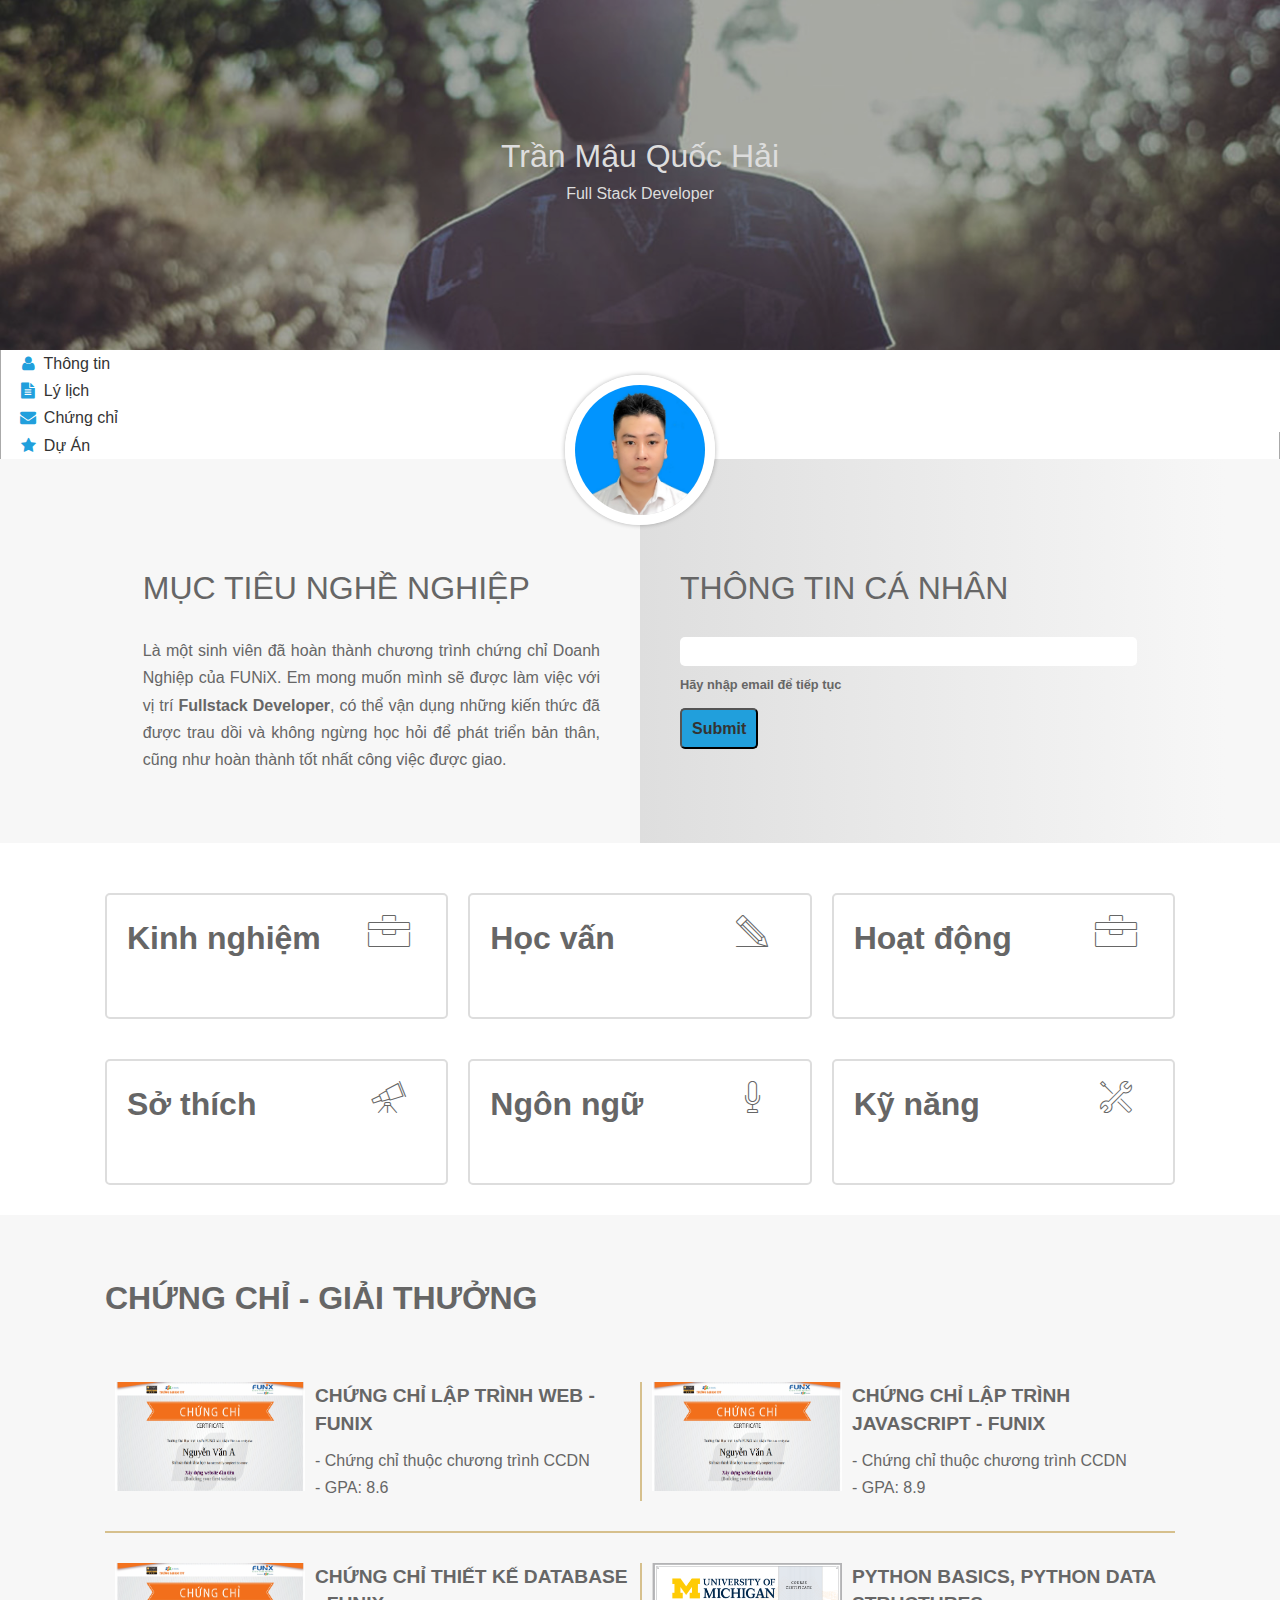
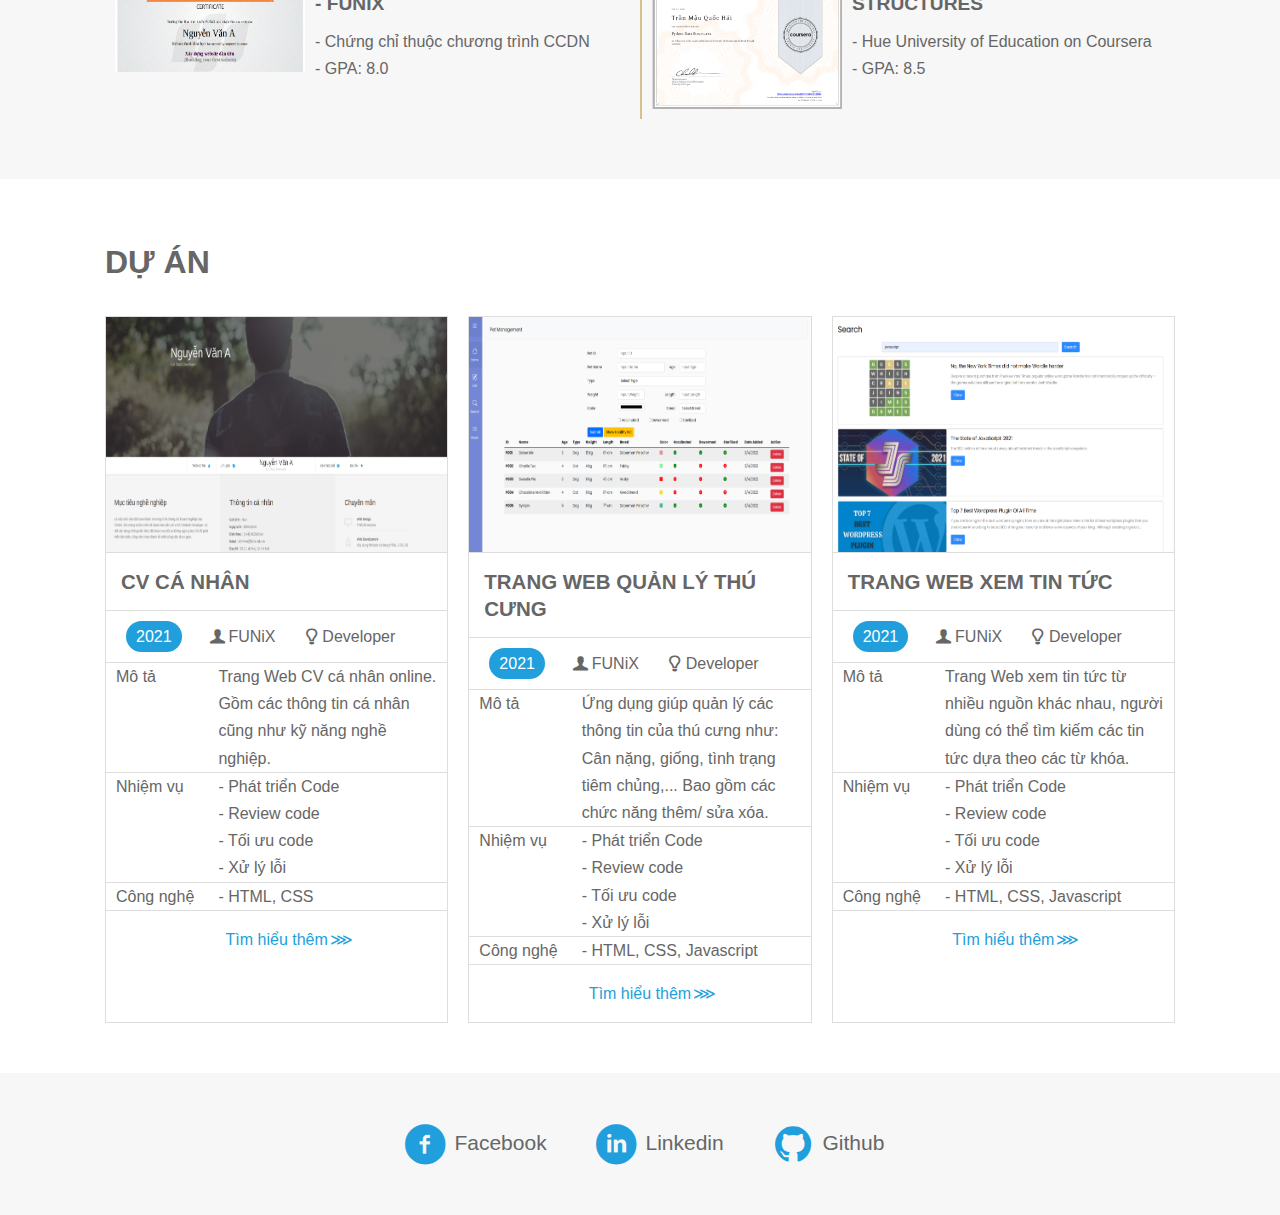
<file: index.html>
<!DOCTYPE html>
<html lang="en">
  <head>
    <meta charset="UTF-8" />
    <meta http-equiv="X-UA-Compatible" content="IE=edge" />
    <meta name="viewport" content="width=device-width, initial-scale=1.0" />
    <link
      href="https://cdn.jsdelivr.net/npm/bootstrap@5.0.2/dist/css/bootstrap.min.css"
      rel="stylesheet"
      integrity="sha384-EVSTQN3/azprG1Anm3QDgpJLIm9Nao0Yz1ztcQTwFspd3yD65VohhpuuCOmLASjC"
      crossorigin="anonymous"
    />
    <link rel="stylesheet" href="./css/laptop.css" />
    <link rel="stylesheet" href="./css/tablet.css" />
    <link rel="stylesheet" href="./css/mobile.css" />
    <link rel="stylesheet" href="./css/font.css" />
    <link rel="stylesheet" href="css/font.css" />
    <title>Assignment 03</title>
  </head>
  <body>
    <div class="intro">
      <div class="overlay"></div>
      <div id="banner">
        <h1>Trần Mậu Quốc Hải</h1>
        <span>Full Stack Developer</span>
      </div>
    </div>

    <section id="nav-bar">
      <nav class="navbar navbar-expand-md">
        <nav
          class="container d-flex justify-content-start justify-content-md-center position-relative"
        >
          <ul class="navbar-nav fix-width">
            <li class="nav-item">
              <a class="nav-link" href="#about"
                ><i class="icon-user icon-color-edit"></i> Thông tin</a
              >
            </li>
            <li class="nav-item">
              <a class="nav-link" href="#job-info"
                ><i class="icon-doc-text-inv icon-color-edit"></i> Lý lịch</a
              >
            </li>
            <li class="nav-item d-none d-lg-block avatar-block">
              <img
                class="avatar"
                src="./images/anh3x4.jpg"
                alt="personal avatar"
              />
            </li>
            <li class="nav-item">
              <a class="nav-link" href="#certificate"
                ><i class="icon-mail-alt icon-color-edit"></i> Chứng chỉ</a
              >
            </li>
            <li class="nav-item">
              <a class="nav-link" href="#project"
                ><i class="icon-star-1 icon-color-edit"></i> Dự Án</a
              >
            </li>
          </ul>
        </nav>
      </nav>
    </section>

    <section id="about" class="bg-grey">
      <div class="container width-fix">
        <div id="target">
          <h1 class="section-title">Mục tiêu nghề nghiệp</h1>
          <p>
            Là một sinh viên đã hoàn thành chương trình chứng chỉ Doanh Nghiệp
            của FUNiX. Em mong muốn mình sẽ được làm việc với vị trí
            <b>Fullstack Developer</b>, có thể vận dụng những kiến thức đã được
            trau dồi và không ngừng học hỏi để phát triển bản thân, cũng như
            hoàn thành tốt nhất công việc được giao.
          </p>
        </div>
        <div id="personal-info">
          <h1 class="section-title">Thông tin cá nhân</h1>
          <div class="info-container hidden">
            <ul class="mt-40 info">
              <!-- dùng thẻ strong hoặc thẻ span để chỉnh font-weight -->
              <li><span>Giới tính</span> : Nam</li>
              <li><span>Ngày sinh</span> : 05/08/1997</li>
              <li><span>Điện thoại</span> : (+84) 329420606</li>
              <li><span>Email</span> : haitmqfx22585@funix.edu.vn</li>
              <li><span>Địa chỉ</span> : Tây Lộc, T.P. Huế, Thừa Thiên Huế</li>
              <li><span>Website</span> : https://abc.tech</li>
            </ul>
            <!-- tạo list hiển thị contract icon -->
            <ul class="contact-icon">
              <li>
                <a href="#"><i class="icon-twitter icon-color-edit"></i></a>
              </li>
              <li>
                <a href="https://www.facebook.com/htmq13/"
                  ><i class="icon-facebook icon-color-edit"></i
                ></a>
              </li>
              <li>
                <a href="#"><i class="icon-gplus icon-color-edit"></i></a>
              </li>
              <li>
                <a href="www.linkedin.com/in/haitmq97"
                  ><i class="icon-linkedin icon-color-edit"></i
                ></a>
              </li>
            </ul>
          </div>
          <div class="info-form">
            <form class="form-model1" action="" autocomplete="off">
              <input id="email-user" type="text" name="email" />
              <span class="message">Hãy nhập email để tiếp tục</span>
              <button id="btn-email-check" class="submit-btn" type="button">
                Submit
              </button>
            </form>
            <div class="emailExample hidden">Ex: joeblack9@proton.me</div>
          </div>
        </div>
      </div>
    </section>

    <section id="job-info">
      <div class="container">
        <div style="margin-top: 20px" class="grid-item experience">
          <div class="grid-item-title">
            <h1 class="wrap-fix">Kinh nghiệm</h1>
            <div class="viewMore hidden"><p>View more</p></div>
          </div>
          <i class="ic-toolbox job-info-icon"></i>
          <!-- tạo lớp để css phần tử giả (index trước list) -->
          <div class="show-item hidden">
            <ul class="whitespace-li desc-index">
              <li>
                <h3>Full Stack Developer - Công ty Y</h3>
                <p>
                  <em>05/2022 - <span class="blue-bg">Hiện tại</span></em>
                </p>
                <p>
                  - Xây dựng, phát triển Website dựa trên thiết kế và yêu cầu đã
                  có.
                </p>
                <p>
                  - Phân tích và thiết kế Database, sử dụng các hệ quản trị
                  CSDL.
                </p>
              </li>
              <li>
                <h3>Web Designer - Công ty X</h3>
                <p><em>06/2021 - 04/2022</em></p>
                <p>
                  - Thiết Website dựa trên thiết kế và yêu cầu của khách hàng.
                </p>
                <p>- Sử dụng các công cụ: Figma, Carva, PTS.</p>
              </li>
            </ul>
            <div class="viewLess"><p>View less</p></div>
          </div>
        </div>
        <div style="margin-top: 20px" class="grid-item education">
          <div class="grid-item-title">
            <h1>Học vấn</h1>
            <div class="viewMore hidden"><p>View more</p></div>
          </div>
          <i class="ic-pencil job-info-icon"></i>
          <div class="show-item hidden">
            <ul class="whitespace-li desc-index">
              <li>
                <h3>FUNiX</h3>
                <p>
                  <em>03/2023 - <span class="blue-bg">Hiện tại</span></em>
                </p>
                <p>- Tốt nghiệp chứng chỉ doanh nghiệp nhánh Fullstack.</p>
                <p>- GPA: ?/10</p>
              </li>
              <li>
                <h3>Hue University of Education on Coursera</h3>
                <p><em>05/2020 - 05/2019</em></p>
                <p>- Đạt chứng chỉ cấu trúc dữ liệu Python.</p>
                <p>- GPA: 3.5/4</p>
              </li>
              <li>
                <h3>Đại học Sư phạm Huế</h3>
                <p><em>08/2016 - 02/2020</em></p>
                <p>- Chuyên nghành: Sư phạm Toán.</p>
                <p>- GPA: 2.88/4</p>
              </li>
            </ul>
            <div class="viewLess"><p>View less</p></div>
          </div>
        </div>
        <div style="margin-top: 20px" class="grid-item activity">
          <div class="grid-item-title">
            <h1>Hoạt động</h1>
            <div class="viewMore hidden"><p>View more</p></div>
          </div>
          <i class="ic-toolbox job-info-icon"></i>
          <div class="show-item hidden">
            <ul class="whitespace-li desc-index">
              <li>
                <h3>FPT Edu Hackathon 2019</h3>
                <p><em>03/2019 - 05/2019</em></p>
                <p>- Giải 3 bảng A.</p>
                <p>- Đề tài: Trang Web về phân loại rác thải.</p>
              </li>
              <li>
                <h3>Câu lạc bộ Hạt nhân</h3>
                <p><em>08/2017 - 06/2018</em></p>
                <p>- Phó ban giải trí.</p>
              </li>

              <li>
                <h3>Câu lạc bộ Toán học &sum; Sư phạm Huế</h3>
                <p><em>10/2017 - 05/2020</em></p>
                <p>
                  - Tham gia tổ chức nội dung các sự kiện, hoạt động câu lạc bộ.
                </p>
              </li>
            </ul>
            <div class="viewLess"><p>View less</p></div>
          </div>
        </div>
        <div style="margin-top: 20px" class="grid-item hobby">
          <div class="grid-item-title">
            <h1>Sở thích</h1>

            <div class="viewMore hidden"><p>View more</p></div>
          </div>

          <i class="ic-telescope job-info-icon"></i>
          <div class="show-item hidden">
            <ul class="hobby-items">
              <li><i class="ic-megaphone"></i> Âm nhạc</li>
              <li><i class="ic-hotairballoon"></i> Du lịch</li>
              <li><i class="ic-strategy"></i> Chơi game</li>
              <li><i class="ic-basket"></i> Nấu ăn</li>
            </ul>
            <div class="viewLess"><p>View less</p></div>
          </div>
        </div>
        <div style="margin-top: 20px" class="grid-item languages">
          <div class="grid-item-title">
            <h1>Ngôn ngữ</h1>
            <div class="viewMore hidden"><p>View more</p></div>
          </div>
          <i class="ic-mic job-info-icon"></i>
          <div class="show-item hidden">
            <ul class="whitespace-li skill-bars">
              <!-- tạo các level bars -->
              <li class="language-1">
                <p>English - IELTS 7.0</p>
                <span class="level-bar"></span>
                <span class="level-bar"></span>
                <span class="level-bar unreached-level"></span>
              </li>
              <li class="language-2">
                <p>Japanese - N3</p>
                <span class="level-bar"></span>
                <span class="level-bar unreached-level"></span>
                <span class="level-bar unreached-level"></span>
              </li>
            </ul>
            <div class="viewLess"><p>View less</p></div>
          </div>
        </div>
        <div style="margin-top: 20px" class="grid-item skills">
          <div class="grid-item-title">
            <h1>Kỹ năng</h1>
            <div class="viewMore hidden"><p>View more</p></div>
          </div>
          <i class="ic-tools-2 job-info-icon"></i>
          <div class="show-item hidden">
            <ul class="whitespace-li skill-bars">
              <li class="skill-1">
                <p>HTML/CSS: Fundamental</p>
                <span class="level-bar"></span>
                <span class="level-bar unreached-level"></span>
                <span class="level-bar unreached-level"></span>
              </li>
              <li class="skill-2">
                <p>Javascript: Intermediate</p>
                <span class="level-bar"></span>
                <span class="level-bar"></span>
                <span class="level-bar unreached-level"></span>
              </li>
              <li class="skill-3">
                <p>NodeJS: Intermediate</p>
                <span class="level-bar"></span>
                <span class="level-bar"></span>
                <span class="level-bar unreached-level"></span>
              </li>
              <li class="skill-4">
                <p>Bootstrap 5: Fundamental</p>
                <span class="level-bar"></span>
                <span class="level-bar unreached-level"></span>
                <span class="level-bar unreached-level"></span>
              </li>
              <li class="skill-4">
                <p>Python: Fundamental</p>
                <span class="level-bar"></span>
                <span class="level-bar unreached-level"></span>
                <span class="level-bar unreached-level"></span>
              </li>
            </ul>
            <div class="viewLess"><p>View less</p></div>
          </div>
        </div>
      </div>
    </section>
    <section id="certificate" class="bg-grey">
      <div class="container">
        <h1 class="section-title mb-title-fix">Chứng chỉ - Giải thưởng</h1>
        <div class="certificate-grid">
          <div class="certi-grid-item">
            <div class="flexbox">
              <img src="./images/Cert_WEB.png" alt="certificate image 1" />
              <div>
                <h4>Chứng chỉ lập trình Web - Funix</h4>
                <p>- Chứng chỉ thuộc chương trình CCDN</p>
                <p>- GPA: 8.6</p>
              </div>
            </div>
          </div>
          <div class="certi-grid-item">
            <div class="flexbox">
              <img src="./images/Cert_WEB.png" alt="certificate image 2" />
              <div>
                <h4>Chứng chỉ lập trình Javascript - Funix</h4>
                <p>- Chứng chỉ thuộc chương trình CCDN</p>
                <p>- GPA: 8.9</p>
              </div>
            </div>
          </div>
          <div class="certi-grid-item">
            <div class="flexbox">
              <img src="./images/Cert_WEB.png" alt="certificate image 3" />
              <div>
                <h4>Chứng chỉ Thiết kế Database - Funix</h4>
                <p>- Chứng chỉ thuộc chương trình CCDN</p>
                <p>- GPA: 8.0</p>
              </div>
            </div>
          </div>
          <div class="certi-grid-item">
            <div class="flexbox">
              <img
                class="imgHeight"
                src="./images/1.PNG"
                alt="certificate image 4"
              />
              <div>
                <h4>Python basics, Python Data Structures</h4>
                <p>- Hue University of Education on Coursera</p>
                <p>- GPA: 8.5</p>
              </div>
            </div>
          </div>
        </div>
      </div>
    </section>
    <section id="project">
      <div class="container">
        <h1 class="section-title">Dự án</h1>
        <div class="project-grid">
          <div class="project-item">
            <img src="./images/project_1.png" alt="project image 1" />
            <div class="project-name">
              <a href="./project 1/prj1.html" target="_blank">CV cá nhân</a>
            </div>
            <div class="project-scope">
              <span>2021</span>
              <span><i class="icon-user-1"></i>FUNiX</span>
              <span><i class="icon-lamp"></i>Developer</span>
            </div>
            <!-- tạo table để hiển thị thông tin tương ứng từng hàng -->
            <table class="project-tb">
              <tr>
                <td>Mô tả</td>
                <td>
                  Trang Web CV cá nhân online. Gồm các thông tin cá nhân cũng
                  như kỹ năng nghề nghiệp.
                </td>
              </tr>
              <tr>
                <td>Nhiệm vụ</td>
                <td>
                  - Phát triển Code<br />- Review code<br />- Tối ưu code<br />-
                  Xử lý lỗi
                </td>
              </tr>
              <tr>
                <td>Công nghệ</td>
                <td>- HTML, CSS</td>
              </tr>
            </table>
            <div class="more-info">
              <a href="./project 1/prj1.html" target="_blank">Tìm hiểu thêm</a>
            </div>
          </div>
          <div class="project-item">
            <img src="./images/project_2.png" alt="project image 2" />
            <div class="project-name">
              <a href="./project 2/prj2.html" target="_blank"
                >Trang Web quản lý thú cưng</a
              >
            </div>
            <div class="project-scope">
              <span>2021</span>
              <span><i class="icon-user-1"></i>FUNiX</span>
              <span><i class="icon-lamp"></i>Developer</span>
            </div>
            <table class="project-tb">
              <tr>
                <td>Mô tả</td>
                <td>
                  Ứng dụng giúp quản lý các thông tin của thú cưng như: Cân
                  nặng, giống, tình trạng tiêm chủng,... Bao gồm các chức năng
                  thêm/ sửa xóa.
                </td>
              </tr>
              <tr>
                <td>Nhiệm vụ</td>
                <td>
                  - Phát triển Code<br />- Review code<br />- Tối ưu code<br />-
                  Xử lý lỗi
                </td>
              </tr>
              <tr>
                <td>Công nghệ</td>
                <td>- HTML, CSS, Javascript</td>
              </tr>
            </table>
            <div class="more-info">
              <a href="./project 2/prj2.html" target="_blank">Tìm hiểu thêm</a>
            </div>
          </div>
          <div class="project-item">
            <img src="./images/project_3.png" alt="project image 3" />
            <div class="project-name">
              <a href="./project 3/prj3.html" target="_blank"
                >Trang Web xem tin tức</a
              >
            </div>
            <div class="project-scope">
              <span>2021</span>
              <span><i class="icon-user-1"></i>FUNiX</span>
              <span><i class="icon-lamp"></i>Developer</span>
            </div>
            <table class="project-tb">
              <tr>
                <td>Mô tả</td>
                <td>
                  Trang Web xem tin tức từ nhiều nguồn khác nhau, người dùng có
                  thể tìm kiếm các tin tức dựa theo các từ khóa.
                </td>
              </tr>
              <tr>
                <td>Nhiệm vụ</td>
                <td>
                  - Phát triển Code<br />- Review code<br />- Tối ưu code<br />-
                  Xử lý lỗi
                </td>
              </tr>
              <tr>
                <td>Công nghệ</td>
                <td>- HTML, CSS, Javascript</td>
              </tr>
            </table>
            <div class="more-info">
              <a href="./project 3/prj3.html" target="_blank">Tìm hiểu thêm</a>
            </div>
          </div>
        </div>
      </div>
    </section>

    <section id="footer" class="bg-grey">
      <div class="container">
        <ul class="contact-list">
          <li>
            <a href="https://www.facebook.com/htmq13/" target="_blank"
              ><i class="icon-facebook-circled icon-color-edit"></i
              ><span class="contact-icon-name">Facebook</span></a
            >
          </li>
          <li>
            <a href="www.linkedin.com/in/haitmq97" target="_blank"
              ><i class="icon-linkedin-circled icon-color-edit"></i
              ><span class="contact-icon-name">Linkedin</span></a
            >
          </li>
          <li>
            <a href="https://github.com/haitmq97" target="_blank"
              ><i class="icon-github-circled icon-color-edit"></i
              ><span class="contact-icon-name">Github</span></a
            >
          </li>
        </ul>
      </div>
    </section>
    <script src="./script/scrip.js"></script>
    <script
      src="https://cdn.jsdelivr.net/npm/bootstrap@5.0.2/dist/js/bootstrap.bundle.min.js"
      integrity="sha384-MrcW6ZMFYlzcLA8Nl+NtUVF0sA7MsXsP1UyJoMp4YLEuNSfAP+JcXn/tWtIaxVXM"
      crossorigin="anonymous"
    ></script>
  </body>
</html>
</file>
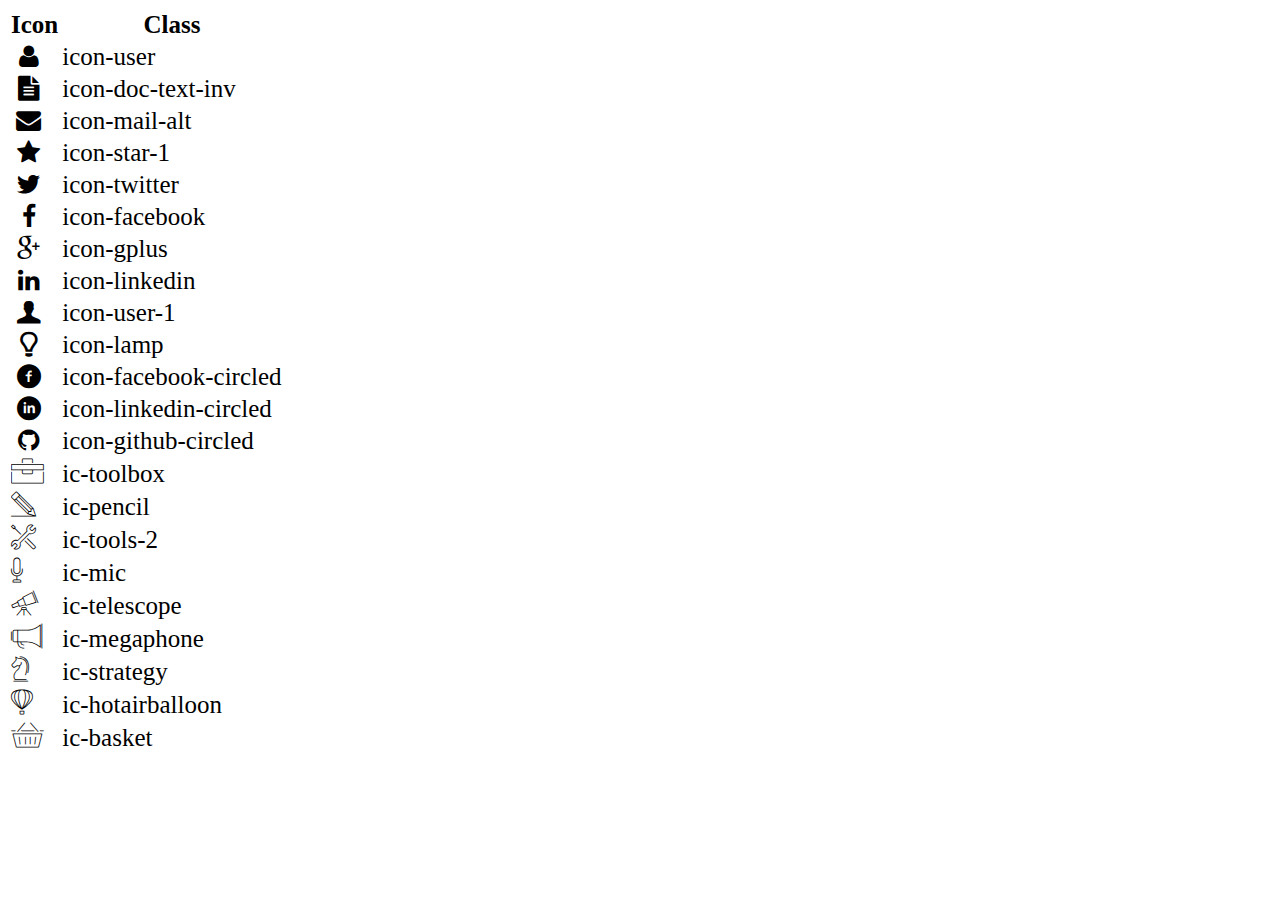
<file: icon-list.html>
<!DOCTYPE html>
<html lang="en">

<head>
    <meta charset="UTF-8">
    <meta http-equiv="X-UA-Compatible" content="IE=edge">
    <meta name="viewport" content="width=device-width, initial-scale=1.0">
    <link rel="stylesheet" href="css/font.css">
    <title>Icon List</title>
</head>

<body>
    <table style="font-size: 25px;">
        <thead>
            <tr>
                <th>Icon</th>
                <th>Class</th>
            </tr>
        </thead>
        <tbody>
            <tr>
                <td><i class="icon-user"></i></td>
                <td>icon-user</td>
            </tr>
            <tr>
                <td><i class="icon-doc-text-inv"></i></td>
                <td>icon-doc-text-inv</td>
            </tr>
            <tr>
                <td><i class="icon-mail-alt"></i></td>
                <td>icon-mail-alt</td>
            </tr>
            <tr>
                <td><i class="icon-star-1"></i></td>
                <td>icon-star-1</td>
            </tr>
            <tr>
                <td><i class="icon-twitter"></i></td>
                <td>icon-twitter</td>
            </tr>
            <tr>
                <td><i class="icon-facebook"></i></td>
                <td>icon-facebook</td>
            </tr>
            <tr>
                <td><i class="icon-gplus"></i></td>
                <td>icon-gplus</td>
            </tr>
            <tr>
                <td><i class="icon-linkedin"></i></td>
                <td>icon-linkedin</td>
            </tr>
            <tr>
                <td><i class="icon-user-1"></i></td>
                <td>icon-user-1</td>
            </tr>
            <tr>
                <td><i class="icon-lamp"></i></td>
                <td>icon-lamp</td>
            </tr>
            <tr>
                <td><i class="icon-facebook-circled"></i></td>
                <td>icon-facebook-circled</td>
            </tr>
            <tr>
                <td><i class="icon-linkedin-circled"></i></td>
                <td>icon-linkedin-circled</td>
            </tr>
            <tr>
                <td><i class="icon-github-circled"></i></td>
                <td>icon-github-circled</td>
            </tr>
            <tr>
                <td><i class="ic-toolbox"></i></td>
                <td>ic-toolbox</td>
            </tr>
            <tr>
                <td><i class="ic-pencil"></i></td>
                <td>ic-pencil</td>
            </tr>
            <tr>
                <td><i class="ic-tools-2"></i></td>
                <td>ic-tools-2</td>
            </tr>

            <tr>
                <td><i class="ic-mic"></i></td>
                <td>ic-mic</td>
            </tr>
            <tr>
                <td><i class="ic-telescope"></i></td>
                <td>ic-telescope</td>
            </tr>
            <tr>
                <td><i class="ic-megaphone"></i></td>
                <td>ic-megaphone</td>
            </tr>
            <tr>
                <td><i class="ic-strategy"></i></td>
                <td>ic-strategy</td>
            </tr>
            <tr>
                <td><i class="ic-hotairballoon"></i></td>
                <td>ic-hotairballoon</td>
            </tr>
            <tr>
                <td><i class="ic-basket"></i></td>
                <td>ic-basket</td>
            </tr>
        </tbody>
    </table>
</body>

</html>
</file>
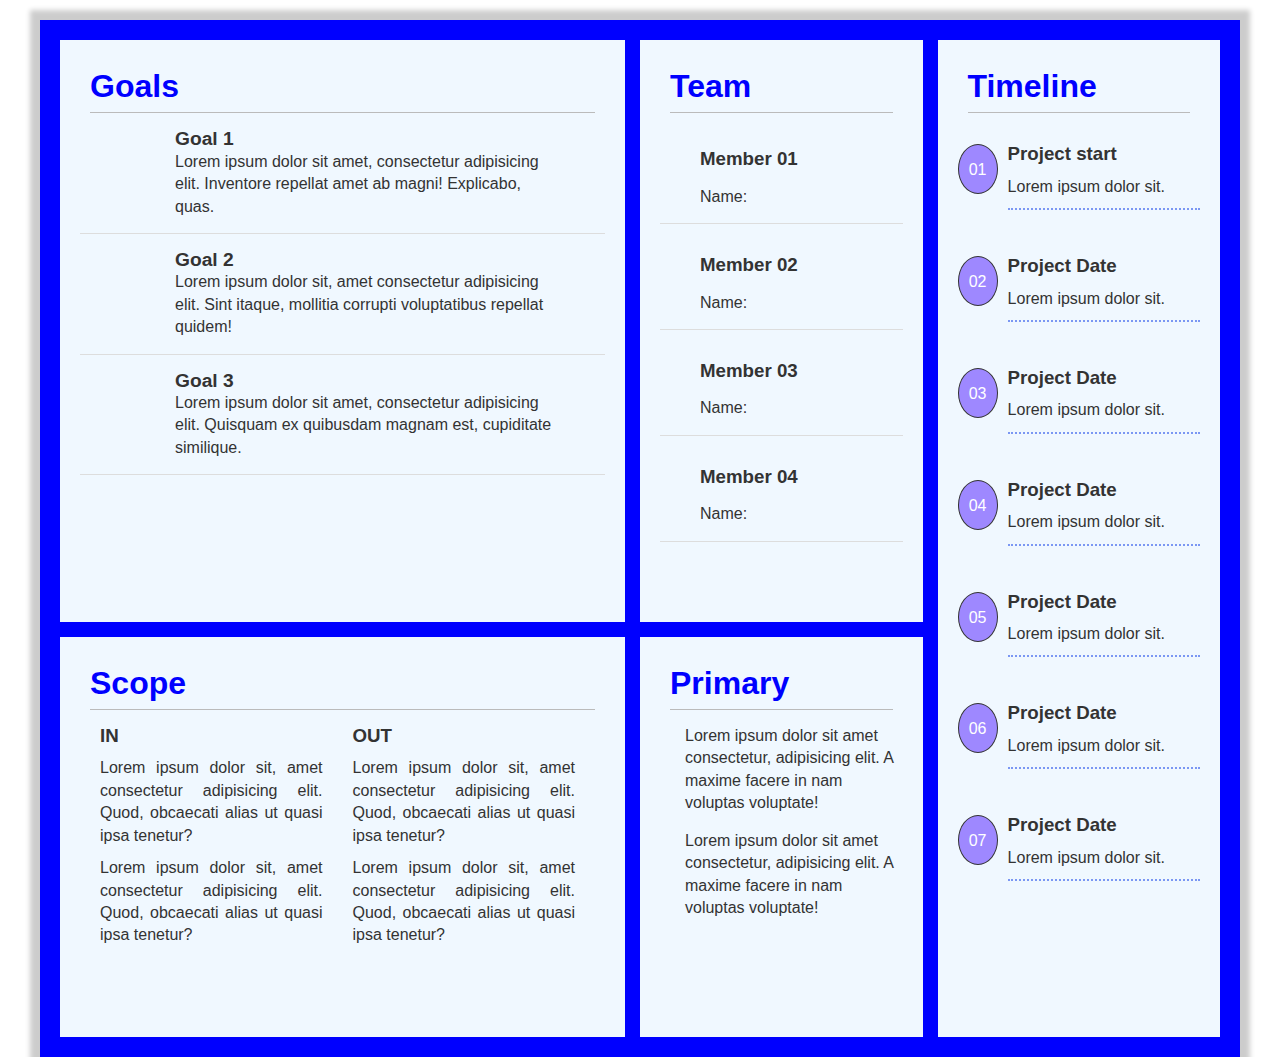
<file: project 1/advancedpart.html>
<!DOCTYPE html>
<html lang="en">
  <head>
    <meta charset="UTF-8" />
    <meta http-equiv="X-UA-Compatible" content="IE=edge" />
    <meta name="viewport" content="width=device-width, initial-scale=1.0" />
    <link
      rel="stylesheet"
      href="https://cdnjs.cloudflare.com/ajax/libs/font-awesome/6.4.0/css/all.min.css"
      integrity="sha512-iecdLmaskl7CVkqkXNQ/ZH/XLlvWZOJyj7Yy7tcenmpD1ypASozpmT/E0iPtmFIB46ZmdtAc9eNBvH0H/ZpiBw=="
      crossorigin="anonymous"
      referrerpolicy="no-referrer"
    />
    <link rel="stylesheet" href="./css/advancedstyles.css" />
    <title>Document</title>
  </head>
  <body>
    <div class="container">
      <div class="goals">
        <h1>Goals</h1>
        <div class="goal-container">
          <i class="fa-solid fa-flag-checkered"></i>
          <div class="info-goal">
            <h2>Goal 1</h2>
            <p>
              Lorem ipsum dolor sit amet, consectetur adipisicing elit.
              Inventore repellat amet ab magni! Explicabo, quas.
            </p>
          </div>
        </div>
        <div class="goal-container">
          <i class="fa-solid fa-flag-checkered"></i>
          <div class="info-goal">
            <h2>Goal 2</h2>
            <p>
              Lorem ipsum dolor sit, amet consectetur adipisicing elit. Sint
              itaque, mollitia corrupti voluptatibus repellat quidem!
            </p>
          </div>
        </div>
        <div class="goal-container">
          <i class="fa-solid fa-flag-checkered"></i>
          <div class="info-goal">
            <h2>Goal 3</h2>
            <p>
              Lorem ipsum dolor sit amet, consectetur adipisicing elit. Quisquam
              ex quibusdam magnam est, cupiditate similique.
            </p>
          </div>
        </div>
      </div>
      <div class="scope">
        <h1>Scope</h1>
        <div class="scope-list">
          <div class="scope-info">
            <h3>IN</h3>
            <p>
              Lorem ipsum dolor sit, amet consectetur adipisicing elit. Quod,
              obcaecati alias ut quasi ipsa tenetur?
            </p>
            <p>
              Lorem ipsum dolor sit, amet consectetur adipisicing elit. Quod,
              obcaecati alias ut quasi ipsa tenetur?
            </p>
          </div>
          <div class="scope-info">
            <h3>OUT</h3>
            <p>
              Lorem ipsum dolor sit, amet consectetur adipisicing elit. Quod,
              obcaecati alias ut quasi ipsa tenetur?
            </p>
            <p>
              Lorem ipsum dolor sit, amet consectetur adipisicing elit. Quod,
              obcaecati alias ut quasi ipsa tenetur?
            </p>
          </div>
        </div>
      </div>
      <div class="team">
        <h1>Team</h1>
        <div class="member-list">
          <div class="member">
            <i class="fa-solid fa-user"></i>
            <div class="info-member">
              <h3>Member 01</h3>
              <p>Name:</p>
            </div>
          </div>
          <div class="member">
            <i class="fa-solid fa-user"></i>
            <div class="info-member">
              <h3>Member 02</h3>
              <p>Name:</p>
            </div>
          </div>
          <div class="member">
            <i class="fa-solid fa-user"></i>
            <div class="info-member">
              <h3>Member 03</h3>
              <p>Name:</p>
            </div>
          </div>
          <div class="member">
            <i class="fa-solid fa-user"></i>
            <div class="info-member">
              <h3>Member 04</h3>
              <p>Name:</p>
            </div>
          </div>
        </div>
      </div>

      <div class="primary">
        <h1>Primary</h1>
        <div class="primary-list">
          <div class="primary-item">
            <i class="fa-solid fa-circle-question"></i>
            <div class="primary-content">
              <p>
                Lorem ipsum dolor sit amet consectetur, adipisicing elit. A
                maxime facere in nam voluptas voluptate!
              </p>
            </div>
          </div>
          <div class="primary-item">
            <i class="fa-solid fa-circle-question"></i>
            <div class="primary-content">
              <p>
                Lorem ipsum dolor sit amet consectetur, adipisicing elit. A
                maxime facere in nam voluptas voluptate!
              </p>
            </div>
          </div>
        </div>
      </div>
      <div class="timeline">
        <h1>Timeline</h1>
        <ul class="timeline-list">
          <li class="timeline-item">
            <div class="order">01</div>
            <div class="timeline-point">
              <h3>Project start</h3>
              <p>Lorem ipsum dolor sit.</p>
            </div>
          </li>
          <li class="timeline-item">
            <div class="order">02</div>
            <div class="timeline-point">
              <h3>Project Date</h3>
              <p>Lorem ipsum dolor sit.</p>
            </div>
          </li>
          <li class="timeline-item">
            <div class="order">03</div>
            <div class="timeline-point">
              <h3>Project Date</h3>
              <p>Lorem ipsum dolor sit.</p>
            </div>
          </li>
          <li class="timeline-item">
            <div class="order">04</div>
            <div class="timeline-point">
              <h3>Project Date</h3>
              <p>Lorem ipsum dolor sit.</p>
            </div>
          </li>
          <li class="timeline-item">
            <div class="order">05</div>
            <div class="timeline-point">
              <h3>Project Date</h3>
              <p>Lorem ipsum dolor sit.</p>
            </div>
          </li>
          <li class="timeline-item">
            <div class="order">06</div>
            <div class="timeline-point">
              <h3>Project Date</h3>
              <p>Lorem ipsum dolor sit.</p>
            </div>
          </li>
          <li class="timeline-item">
            <div class="order">07</div>
            <div class="timeline-point">
              <h3>Project Date</h3>
              <p>Lorem ipsum dolor sit.</p>
            </div>
          </li>
        </ul>
      </div>
    </div>
  </body>
</html>
</file>
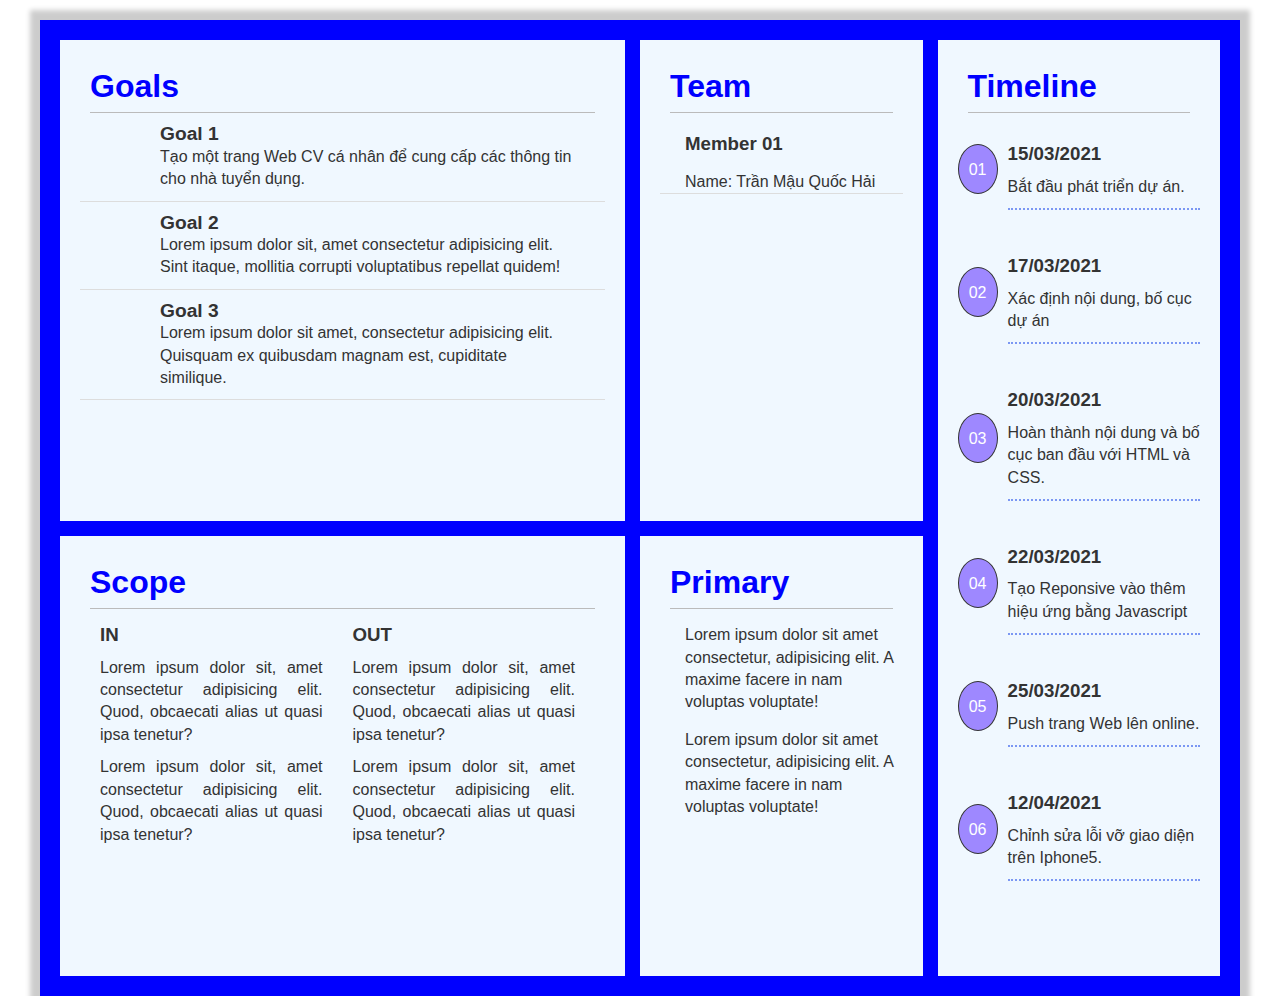
<file: project 1/prj1.html>
<!DOCTYPE html>
<html lang="en">
  <head>
    <meta charset="UTF-8" />
    <meta http-equiv="X-UA-Compatible" content="IE=edge" />
    <meta name="viewport" content="width=device-width, initial-scale=1.0" />
    <link
      rel="stylesheet"
      href="https://cdnjs.cloudflare.com/ajax/libs/font-awesome/6.4.0/css/all.min.css"
      integrity="sha512-iecdLmaskl7CVkqkXNQ/ZH/XLlvWZOJyj7Yy7tcenmpD1ypASozpmT/E0iPtmFIB46ZmdtAc9eNBvH0H/ZpiBw=="
      crossorigin="anonymous"
      referrerpolicy="no-referrer"
    />
    <link rel="stylesheet" href="../css/projectstyles.css" />
    <title>CV cá nhân</title>
  </head>
  <body>
    <div class="container">
      <div class="goals">
        <h1>Goals</h1>
        <div class="goal-container">
          <i class="fa-solid fa-flag-checkered"></i>
          <div class="info-goal">
            <h2>Goal 1</h2>
            <p>
              Tạo một trang Web CV cá nhân để cung cấp các thông tin cho nhà
              tuyển dụng.
            </p>
          </div>
        </div>
        <div class="goal-container">
          <i class="fa-solid fa-flag-checkered"></i>
          <div class="info-goal">
            <h2>Goal 2</h2>
            <p>
              Lorem ipsum dolor sit, amet consectetur adipisicing elit. Sint
              itaque, mollitia corrupti voluptatibus repellat quidem!
            </p>
          </div>
        </div>
        <div class="goal-container">
          <i class="fa-solid fa-flag-checkered"></i>
          <div class="info-goal">
            <h2>Goal 3</h2>
            <p>
              Lorem ipsum dolor sit amet, consectetur adipisicing elit. Quisquam
              ex quibusdam magnam est, cupiditate similique.
            </p>
          </div>
        </div>
      </div>
      <div class="scope">
        <h1>Scope</h1>
        <div class="scope-list">
          <div class="scope-info">
            <h3>IN</h3>
            <p>
              Lorem ipsum dolor sit, amet consectetur adipisicing elit. Quod,
              obcaecati alias ut quasi ipsa tenetur?
            </p>
            <p>
              Lorem ipsum dolor sit, amet consectetur adipisicing elit. Quod,
              obcaecati alias ut quasi ipsa tenetur?
            </p>
          </div>
          <div class="scope-info">
            <h3>OUT</h3>
            <p>
              Lorem ipsum dolor sit, amet consectetur adipisicing elit. Quod,
              obcaecati alias ut quasi ipsa tenetur?
            </p>
            <p>
              Lorem ipsum dolor sit, amet consectetur adipisicing elit. Quod,
              obcaecati alias ut quasi ipsa tenetur?
            </p>
          </div>
        </div>
      </div>
      <div class="team">
        <h1>Team</h1>
        <div class="member-list">
          <div class="member">
            <i class="fa-solid fa-user"></i>
            <div class="info-member">
              <h3>Member 01</h3>
              <p>Name: Trần Mậu Quốc Hải</p>
            </div>
          </div>
        </div>
      </div>

      <div class="primary">
        <h1>Primary</h1>
        <div class="primary-list">
          <div class="primary-item">
            <i class="fa-solid fa-circle-question"></i>
            <div class="primary-content">
              <p>
                Lorem ipsum dolor sit amet consectetur, adipisicing elit. A
                maxime facere in nam voluptas voluptate!
              </p>
            </div>
          </div>
          <div class="primary-item">
            <i class="fa-solid fa-circle-question"></i>
            <div class="primary-content">
              <p>
                Lorem ipsum dolor sit amet consectetur, adipisicing elit. A
                maxime facere in nam voluptas voluptate!
              </p>
            </div>
          </div>
        </div>
      </div>
      <div class="timeline">
        <h1>Timeline</h1>
        <ul class="timeline-list">
          <li class="timeline-item">
            <div class="order">01</div>
            <div class="timeline-point">
              <h3>15/03/2021</h3>
              <p>Bắt đầu phát triển dự án.</p>
            </div>
          </li>
          <li class="timeline-item">
            <div class="order">02</div>
            <div class="timeline-point">
              <h3>17/03/2021</h3>
              <p>Xác định nội dung, bố cục dự án</p>
            </div>
          </li>
          <li class="timeline-item">
            <div class="order">03</div>
            <div class="timeline-point">
              <h3>20/03/2021</h3>
              <p>Hoàn thành nội dung và bố cục ban đầu với HTML và CSS.</p>
            </div>
          </li>
          <li class="timeline-item">
            <div class="order">04</div>
            <div class="timeline-point">
              <h3>22/03/2021</h3>
              <p>Tạo Reponsive vào thêm hiệu ứng bằng Javascript</p>
            </div>
          </li>
          <li class="timeline-item">
            <div class="order">05</div>
            <div class="timeline-point">
              <h3>25/03/2021</h3>
              <p>Push trang Web lên online.</p>
            </div>
          </li>
          <li class="timeline-item">
            <div class="order">06</div>
            <div class="timeline-point">
              <h3>12/04/2021</h3>
              <p>Chỉnh sửa lỗi vỡ giao diện trên Iphone5.</p>
            </div>
          </li>
        </ul>
      </div>
    </div>
  </body>
</html>
</file>
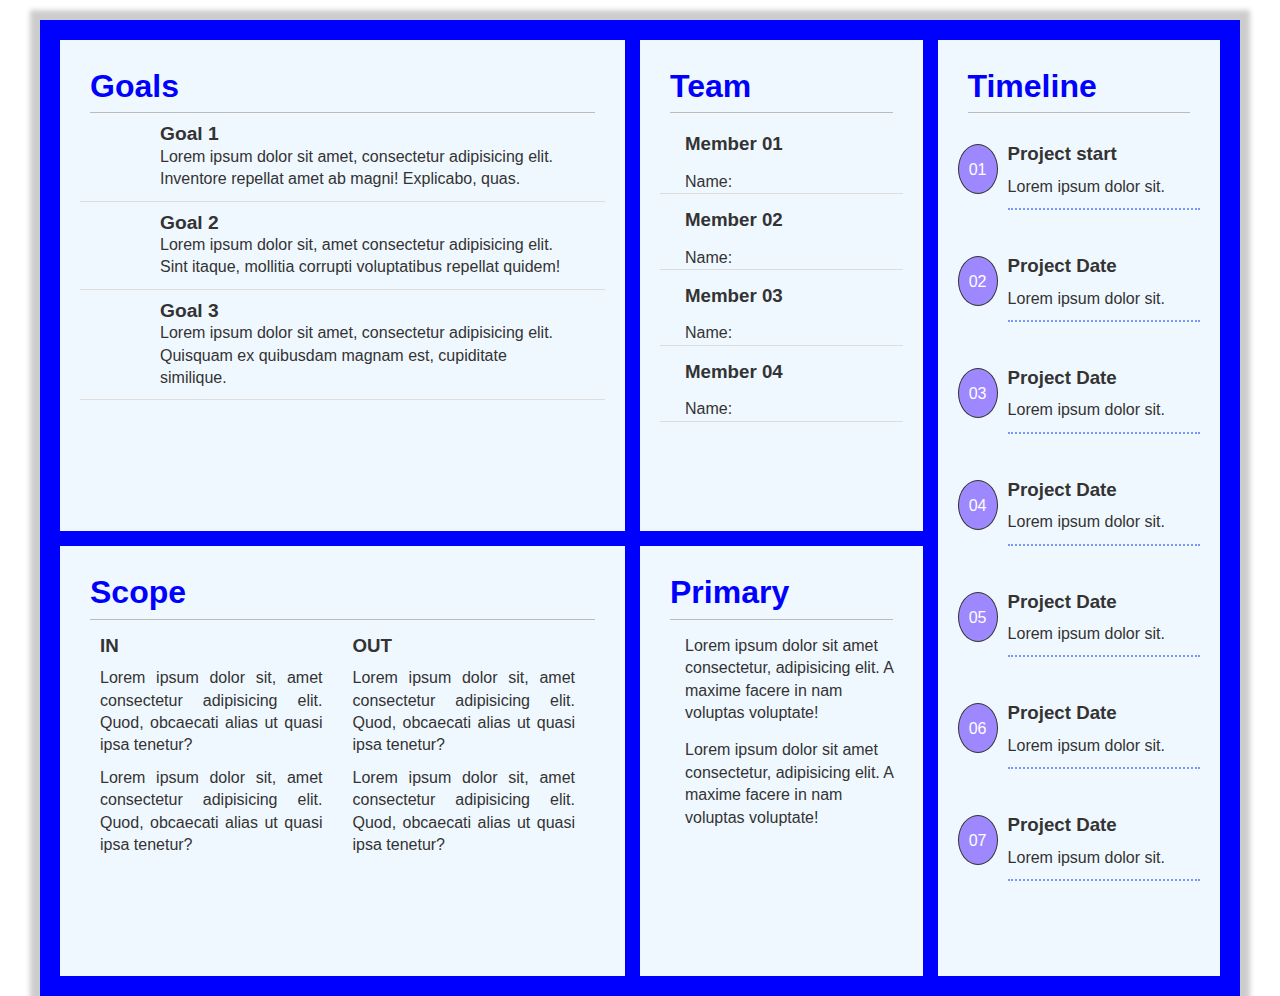
<file: project 2/prj2.html>
<!DOCTYPE html>
<html lang="en">
  <head>
    <meta charset="UTF-8" />
    <meta http-equiv="X-UA-Compatible" content="IE=edge" />
    <meta name="viewport" content="width=device-width, initial-scale=1.0" />
    <link
      rel="stylesheet"
      href="https://cdnjs.cloudflare.com/ajax/libs/font-awesome/6.4.0/css/all.min.css"
      integrity="sha512-iecdLmaskl7CVkqkXNQ/ZH/XLlvWZOJyj7Yy7tcenmpD1ypASozpmT/E0iPtmFIB46ZmdtAc9eNBvH0H/ZpiBw=="
      crossorigin="anonymous"
      referrerpolicy="no-referrer"
    />
    <link rel="stylesheet" href="../css/projectstyles.css" />
    <title>Trang Web quản lý thú cưng</title>
  </head>
  <body>
    <div class="container">
      <div class="goals">
        <h1>Goals</h1>
        <div class="goal-container">
          <i class="fa-solid fa-flag-checkered"></i>
          <div class="info-goal">
            <h2>Goal 1</h2>
            <p>
              Lorem ipsum dolor sit amet, consectetur adipisicing elit.
              Inventore repellat amet ab magni! Explicabo, quas.
            </p>
          </div>
        </div>
        <div class="goal-container">
          <i class="fa-solid fa-flag-checkered"></i>
          <div class="info-goal">
            <h2>Goal 2</h2>
            <p>
              Lorem ipsum dolor sit, amet consectetur adipisicing elit. Sint
              itaque, mollitia corrupti voluptatibus repellat quidem!
            </p>
          </div>
        </div>
        <div class="goal-container">
          <i class="fa-solid fa-flag-checkered"></i>
          <div class="info-goal">
            <h2>Goal 3</h2>
            <p>
              Lorem ipsum dolor sit amet, consectetur adipisicing elit. Quisquam
              ex quibusdam magnam est, cupiditate similique.
            </p>
          </div>
        </div>
      </div>
      <div class="scope">
        <h1>Scope</h1>
        <div class="scope-list">
          <div class="scope-info">
            <h3>IN</h3>
            <p>
              Lorem ipsum dolor sit, amet consectetur adipisicing elit. Quod,
              obcaecati alias ut quasi ipsa tenetur?
            </p>
            <p>
              Lorem ipsum dolor sit, amet consectetur adipisicing elit. Quod,
              obcaecati alias ut quasi ipsa tenetur?
            </p>
          </div>
          <div class="scope-info">
            <h3>OUT</h3>
            <p>
              Lorem ipsum dolor sit, amet consectetur adipisicing elit. Quod,
              obcaecati alias ut quasi ipsa tenetur?
            </p>
            <p>
              Lorem ipsum dolor sit, amet consectetur adipisicing elit. Quod,
              obcaecati alias ut quasi ipsa tenetur?
            </p>
          </div>
        </div>
      </div>
      <div class="team">
        <h1>Team</h1>
        <div class="member-list">
          <div class="member">
            <i class="fa-solid fa-user"></i>
            <div class="info-member">
              <h3>Member 01</h3>
              <p>Name:</p>
            </div>
          </div>
          <div class="member">
            <i class="fa-solid fa-user"></i>
            <div class="info-member">
              <h3>Member 02</h3>
              <p>Name:</p>
            </div>
          </div>
          <div class="member">
            <i class="fa-solid fa-user"></i>
            <div class="info-member">
              <h3>Member 03</h3>
              <p>Name:</p>
            </div>
          </div>
          <div class="member">
            <i class="fa-solid fa-user"></i>
            <div class="info-member">
              <h3>Member 04</h3>
              <p>Name:</p>
            </div>
          </div>
        </div>
      </div>

      <div class="primary">
        <h1>Primary</h1>
        <div class="primary-list">
          <div class="primary-item">
            <i class="fa-solid fa-circle-question"></i>
            <div class="primary-content">
              <p>
                Lorem ipsum dolor sit amet consectetur, adipisicing elit. A
                maxime facere in nam voluptas voluptate!
              </p>
            </div>
          </div>
          <div class="primary-item">
            <i class="fa-solid fa-circle-question"></i>
            <div class="primary-content">
              <p>
                Lorem ipsum dolor sit amet consectetur, adipisicing elit. A
                maxime facere in nam voluptas voluptate!
              </p>
            </div>
          </div>
        </div>
      </div>
      <div class="timeline">
        <h1>Timeline</h1>
        <ul class="timeline-list">
          <li class="timeline-item">
            <div class="order">01</div>
            <div class="timeline-point">
              <h3>Project start</h3>
              <p>Lorem ipsum dolor sit.</p>
            </div>
          </li>
          <li class="timeline-item">
            <div class="order">02</div>
            <div class="timeline-point">
              <h3>Project Date</h3>
              <p>Lorem ipsum dolor sit.</p>
            </div>
          </li>
          <li class="timeline-item">
            <div class="order">03</div>
            <div class="timeline-point">
              <h3>Project Date</h3>
              <p>Lorem ipsum dolor sit.</p>
            </div>
          </li>
          <li class="timeline-item">
            <div class="order">04</div>
            <div class="timeline-point">
              <h3>Project Date</h3>
              <p>Lorem ipsum dolor sit.</p>
            </div>
          </li>
          <li class="timeline-item">
            <div class="order">05</div>
            <div class="timeline-point">
              <h3>Project Date</h3>
              <p>Lorem ipsum dolor sit.</p>
            </div>
          </li>
          <li class="timeline-item">
            <div class="order">06</div>
            <div class="timeline-point">
              <h3>Project Date</h3>
              <p>Lorem ipsum dolor sit.</p>
            </div>
          </li>
          <li class="timeline-item">
            <div class="order">07</div>
            <div class="timeline-point">
              <h3>Project Date</h3>
              <p>Lorem ipsum dolor sit.</p>
            </div>
          </li>
        </ul>
      </div>
    </div>
  </body>
</html>
</file>
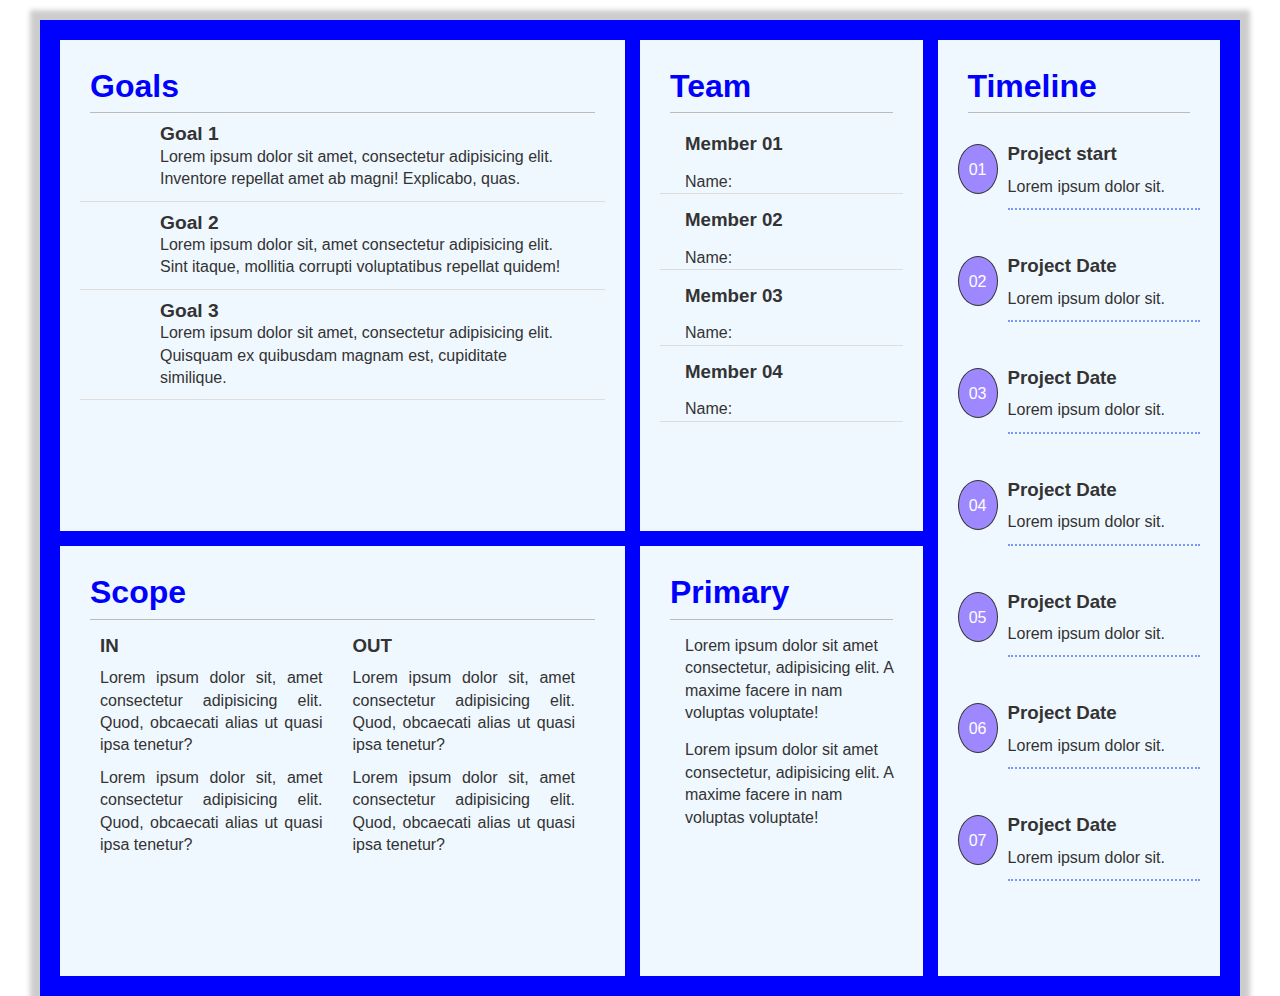
<file: project 3/prj3.html>
<!DOCTYPE html>
<html lang="en">
  <head>
    <meta charset="UTF-8" />
    <meta http-equiv="X-UA-Compatible" content="IE=edge" />
    <meta name="viewport" content="width=device-width, initial-scale=1.0" />
    <link
      rel="stylesheet"
      href="https://cdnjs.cloudflare.com/ajax/libs/font-awesome/6.4.0/css/all.min.css"
      integrity="sha512-iecdLmaskl7CVkqkXNQ/ZH/XLlvWZOJyj7Yy7tcenmpD1ypASozpmT/E0iPtmFIB46ZmdtAc9eNBvH0H/ZpiBw=="
      crossorigin="anonymous"
      referrerpolicy="no-referrer"
    />
    <link rel="stylesheet" href="../css/projectstyles.css" />
    <title>Trang Web xem tin tức</title>
  </head>
  <body>
    <div class="container">
      <div class="goals">
        <h1>Goals</h1>
        <div class="goal-container">
          <i class="fa-solid fa-flag-checkered"></i>
          <div class="info-goal">
            <h2>Goal 1</h2>
            <p>
              Lorem ipsum dolor sit amet, consectetur adipisicing elit.
              Inventore repellat amet ab magni! Explicabo, quas.
            </p>
          </div>
        </div>
        <div class="goal-container">
          <i class="fa-solid fa-flag-checkered"></i>
          <div class="info-goal">
            <h2>Goal 2</h2>
            <p>
              Lorem ipsum dolor sit, amet consectetur adipisicing elit. Sint
              itaque, mollitia corrupti voluptatibus repellat quidem!
            </p>
          </div>
        </div>
        <div class="goal-container">
          <i class="fa-solid fa-flag-checkered"></i>
          <div class="info-goal">
            <h2>Goal 3</h2>
            <p>
              Lorem ipsum dolor sit amet, consectetur adipisicing elit. Quisquam
              ex quibusdam magnam est, cupiditate similique.
            </p>
          </div>
        </div>
      </div>
      <div class="scope">
        <h1>Scope</h1>
        <div class="scope-list">
          <div class="scope-info">
            <h3>IN</h3>
            <p>
              Lorem ipsum dolor sit, amet consectetur adipisicing elit. Quod,
              obcaecati alias ut quasi ipsa tenetur?
            </p>
            <p>
              Lorem ipsum dolor sit, amet consectetur adipisicing elit. Quod,
              obcaecati alias ut quasi ipsa tenetur?
            </p>
          </div>
          <div class="scope-info">
            <h3>OUT</h3>
            <p>
              Lorem ipsum dolor sit, amet consectetur adipisicing elit. Quod,
              obcaecati alias ut quasi ipsa tenetur?
            </p>
            <p>
              Lorem ipsum dolor sit, amet consectetur adipisicing elit. Quod,
              obcaecati alias ut quasi ipsa tenetur?
            </p>
          </div>
        </div>
      </div>
      <div class="team">
        <h1>Team</h1>
        <div class="member-list">
          <div class="member">
            <i class="fa-solid fa-user"></i>
            <div class="info-member">
              <h3>Member 01</h3>
              <p>Name:</p>
            </div>
          </div>
          <div class="member">
            <i class="fa-solid fa-user"></i>
            <div class="info-member">
              <h3>Member 02</h3>
              <p>Name:</p>
            </div>
          </div>
          <div class="member">
            <i class="fa-solid fa-user"></i>
            <div class="info-member">
              <h3>Member 03</h3>
              <p>Name:</p>
            </div>
          </div>
          <div class="member">
            <i class="fa-solid fa-user"></i>
            <div class="info-member">
              <h3>Member 04</h3>
              <p>Name:</p>
            </div>
          </div>
        </div>
      </div>

      <div class="primary">
        <h1>Primary</h1>
        <div class="primary-list">
          <div class="primary-item">
            <i class="fa-solid fa-circle-question"></i>
            <div class="primary-content">
              <p>
                Lorem ipsum dolor sit amet consectetur, adipisicing elit. A
                maxime facere in nam voluptas voluptate!
              </p>
            </div>
          </div>
          <div class="primary-item">
            <i class="fa-solid fa-circle-question"></i>
            <div class="primary-content">
              <p>
                Lorem ipsum dolor sit amet consectetur, adipisicing elit. A
                maxime facere in nam voluptas voluptate!
              </p>
            </div>
          </div>
        </div>
      </div>
      <div class="timeline">
        <h1>Timeline</h1>
        <ul class="timeline-list">
          <li class="timeline-item">
            <div class="order">01</div>
            <div class="timeline-point">
              <h3>Project start</h3>
              <p>Lorem ipsum dolor sit.</p>
            </div>
          </li>
          <li class="timeline-item">
            <div class="order">02</div>
            <div class="timeline-point">
              <h3>Project Date</h3>
              <p>Lorem ipsum dolor sit.</p>
            </div>
          </li>
          <li class="timeline-item">
            <div class="order">03</div>
            <div class="timeline-point">
              <h3>Project Date</h3>
              <p>Lorem ipsum dolor sit.</p>
            </div>
          </li>
          <li class="timeline-item">
            <div class="order">04</div>
            <div class="timeline-point">
              <h3>Project Date</h3>
              <p>Lorem ipsum dolor sit.</p>
            </div>
          </li>
          <li class="timeline-item">
            <div class="order">05</div>
            <div class="timeline-point">
              <h3>Project Date</h3>
              <p>Lorem ipsum dolor sit.</p>
            </div>
          </li>
          <li class="timeline-item">
            <div class="order">06</div>
            <div class="timeline-point">
              <h3>Project Date</h3>
              <p>Lorem ipsum dolor sit.</p>
            </div>
          </li>
          <li class="timeline-item">
            <div class="order">07</div>
            <div class="timeline-point">
              <h3>Project Date</h3>
              <p>Lorem ipsum dolor sit.</p>
            </div>
          </li>
        </ul>
      </div>
    </div>
  </body>
</html>
</file>
<file: css/laptop.css>
* {
  margin: 0px;
  /* set padding và box-sizing */
  padding: 0;
  box-sizing: border-box;
}
/* set font chữ và màu */
html,
body,
p,
ul,
li,
a,
table,
tr,
td,
input,
button {
  font-family: Arial, Helvetica, sans-serif;
  color: #666;
  line-height: 1.7rem;
  font-size: 16px;
}

a:link {
  text-decoration: none;
}

ul {
  list-style-type: none;
  padding: 0;
}

.icon-color-edit {
  color: #219fdc;
}

/* initial css */

.bg-grey {
  background: #f7f7f7;
}

section > .container {
  max-width: 1170px;
  width: 100%;
  margin: auto;
  display: block;
  padding: 30px 50px;
}

/* CSS */
/* section-title */

.section-title {
  text-transform: uppercase;
  margin: 40px 0;
  font-weight: bold;
  font-size: 2rem;
}

/* banner */

.intro {
  width: 100%;
  margin: 0 auto;
  height: 350px;
  background: url('../images/banner.jpg') no-repeat center top;
  background-size: cover;
  position: relative;
}

/* tạo độ tối cho img */
.overlay {
  position: absolute;
  background-color: rgba(0, 0, 0, 0.3);
  width: 100%;
  height: 100%;
}

/* xác định vị trí cho banner */

#banner {
  color: #ddd;
  text-align: center;
  position: absolute;
  top: 50%;
  left: 50%;
  transform: translate(-50%, -50%);
}

#banner h1,
#banner span {
  white-space: nowrap;
}

#banner h1 {
  font-weight: 300;
  padding-bottom: 10px;
}

/* navbar */

nav.navbar {
  padding: 0;
}

#nav-bar .container a {
  width: 150px;
  text-align: center;
  color: #333;
  padding: 14px 16px;
  text-decoration: none;
}

#nav-bar .container li {
  border-left: 1px solid #aaa;
}

#nav-bar .container li:last-child {
  border-right: 1px solid #aaa;
}

#nav-bar .container a:hover {
  background-color: #333;
  color: #ddd;
}

/* about */

#about .container {
  display: grid;
  grid-template-columns: 1fr 1fr;
  /* set lại padding */
  padding: 0;
}

#about .container h1 {
  line-height: 2.4rem;
}

/* căn chỉnh target */
#target {
  padding: 70px 40px 70px 15%;
}

#target p {
  text-align: justify;
}

/* căn chỉnh và đặt màu nền personal-info */
#personal-info {
  background: linear-gradient(90deg, #dedede, #f7f7f7);
  padding: 70px 15% 70px 40px;
}

.contact-icon > li {
  display: inline-block;
  margin-top: 40px;
  margin-right: 10px;
}

.contact-icon > li i {
  font-size: 24px;
}

/* style nội dung của target và personal-info */

#about .container div h1 {
  margin-bottom: 30px;
  font-weight: lighter;
  font-size: 32px;
}

#about .container span {
  font-weight: bold;
}

/* Job info */

/* Tạo grid container */
#job-info > .container {
  margin: 0 auto;
  display: grid;
  grid-template-columns: repeat(3, 1fr);
  column-gap: 20px;
  row-gap: 20px;
}

/* style các grid items */

.grid-item {
  border: 2px solid #ddd;
  border-radius: 5px;
  padding: 30px 20px;
  display: grid;
  grid-template-columns: 3fr 1fr;
  grid-template-rows: auto 1fr;
  row-gap: 20px;
}

.grid-item-title > h1 {
  font-size: 2rem;
  font-weight: bold;
}

.show-item h3 {
  line-height: 2.4rem;
}

.grid-item > .show-item {
  grid-column: 1 / span 2;
}

.wrap-fix {
  white-space: nowrap;
}

/* chỉnh size của icon */
.job-info-icon {
  font-size: 32px;
  text-align: center;
  padding-bottom: 10px;
  position: relative;
  top: -10px;
}

/* style li trong khối grid */
.desc-index > li {
  padding-left: 10px;
  position: relative;
}

.desc-index > li::before {
  content: '\25CF';
  color: #219fdc;
  position: absolute;
  left: -5px;
}

.whitespace-li > li + li {
  margin-top: 20px;
}

.desc-index > li > p:nth-of-type(1) {
  margin-bottom: 15px;
}

.blue-bg {
  display: inline-block;
  background-color: #219fdc;
  color: #fff;
  padding: 0 10px;
  border-radius: 5px;
}

/* Hobby */

.hobby-items {
  display: flex;
  text-align: center;
  justify-content: space-evenly;
}

.hobby-items > div {
  font-size: 14px;
}

.hobby-items i {
  font-size: 24px;
  color: #219fdc;
  width: 50px;
  height: 50px;
  display: flex;
  justify-content: center;
  align-items: center;
  border: 2px solid #219fdc;
  border-radius: 50%;
  margin: 0 auto 10px;
}

/* languages and skills  */

.skill-bars {
  grid-column: 1 / span 2;
}

.skill-bars > li > p {
  font-size: 1.2rem;
  font-weight: bold;
}
/* Tạo level bar */

.level-bar {
  margin-top: 15px;
  display: inline-block;
  width: 60px;
  height: 8px;
  background-color: #219fdc;
  border-radius: 5px;
  margin-right: 5px;
}

.unreached-level {
  background-color: #ccc;
}

/* certificate */

.certificate-grid {
  display: grid;
  grid-template-columns: 1fr 1fr;
}

.certi-grid-item {
  border-bottom: 2px solid #d6c08d;
  padding: 30px 0;
}

.flexbox {
  display: flex;
  padding: 0 10px;
}

/* Hiển thị vertical border cho phần tử chẵn */
.certi-grid-item:nth-child(even) .flexbox {
  border-left: 2px solid #d6c08d;
}
/* tắt hiển thị border 2 phần tử cuối */
.certi-grid-item:last-child,
.certi-grid-item:nth-last-child(2) {
  border: none;
}

.certi-grid-item img {
  width: 190px;
  margin-right: 10px;
  margin-bottom: 10px;
}

.certi-grid-item h4 {
  text-transform: uppercase;
  font-weight: 600;
  margin-bottom: 10px;
  font-size: 1.2rem;
}

/* project */

.project-grid {
  /* tạo grid */
  display: grid;
  grid-template-columns: repeat(3, 1fr);
  column-gap: 20px;
  padding-bottom: 20px;
}

.project-item {
  border: 1px solid #ddd;
  display: flex;
  flex-direction: column;
}

.project-item > *:not(:last-child) {
  border-bottom: 1px solid #ddd;
}

/* style noi dung trong project item */
.project-item > img {
  width: 100%;
  height: auto;
}

.project-name > a {
  text-transform: uppercase;
  font-size: calc(1.2rem + 0.1vw);
  font-weight: bold;
  padding: 15px;
  display: block;
}

.project-name > a:hover {
  color: #219fdc;
}

.project-scope {
  padding: 10px 20px;
}

.project-scope > span {
  display: inline-block;
  margin-right: 20px;
}
/* style nội dung project table và tạo border */
.project-scope > span:first-child {
  background-color: #219fdc;
  border-radius: 20px;
  padding: 2px 10px;
  color: #fff;
}

.project-tb {
  border-collapse: collapse;
}

.project-tb tr + tr {
  border-top: 1px solid #ddd;
}

.project-tb tr > td {
  padding: 0 10px;
}

.project-tb tr > td:first-child {
  width: 30%;
  vertical-align: top;
  padding-left: 10px;
}

/* footer */
.contact-list {
  display: flex;
  justify-content: center;
}

.contact-list > li {
  display: inline-block;
  padding: 20px;
}

.contact-list a {
  font-size: 14px;
}

.contact-list i {
  font-size: 300%;
  vertical-align: middle;
}

.contact-icon-name {
  font-size: 150%;
  display: inline-block;
  transform: translateY(2px);
}

/* tao avatar */

.avatar-block {
  width: 200px;
}

#nav-bar .avatar {
  width: 150px;
  height: 150px;
  border: 10px solid #fff;
  border-radius: 50%;
  box-shadow: 0 0 5px rgba(0, 0, 0, 0.3);
  position: absolute;
  top: 50%;
  left: 50%;
  transform: translate(-50%, -50%);
}

/* tao class hidden */
.hidden {
  display: none;
}
/* style form nhap email */
.form-model1 > * {
  display: block;
  margin-bottom: 5px;
}
.form-model1 input {
  height: 1.8rem;
  width: 100%;
  outline: none;
  border-radius: 5px;
  border: none;
}

.form-model1 input:focus {
  box-shadow: 0 0 3px 2px #219fdc;
}

.form-model1 span {
  font-size: 0.8rem;
  font-weight: 300;
}

.form-model1 button {
  margin-top: 10px;
  padding: 5px 10px;
  color: #333;
  background-color: #219fdc;
  font-weight: 700;
  border-radius: 5px;
}
.form-model1 button:hover {
  cursor: pointer;
}
.form-model1 button:active {
  background-color: #083a53;
  color: #fff;
}
.invalid {
  color: #ec4c4c;
}

.info-form {
  position: relative;
}
.emailExample {
  background-color: #333;
  color: #fff;
  padding: 5px 10px;
  border-radius: 5px;
  white-space: nowrap;
  position: absolute;
  top: 40px;
  left: 170px;
}
.emailExample::before {
  content: '\25B2';
  display: block;
  color: #333;
  font-size: 1.4rem;
  position: absolute;
  top: -15px;
}

/* add view more and view less */
.grid-item {
  position: relative;
}

.show-item {
  padding-bottom: 30px;
}

.viewLess,
.viewMore {
  padding: 5px 40px;
  border-radius: 20px 20px 20px 20px;
  border: 2px solid #ccc;
  position: absolute;
  box-shadow: 2px 2px 2px rgba(0, 0, 0, 0.2);
  transition: all 0.2s linear;
}

.viewLess:hover,
.viewMore:hover {
  cursor: pointer;
  transform: translate(2px, 2px);
  box-shadow: none;
}

.viewMore {
  background: linear-gradient(0, #f5f6ba, #fff);
  top: 70px;
}

.viewLess {
  background: linear-gradient(180deg, #f5f6ba, #fff);
  bottom: 5px;
}

.viewLess p,
.viewMore p {
  text-align: center;
  position: relative;
  margin: 0;
}

.viewLess::before {
  content: '\25B2';
  color: #333;
  font-size: 1.4rem;
  position: absolute;
  left: 15px;
}

.viewMore::before {
  content: '\25BC';
  color: #333;
  font-size: 1.4rem;
  position: absolute;
  left: 15px;
}

/* them khoang trong duoi tieu de de di chuot vao */

.grid-item h1::after {
  content: '';
  display: block;
  position: absolute;
  width: 60%;
  height: 15px;
  /* background-color: rgba(255, 0, 0, 0.3); */
}

/* Phần nâng cao */
.more-info {
  text-align: center;
}
.more-info > a {
  color: #219fdc;
  position: relative;
  display: inline-block;
  padding: 15px;
}

.more-info > a::after {
  content: '\22D9';
  display: block;
  position: absolute;
  right: -10px;
  top: 15px;
}
</file>
<file: css/tablet.css>
@media only screen and (min-width: 768px) and (max-width: 1025px) {
  p,
  div,
  ul,
  li,
  a,
  table,
  tr,
  td {
    line-height: 2rem;
    font-size: 1rem;
  }

  section > .container {
    padding: 20px 40px;
  }
  /* intro */
  .intro {
    height: 250px;
  }

  /* about */

  .width-fix > div {
    padding: 10% !important;
  }

  #about .container div h1 {
    margin: 20px auto;
    text-align: center;
    font-size: 1.6rem;
  }
  #job-info > .container {
    margin: 0 auto;
    display: grid;
    grid-template-columns: repeat(2, 1fr);
    column-gap: 20px;
    row-gap: 10px;
  }
  .flexbox {
    flex-direction: column;
  }

  .flexbox h4 {
    white-space: wrap;
  }
  .certi-grid-item img {
    width: 100%;
    height: fit-content;
  }
  .project-grid {
    column-gap: 10px;
    padding-bottom: 10px;
  }
  .project-name {
    font-size: 16px;
    padding: 10px;
  }

  .certi-grid-item h4 {
    font-size: 1.4rem;
  }
}
</file>
<file: css/mobile.css>
@media only screen and (max-width: 767px) {
  p,
  div,
  ul,
  li,
  a,
  table,
  tr,
  td {
    line-height: 2rem;
    font-size: 1rem;
  }

  /* container */
  section > .container {
    padding: 30px;
  }

  /* intro background */
  .intro {
    height: 200px;
  }

  /* navbar */
  #nav-bar .container {
    max-width: 100%;
    padding: 0;
  }

  .nav-link {
    border: none;
  }

  .navbar-nav.fix-width {
    width: 100%;
  }

  .fix-width > div {
    padding: 0 20px;
  }

  #nav-bar .container a {
    /* display: block; */
    width: 100%;
    text-align: left;
    padding: 10px 20px;
  }

  #nav-bar .container li,
  #nav-bar .container li:last-child {
    border: none;
  }

  /* about */

  .width-fix {
    max-width: 100%;
  }

  #about .container {
    display: block;
  }

  #about .container div h1 {
    margin: 15px auto;
    text-align: center;
    font-size: 1.4rem;
  }
  #personal-info {
    background: linear-gradient(180deg, #dbdada, #f7f7f7);
  }
  .contact-icon {
    display: flex;
    flex-direction: row;
    justify-content: center;
  }

  .contact-icon > li i {
    font-size: 2rem;
  }
  #job-info > .container {
    margin: 0 auto;
    display: grid;
    grid-template-columns: 1fr;
    column-gap: 20px;
    row-gap: 10px;
  }

  .grid-item-title > h1 {
    font-size: 1.4rem;
  }

  .certificate-grid {
    display: grid;
    grid-template-columns: 1fr;
  }
  .flexbox {
    flex-direction: column;
  }

  .flexbox > img {
    margin: 0;
  }

  .flexbox h4 {
    white-space: wrap;
  }
  .certi-grid-item img {
    width: 100%;
    height: auto;
    margin-bottom: 20px;
  }
  .certi-grid-item:nth-child(even) .flexbox {
    border-left: none;
  }
  .certi-grid-item:not(:last-child) {
    border-bottom: 2px solid #d6c08d !important;
  }

  .project-grid {
    /* tạo grid */
    display: grid;
    grid-template-columns: 1fr;
  }
  .project-item:not(:last-child) {
    margin-bottom: 20px;
  }

  .project-item .project-name {
    order: -1;
    background: linear-gradient(180deg, #dbdada, #f7f7f7);
  }
  #footer .hidden {
    display: none;
  }
  .contact-list i {
    font-size: 3rem;
  }
  /* footer */
  .contact-icon-name {
    display: none;
  }
  .contact-list > li {
    padding: 10px;
  }
}
</file>
<file: css/font.css>
@font-face {
	font-family: 'open_sanslight';
	src: url('../fonts/OpenSans-Light-webfont.eot');
	src: url('../fonts/OpenSans-Light-webfont.eot#iefix') format('embedded-opentype'),
		url('../fonts/OpenSans-Light-webfont.woff') format('woff'),
		url('../fonts/OpenSans-Light-webfont.ttf') format('truetype'),
		url('../fonts/OpenSans-Light-webfont.svg#open_sanslight') format('svg');
	font-weight: normal;
	font-style: normal;

}

@font-face {
	font-family: 'open_sansitalic';
	src: url('../fonts/OpenSans-Italic-webfont.eot');
	src: url('../fonts/OpenSans-Italic-webfont.eot#iefix') format('embedded-opentype'),
		url('../fonts/OpenSans-Italic-webfont.woff') format('woff'),
		url('../fonts/OpenSans-Italic-webfont.ttf') format('truetype'),
		url('../fonts/OpenSans-Italic-webfont.svg#open_sansitalic') format('svg');
	font-weight: normal;
	font-style: normal;

}

@font-face {
	font-family: 'open_sanssemibold';
	src: url('../fonts/OpenSans-Semibold-webfont.eot');
	src: url('../fonts/OpenSans-Semibold-webfont.eot#iefix') format('embedded-opentype'),
		url('../fonts/OpenSans-Semibold-webfont.woff') format('woff'),
		url('../fonts/OpenSans-Semibold-webfont.ttf') format('truetype'),
		url('../fonts/OpenSans-Semibold-webfont.svg#open_sanssemibold') format('svg');
	font-weight: normal;
	font-style: normal;

}


@font-face {
	font-family: 'open_sanslight_italic';
	src: url('../fonts/OpenSans-LightItalic-webfont.eot');
	src: url('../fonts/OpenSans-LightItalic-webfont.eot#iefix') format('embedded-opentype'),
		url('../fonts/OpenSans-LightItalic-webfont.woff') format('woff'),
		url('../fonts/OpenSans-LightItalic-webfont.ttf') format('truetype'),
		url('../fonts/OpenSans-LightItalic-webfont.svg#open_sanslight_italic') format('svg');
	font-weight: normal;
	font-style: normal;

}

@font-face {
	font-family: 'open_sansregular';
	src: url('../fonts/OpenSans-Regular-webfont.eot');
	src: url('../fonts/OpenSans-Regular-webfont.eot#iefix') format('embedded-opentype'),
		url('../fonts/OpenSans-Regular-webfont.woff') format('woff'),
		url('../fonts/OpenSans-Regular-webfont.ttf') format('truetype'),
		url('../fonts/OpenSans-Regular-webfont.svg#open_sansregular') format('svg');
	font-weight: normal;
	font-style: normal;

}


@font-face {
	font-family: 'fontello';
	src: url('../fonts/fontello.eot');
	src: url('../fonts/fontello.eot#iefix') format('embedded-opentype'),
		url('../fonts/fontello.woff') format('woff'),
		url('../fonts/fontello.ttf') format('truetype'),
		url('../fonts/fontello.svg#fontello') format('svg');
	font-weight: normal;
	font-style: normal;
}

[class^="icon-"]:before,
[class*=" icon-"]:before {
	font-family: "fontello";
	font-style: normal;
	font-weight: normal;
	speak: none;

	display: inline-block;
	text-decoration: inherit;
	width: 1em;
	margin-right: .2em;
	text-align: center;
	/* opacity: .8; */

	/* For safety - reset parent styles, that can break glyph codes*/
	font-variant: normal;
	text-transform: none;

	/* fix buttons height, for twitter bootstrap */
	line-height: 1em;

	/* Animation center compensation - margins should be symmetric */
	/* remove if not needed */
	margin-left: .2em;

	/* you can be more comfortable with increased icons size */
	/* font-size: 120%; */

	/* Font smoothing. That was taken from TWBS */
	-webkit-font-smoothing: antialiased;
	-moz-osx-font-smoothing: grayscale;

	/* Uncomment for 3D effect */
	/* text-shadow: 1px 1px 1px rgba(127, 127, 127, 0.3); */
}

.icon-emo-happy:before {
	content: '\e800';
}

/* '' */
.icon-emo-wink:before {
	content: '\e801';
}

/* '' */
.icon-emo-wink2:before {
	content: '\e802';
}

/* '' */
.icon-emo-unhappy:before {
	content: '\e803';
}

/* '' */
.icon-emo-sleep:before {
	content: '\e804';
}

/* '' */
.icon-emo-thumbsup:before {
	content: '\e805';
}

/* '' */
.icon-emo-devil:before {
	content: '\e806';
}

/* '' */
.icon-emo-surprised:before {
	content: '\e807';
}

/* '' */
.icon-emo-tongue:before {
	content: '\e808';
}

/* '' */
.icon-emo-coffee:before {
	content: '\e809';
}

/* '' */
.icon-emo-sunglasses:before {
	content: '\e80a';
}

/* '' */
.icon-emo-displeased:before {
	content: '\e80b';
}

/* '' */
.icon-emo-beer:before {
	content: '\e80c';
}

/* '' */
.icon-emo-grin:before {
	content: '\e80d';
}

/* '' */
.icon-emo-angry:before {
	content: '\e80e';
}

/* '' */
.icon-emo-saint:before {
	content: '\e80f';
}

/* '' */
.icon-emo-cry:before {
	content: '\e810';
}

/* '' */
.icon-emo-shoot:before {
	content: '\e811';
}

/* '' */
.icon-emo-squint:before {
	content: '\e812';
}

/* '' */
.icon-emo-laugh:before {
	content: '\e813';
}

/* '' */
.icon-spin1:before {
	content: '\e814';
}

/* '' */
.icon-spin2:before {
	content: '\e815';
}

/* '' */
.icon-spin3:before {
	content: '\e816';
}

/* '' */
.icon-spin4:before {
	content: '\e817';
}

/* '' */
.icon-spin5:before {
	content: '\e818';
}

/* '' */
.icon-spin6:before {
	content: '\e819';
}

/* '' */
.icon-firefox:before {
	content: '\e81a';
}

/* '' */
.icon-chrome:before {
	content: '\e81b';
}

/* '' */
.icon-opera:before {
	content: '\e81c';
}

/* '' */
.icon-ie:before {
	content: '\e81d';
}

/* '' */
.icon-crown:before {
	content: '\e81e';
}

/* '' */
.icon-crown-plus:before {
	content: '\e81f';
}

/* '' */
.icon-crown-minus:before {
	content: '\e820';
}

/* '' */
.icon-marquee:before {
	content: '\e821';
}

/* '' */
.icon-glass:before {
	content: '\e822';
}

/* '' */
.icon-music:before {
	content: '\e823';
}

/* '' */
.icon-search:before {
	content: '\e824';
}

/* '' */
.icon-mail:before {
	content: '\e825';
}

/* '' */
.icon-mail-alt:before {
	content: '\e826';
}

/* '' */
.icon-mail-squared:before {
	content: '\e827';
}

/* '' */
.icon-heart:before {
	content: '\e828';
}

/* '' */
.icon-heart-empty:before {
	content: '\e829';
}

/* '' */
.icon-star-1:before {
	content: '\e82a';
}

/* '' */
.icon-star-empty-1:before {
	content: '\e82b';
}

/* '' */
.icon-star-half:before {
	content: '\e82c';
}

/* '' */
.icon-star-half-alt:before {
	content: '\e82d';
}

/* '' */
.icon-user:before {
	content: '\e82e';
}

/* '' */
.icon-user-plus:before {
	content: '\e82f';
}

/* '' */
.icon-user-times:before {
	content: '\e830';
}

/* '' */
.icon-users:before {
	content: '\e831';
}

/* '' */
.icon-male:before {
	content: '\e832';
}

/* '' */
.icon-female:before {
	content: '\e833';
}

/* '' */
.icon-child:before {
	content: '\e834';
}

/* '' */
.icon-user-secret:before {
	content: '\e835';
}

/* '' */
.icon-video:before {
	content: '\e836';
}

/* '' */
.icon-videocam:before {
	content: '\e837';
}

/* '' */
.icon-picture:before {
	content: '\e838';
}

/* '' */
.icon-camera:before {
	content: '\e839';
}

/* '' */
.icon-camera-alt:before {
	content: '\e83a';
}

/* '' */
.icon-th-large:before {
	content: '\e83b';
}

/* '' */
.icon-th:before {
	content: '\e83c';
}

/* '' */
.icon-th-list:before {
	content: '\e83d';
}

/* '' */
.icon-ok:before {
	content: '\e83e';
}

/* '' */
.icon-ok-circled:before {
	content: '\e83f';
}

/* '' */
.icon-ok-circled2:before {
	content: '\e840';
}

/* '' */
.icon-ok-squared:before {
	content: '\e841';
}

/* '' */
.icon-cancel:before {
	content: '\e842';
}

/* '' */
.icon-cancel-circled:before {
	content: '\e843';
}

/* '' */
.icon-cancel-circled2:before {
	content: '\e844';
}

/* '' */
.icon-plus:before {
	content: '\e845';
}

/* '' */
.icon-plus-circled:before {
	content: '\e846';
}

/* '' */
.icon-plus-squared:before {
	content: '\e847';
}

/* '' */
.icon-plus-squared-alt:before {
	content: '\e848';
}

/* '' */
.icon-minus:before {
	content: '\e849';
}

/* '' */
.icon-minus-circled:before {
	content: '\e84a';
}

/* '' */
.icon-minus-squared:before {
	content: '\e84b';
}

/* '' */
.icon-minus-squared-alt:before {
	content: '\e84c';
}

/* '' */
.icon-help:before {
	content: '\e84d';
}

/* '' */
.icon-help-circled:before {
	content: '\e84e';
}

/* '' */
.icon-info-circled:before {
	content: '\e84f';
}

/* '' */
.icon-info:before {
	content: '\e850';
}

/* '' */
.icon-home:before {
	content: '\e851';
}

/* '' */
.icon-link:before {
	content: '\e852';
}

/* '' */
.icon-unlink:before {
	content: '\e853';
}

/* '' */
.icon-link-ext:before {
	content: '\e854';
}

/* '' */
.icon-link-ext-alt:before {
	content: '\e855';
}

/* '' */
.icon-attach:before {
	content: '\e856';
}

/* '' */
.icon-lock:before {
	content: '\e857';
}

/* '' */
.icon-lock-open:before {
	content: '\e858';
}

/* '' */
.icon-lock-open-alt:before {
	content: '\e859';
}

/* '' */
.icon-pin:before {
	content: '\e85a';
}

/* '' */
.icon-eye:before {
	content: '\e85b';
}

/* '' */
.icon-eye-off:before {
	content: '\e85c';
}

/* '' */
.icon-tag-1:before {
	content: '\e85d';
}

/* '' */
.icon-tags:before {
	content: '\e85e';
}

/* '' */
.icon-bookmark:before {
	content: '\e85f';
}

/* '' */
.icon-bookmark-empty:before {
	content: '\e860';
}

/* '' */
.icon-flag:before {
	content: '\e861';
}

/* '' */
.icon-flag-empty:before {
	content: '\e862';
}

/* '' */
.icon-flag-checkered:before {
	content: '\e863';
}

/* '' */
.icon-thumbs-up:before {
	content: '\e864';
}

/* '' */
.icon-thumbs-down:before {
	content: '\e865';
}

/* '' */
.icon-thumbs-up-alt:before {
	content: '\e866';
}

/* '' */
.icon-thumbs-down-alt:before {
	content: '\e867';
}

/* '' */
.icon-download:before {
	content: '\e868';
}

/* '' */
.icon-upload:before {
	content: '\e869';
}

/* '' */
.icon-download-cloud:before {
	content: '\e86a';
}

/* '' */
.icon-upload-cloud:before {
	content: '\e86b';
}

/* '' */
.icon-reply:before {
	content: '\e86c';
}

/* '' */
.icon-reply-all:before {
	content: '\e86d';
}

/* '' */
.icon-forward:before {
	content: '\e86e';
}

/* '' */
.icon-quote-left:before {
	content: '\e86f';
}

/* '' */
.icon-quote-right:before {
	content: '\e870';
}

/* '' */
.icon-code:before {
	content: '\e871';
}

/* '' */
.icon-export:before {
	content: '\e872';
}

/* '' */
.icon-export-alt:before {
	content: '\e873';
}

/* '' */
.icon-share:before {
	content: '\e874';
}

/* '' */
.icon-share-squared:before {
	content: '\e875';
}

/* '' */
.icon-pencil:before {
	content: '\e876';
}

/* '' */
.icon-pencil-squared:before {
	content: '\e877';
}

/* '' */
.icon-edit:before {
	content: '\e878';
}

/* '' */
.icon-print:before {
	content: '\e879';
}

/* '' */
.icon-retweet:before {
	content: '\e87a';
}

/* '' */
.icon-keyboard:before {
	content: '\e87b';
}

/* '' */
.icon-gamepad:before {
	content: '\e87c';
}

/* '' */
.icon-comment:before {
	content: '\e87d';
}

/* '' */
.icon-chat:before {
	content: '\e87e';
}

/* '' */
.icon-comment-empty:before {
	content: '\e87f';
}

/* '' */
.icon-chat-empty:before {
	content: '\e880';
}

/* '' */
.icon-bell:before {
	content: '\e881';
}

/* '' */
.icon-bell-alt:before {
	content: '\e882';
}

/* '' */
.icon-bell-off:before {
	content: '\e883';
}

/* '' */
.icon-bell-off-empty:before {
	content: '\e884';
}

/* '' */
.icon-attention-alt:before {
	content: '\e885';
}

/* '' */
.icon-attention:before {
	content: '\e886';
}

/* '' */
.icon-attention-circled:before {
	content: '\e887';
}

/* '' */
.icon-location:before {
	content: '\e888';
}

/* '' */
.icon-direction:before {
	content: '\e889';
}

/* '' */
.icon-compass:before {
	content: '\e88a';
}

/* '' */
.icon-trash:before {
	content: '\e88b';
}

/* '' */
.icon-trash-empty:before {
	content: '\e88c';
}

/* '' */
.icon-doc:before {
	content: '\e88d';
}

/* '' */
.icon-docs:before {
	content: '\e88e';
}

/* '' */
.icon-doc-text:before {
	content: '\e88f';
}

/* '' */
.icon-doc-inv:before {
	content: '\e890';
}

/* '' */
.icon-doc-text-inv:before {
	content: '\e891';
}

/* '' */
.icon-file-pdf:before {
	content: '\e892';
}

/* '' */
.icon-file-word:before {
	content: '\e893';
}

/* '' */
.icon-file-excel:before {
	content: '\e894';
}

/* '' */
.icon-file-powerpoint:before {
	content: '\e895';
}

/* '' */
.icon-file-image:before {
	content: '\e896';
}

/* '' */
.icon-file-archive:before {
	content: '\e897';
}

/* '' */
.icon-file-audio:before {
	content: '\e898';
}

/* '' */
.icon-file-video:before {
	content: '\e899';
}

/* '' */
.icon-file-code:before {
	content: '\e89a';
}

/* '' */
.icon-folder:before {
	content: '\e89b';
}

/* '' */
.icon-folder-open:before {
	content: '\e89c';
}

/* '' */
.icon-folder-empty:before {
	content: '\e89d';
}

/* '' */
.icon-folder-open-empty:before {
	content: '\e89e';
}

/* '' */
.icon-box:before {
	content: '\e89f';
}

/* '' */
.icon-rss:before {
	content: '\e8a0';
}

/* '' */
.icon-rss-squared:before {
	content: '\e8a1';
}

/* '' */
.icon-phone:before {
	content: '\e8a2';
}

/* '' */
.icon-phone-squared:before {
	content: '\e8a3';
}

/* '' */
.icon-fax:before {
	content: '\e8a4';
}

/* '' */
.icon-menu:before {
	content: '\e8a5';
}

/* '' */
.icon-cog:before {
	content: '\e8a6';
}

/* '' */
.icon-cog-alt:before {
	content: '\e8a7';
}

/* '' */
.icon-wrench:before {
	content: '\e8a8';
}

/* '' */
.icon-sliders:before {
	content: '\e8a9';
}

/* '' */
.icon-basket:before {
	content: '\e8aa';
}

/* '' */
.icon-cart-plus:before {
	content: '\e8ab';
}

/* '' */
.icon-cart-arrow-down:before {
	content: '\e8ac';
}

/* '' */
.icon-calendar:before {
	content: '\e8ad';
}

/* '' */
.icon-calendar-empty:before {
	content: '\e8ae';
}

/* '' */
.icon-login:before {
	content: '\e8af';
}

/* '' */
.icon-logout:before {
	content: '\e8b0';
}

/* '' */
.icon-mic:before {
	content: '\e8b1';
}

/* '' */
.icon-mute:before {
	content: '\e8b2';
}

/* '' */
.icon-volume-off:before {
	content: '\e8b3';
}

/* '' */
.icon-volume-down:before {
	content: '\e8b4';
}

/* '' */
.icon-volume-up:before {
	content: '\e8b5';
}

/* '' */
.icon-headphones:before {
	content: '\e8b6';
}

/* '' */
.icon-clock:before {
	content: '\e8b7';
}

/* '' */
.icon-lightbulb:before {
	content: '\e8b8';
}

/* '' */
.icon-block:before {
	content: '\e8b9';
}

/* '' */
.icon-resize-full:before {
	content: '\e8ba';
}

/* '' */
.icon-resize-full-alt:before {
	content: '\e8bb';
}

/* '' */
.icon-resize-small:before {
	content: '\e8bc';
}

/* '' */
.icon-resize-vertical:before {
	content: '\e8bd';
}

/* '' */
.icon-resize-horizontal:before {
	content: '\e8be';
}

/* '' */
.icon-move:before {
	content: '\e8bf';
}

/* '' */
.icon-zoom-in:before {
	content: '\e8c0';
}

/* '' */
.icon-zoom-out:before {
	content: '\e8c1';
}

/* '' */
.icon-down-circled2:before {
	content: '\e8c2';
}

/* '' */
.icon-up-circled2:before {
	content: '\e8c3';
}

/* '' */
.icon-left-circled2:before {
	content: '\e8c4';
}

/* '' */
.icon-right-circled2:before {
	content: '\e8c5';
}

/* '' */
.icon-down-dir:before {
	content: '\e8c6';
}

/* '' */
.icon-up-dir:before {
	content: '\e8c7';
}

/* '' */
.icon-left-dir:before {
	content: '\e8c8';
}

/* '' */
.icon-right-dir:before {
	content: '\e8c9';
}

/* '' */
.icon-down-open:before {
	content: '\e8ca';
}

/* '' */
.icon-left-open:before {
	content: '\e8cb';
}

/* '' */
.icon-right-open:before {
	content: '\e8cc';
}

/* '' */
.icon-up-open:before {
	content: '\e8cd';
}

/* '' */
.icon-angle-left:before {
	content: '\e8ce';
}

/* '' */
.icon-angle-right:before {
	content: '\e8cf';
}

/* '' */
.icon-angle-up:before {
	content: '\e8d0';
}

/* '' */
.icon-angle-down:before {
	content: '\e8d1';
}

/* '' */
.icon-angle-circled-left:before {
	content: '\e8d2';
}

/* '' */
.icon-angle-circled-right:before {
	content: '\e8d3';
}

/* '' */
.icon-angle-circled-up:before {
	content: '\e8d4';
}

/* '' */
.icon-angle-circled-down:before {
	content: '\e8d5';
}

/* '' */
.icon-angle-double-left:before {
	content: '\e8d6';
}

/* '' */
.icon-angle-double-right:before {
	content: '\e8d7';
}

/* '' */
.icon-angle-double-up:before {
	content: '\e8d8';
}

/* '' */
.icon-angle-double-down:before {
	content: '\e8d9';
}

/* '' */
.icon-down:before {
	content: '\e8da';
}

/* '' */
.icon-left:before {
	content: '\e8db';
}

/* '' */
.icon-right:before {
	content: '\e8dc';
}

/* '' */
.icon-up:before {
	content: '\e8dd';
}

/* '' */
.icon-down-big:before {
	content: '\e8de';
}

/* '' */
.icon-left-big:before {
	content: '\e8df';
}

/* '' */
.icon-right-big:before {
	content: '\e8e0';
}

/* '' */
.icon-up-big:before {
	content: '\e8e1';
}

/* '' */
.icon-right-hand:before {
	content: '\e8e2';
}

/* '' */
.icon-left-hand:before {
	content: '\e8e3';
}

/* '' */
.icon-up-hand:before {
	content: '\e8e4';
}

/* '' */
.icon-down-hand:before {
	content: '\e8e5';
}

/* '' */
.icon-left-circled:before {
	content: '\e8e6';
}

/* '' */
.icon-right-circled:before {
	content: '\e8e7';
}

/* '' */
.icon-up-circled:before {
	content: '\e8e8';
}

/* '' */
.icon-down-circled:before {
	content: '\e8e9';
}

/* '' */
.icon-cw:before {
	content: '\e8ea';
}

/* '' */
.icon-ccw:before {
	content: '\e8eb';
}

/* '' */
.icon-arrows-cw:before {
	content: '\e8ec';
}

/* '' */
.icon-level-up:before {
	content: '\e8ed';
}

/* '' */
.icon-level-down:before {
	content: '\e8ee';
}

/* '' */
.icon-shuffle:before {
	content: '\e8ef';
}

/* '' */
.icon-exchange:before {
	content: '\e8f0';
}

/* '' */
.icon-history:before {
	content: '\e8f1';
}

/* '' */
.icon-expand:before {
	content: '\e8f2';
}

/* '' */
.icon-collapse:before {
	content: '\e8f3';
}

/* '' */
.icon-expand-right:before {
	content: '\e8f4';
}

/* '' */
.icon-collapse-left:before {
	content: '\e8f5';
}

/* '' */
.icon-play:before {
	content: '\e8f6';
}

/* '' */
.icon-play-circled:before {
	content: '\e8f7';
}

/* '' */
.icon-play-circled2:before {
	content: '\e8f8';
}

/* '' */
.icon-stop:before {
	content: '\e8f9';
}

/* '' */
.icon-pause:before {
	content: '\e8fa';
}

/* '' */
.icon-to-end:before {
	content: '\e8fb';
}

/* '' */
.icon-to-end-alt:before {
	content: '\e8fc';
}

/* '' */
.icon-to-start:before {
	content: '\e8fd';
}

/* '' */
.icon-to-start-alt:before {
	content: '\e8fe';
}

/* '' */
.icon-fast-fw:before {
	content: '\e8ff';
}

/* '' */
.icon-fast-bw:before {
	content: '\e900';
}

/* '' */
.icon-eject:before {
	content: '\e901';
}

/* '' */
.icon-target:before {
	content: '\e902';
}

/* '' */
.icon-signal:before {
	content: '\e903';
}

/* '' */
.icon-wifi:before {
	content: '\e904';
}

/* '' */
.icon-award:before {
	content: '\e905';
}

/* '' */
.icon-desktop:before {
	content: '\e906';
}

/* '' */
.icon-laptop:before {
	content: '\e907';
}

/* '' */
.icon-tablet:before {
	content: '\e908';
}

/* '' */
.icon-mobile:before {
	content: '\e909';
}

/* '' */
.icon-inbox:before {
	content: '\e90a';
}

/* '' */
.icon-globe:before {
	content: '\e90b';
}

/* '' */
.icon-sun:before {
	content: '\e90c';
}

/* '' */
.icon-cloud:before {
	content: '\e90d';
}

/* '' */
.icon-flash:before {
	content: '\e90e';
}

/* '' */
.icon-moon:before {
	content: '\e90f';
}

/* '' */
.icon-umbrella-1:before {
	content: '\e910';
}

/* '' */
.icon-flight:before {
	content: '\e911';
}

/* '' */
.icon-fighter-jet:before {
	content: '\e912';
}

/* '' */
.icon-paper-plane:before {
	content: '\e913';
}

/* '' */
.icon-paper-plane-empty:before {
	content: '\e914';
}

/* '' */
.icon-space-shuttle:before {
	content: '\e915';
}

/* '' */
.icon-leaf:before {
	content: '\e916';
}

/* '' */
.icon-font:before {
	content: '\e917';
}

/* '' */
.icon-bold:before {
	content: '\e918';
}

/* '' */
.icon-medium:before {
	content: '\e919';
}

/* '' */
.icon-italic:before {
	content: '\e91a';
}

/* '' */
.icon-header:before {
	content: '\e91b';
}

/* '' */
.icon-paragraph:before {
	content: '\e91c';
}

/* '' */
.icon-text-height:before {
	content: '\e91d';
}

/* '' */
.icon-text-width:before {
	content: '\e91e';
}

/* '' */
.icon-align-left:before {
	content: '\e91f';
}

/* '' */
.icon-align-center:before {
	content: '\e920';
}

/* '' */
.icon-align-right:before {
	content: '\e921';
}

/* '' */
.icon-align-justify:before {
	content: '\e922';
}

/* '' */
.icon-list:before {
	content: '\e923';
}

/* '' */
.icon-indent-left:before {
	content: '\e924';
}

/* '' */
.icon-indent-right:before {
	content: '\e925';
}

/* '' */
.icon-list-bullet:before {
	content: '\e926';
}

/* '' */
.icon-list-numbered:before {
	content: '\e927';
}

/* '' */
.icon-strike:before {
	content: '\e928';
}

/* '' */
.icon-underline:before {
	content: '\e929';
}

/* '' */
.icon-superscript:before {
	content: '\e92a';
}

/* '' */
.icon-subscript:before {
	content: '\e92b';
}

/* '' */
.icon-table:before {
	content: '\e92c';
}

/* '' */
.icon-columns:before {
	content: '\e92d';
}

/* '' */
.icon-crop:before {
	content: '\e92e';
}

/* '' */
.icon-scissors:before {
	content: '\e92f';
}

/* '' */
.icon-paste:before {
	content: '\e930';
}

/* '' */
.icon-briefcase:before {
	content: '\e931';
}

/* '' */
.icon-suitcase:before {
	content: '\e932';
}

/* '' */
.icon-ellipsis:before {
	content: '\e933';
}

/* '' */
.icon-ellipsis-vert:before {
	content: '\e934';
}

/* '' */
.icon-off:before {
	content: '\e935';
}

/* '' */
.icon-road:before {
	content: '\e936';
}

/* '' */
.icon-list-alt:before {
	content: '\e937';
}

/* '' */
.icon-qrcode:before {
	content: '\e938';
}

/* '' */
.icon-barcode:before {
	content: '\e939';
}

/* '' */
.icon-book:before {
	content: '\e93a';
}

/* '' */
.icon-ajust:before {
	content: '\e93b';
}

/* '' */
.icon-tint:before {
	content: '\e93c';
}

/* '' */
.icon-toggle-off:before {
	content: '\e93d';
}

/* '' */
.icon-toggle-on:before {
	content: '\e93e';
}

/* '' */
.icon-check:before {
	content: '\e93f';
}

/* '' */
.icon-check-empty:before {
	content: '\e940';
}

/* '' */
.icon-circle:before {
	content: '\e941';
}

/* '' */
.icon-circle-empty:before {
	content: '\e942';
}

/* '' */
.icon-circle-thin:before {
	content: '\e943';
}

/* '' */
.icon-circle-notch:before {
	content: '\e944';
}

/* '' */
.icon-dot-circled:before {
	content: '\e945';
}

/* '' */
.icon-asterisk:before {
	content: '\e946';
}

/* '' */
.icon-gift:before {
	content: '\e947';
}

/* '' */
.icon-fire:before {
	content: '\e948';
}

/* '' */
.icon-magnet:before {
	content: '\e949';
}

/* '' */
.icon-chart-bar:before {
	content: '\e94a';
}

/* '' */
.icon-chart-area:before {
	content: '\e94b';
}

/* '' */
.icon-chart-pie:before {
	content: '\e94c';
}

/* '' */
.icon-chart-line:before {
	content: '\e94d';
}

/* '' */
.icon-ticket:before {
	content: '\e94e';
}

/* '' */
.icon-credit-card:before {
	content: '\e94f';
}

/* '' */
.icon-floppy:before {
	content: '\e950';
}

/* '' */
.icon-megaphone:before {
	content: '\e951';
}

/* '' */
.icon-hdd:before {
	content: '\e952';
}

/* '' */
.icon-key:before {
	content: '\e953';
}

/* '' */
.icon-fork:before {
	content: '\e954';
}

/* '' */
.icon-rocket:before {
	content: '\e955';
}

/* '' */
.icon-bug:before {
	content: '\e956';
}

/* '' */
.icon-certificate:before {
	content: '\e957';
}

/* '' */
.icon-tasks:before {
	content: '\e958';
}

/* '' */
.icon-filter:before {
	content: '\e959';
}

/* '' */
.icon-beaker:before {
	content: '\e95a';
}

/* '' */
.icon-magic:before {
	content: '\e95b';
}

/* '' */
.icon-cab:before {
	content: '\e95c';
}

/* '' */
.icon-taxi:before {
	content: '\e95d';
}

/* '' */
.icon-truck:before {
	content: '\e95e';
}

/* '' */
.icon-bus:before {
	content: '\e95f';
}

/* '' */
.icon-bicycle:before {
	content: '\e960';
}

/* '' */
.icon-motorcycle:before {
	content: '\e961';
}

/* '' */
.icon-train:before {
	content: '\e962';
}

/* '' */
.icon-subway:before {
	content: '\e963';
}

/* '' */
.icon-ship:before {
	content: '\e964';
}

/* '' */
.icon-money:before {
	content: '\e965';
}

/* '' */
.icon-euro:before {
	content: '\e966';
}

/* '' */
.icon-pound:before {
	content: '\e967';
}

/* '' */
.icon-dollar:before {
	content: '\e968';
}

/* '' */
.icon-rupee:before {
	content: '\e969';
}

/* '' */
.icon-yen:before {
	content: '\e96a';
}

/* '' */
.icon-rouble:before {
	content: '\e96b';
}

/* '' */
.icon-shekel:before {
	content: '\e96c';
}

/* '' */
.icon-try:before {
	content: '\e96d';
}

/* '' */
.icon-won:before {
	content: '\e96e';
}

/* '' */
.icon-bitcoin:before {
	content: '\e96f';
}

/* '' */
.icon-viacoin:before {
	content: '\e970';
}

/* '' */
.icon-sort:before {
	content: '\e971';
}

/* '' */
.icon-sort-down:before {
	content: '\e972';
}

/* '' */
.icon-sort-up:before {
	content: '\e973';
}

/* '' */
.icon-sort-alt-up:before {
	content: '\e974';
}

/* '' */
.icon-sort-alt-down:before {
	content: '\e975';
}

/* '' */
.icon-sort-name-up:before {
	content: '\e976';
}

/* '' */
.icon-sort-name-down:before {
	content: '\e977';
}

/* '' */
.icon-sort-number-up:before {
	content: '\e978';
}

/* '' */
.icon-sort-number-down:before {
	content: '\e979';
}

/* '' */
.icon-hammer:before {
	content: '\e97a';
}

/* '' */
.icon-gauge:before {
	content: '\e97b';
}

/* '' */
.icon-sitemap:before {
	content: '\e97c';
}

/* '' */
.icon-spinner:before {
	content: '\e97d';
}

/* '' */
.icon-coffee:before {
	content: '\e97e';
}

/* '' */
.icon-food:before {
	content: '\e97f';
}

/* '' */
.icon-beer:before {
	content: '\e980';
}

/* '' */
.icon-user-md:before {
	content: '\e981';
}

/* '' */
.icon-stethoscope:before {
	content: '\e982';
}

/* '' */
.icon-heartbeat:before {
	content: '\e983';
}

/* '' */
.icon-ambulance:before {
	content: '\e984';
}

/* '' */
.icon-medkit:before {
	content: '\e985';
}

/* '' */
.icon-h-sigh:before {
	content: '\e986';
}

/* '' */
.icon-bed:before {
	content: '\e987';
}

/* '' */
.icon-hospital:before {
	content: '\e988';
}

/* '' */
.icon-building:before {
	content: '\e989';
}

/* '' */
.icon-building-filled:before {
	content: '\e98a';
}

/* '' */
.icon-bank:before {
	content: '\e98b';
}

/* '' */
.icon-smile:before {
	content: '\e98c';
}

/* '' */
.icon-frown:before {
	content: '\e98d';
}

/* '' */
.icon-meh:before {
	content: '\e98e';
}

/* '' */
.icon-anchor:before {
	content: '\e98f';
}

/* '' */
.icon-terminal:before {
	content: '\e990';
}

/* '' */
.icon-eraser:before {
	content: '\e991';
}

/* '' */
.icon-puzzle:before {
	content: '\e992';
}

/* '' */
.icon-shield:before {
	content: '\e993';
}

/* '' */
.icon-extinguisher:before {
	content: '\e994';
}

/* '' */
.icon-bullseye:before {
	content: '\e995';
}

/* '' */
.icon-wheelchair:before {
	content: '\e996';
}

/* '' */
.icon-language:before {
	content: '\e997';
}

/* '' */
.icon-graduation-cap:before {
	content: '\e998';
}

/* '' */
.icon-paw:before {
	content: '\e999';
}

/* '' */
.icon-spoon:before {
	content: '\e99a';
}

/* '' */
.icon-cube:before {
	content: '\e99b';
}

/* '' */
.icon-cubes:before {
	content: '\e99c';
}

/* '' */
.icon-recycle:before {
	content: '\e99d';
}

/* '' */
.icon-tree:before {
	content: '\e99e';
}

/* '' */
.icon-database:before {
	content: '\e99f';
}

/* '' */
.icon-server:before {
	content: '\e9a0';
}

/* '' */
.icon-lifebuoy:before {
	content: '\e9a1';
}

/* '' */
.icon-rebel:before {
	content: '\e9a2';
}

/* '' */
.icon-empire:before {
	content: '\e9a3';
}

/* '' */
.icon-bomb:before {
	content: '\e9a4';
}

/* '' */
.icon-soccer-ball:before {
	content: '\e9a5';
}

/* '' */
.icon-tty:before {
	content: '\e9a6';
}

/* '' */
.icon-binoculars:before {
	content: '\e9a7';
}

/* '' */
.icon-plug:before {
	content: '\e9a8';
}

/* '' */
.icon-newspaper:before {
	content: '\e9a9';
}

/* '' */
.icon-calc:before {
	content: '\e9aa';
}

/* '' */
.icon-copyright:before {
	content: '\e9ab';
}

/* '' */
.icon-at:before {
	content: '\e9ac';
}

/* '' */
.icon-eyedropper:before {
	content: '\e9ad';
}

/* '' */
.icon-brush:before {
	content: '\e9ae';
}

/* '' */
.icon-birthday:before {
	content: '\e9af';
}

/* '' */
.icon-diamond:before {
	content: '\e9b0';
}

/* '' */
.icon-street-view:before {
	content: '\e9b1';
}

/* '' */
.icon-venus:before {
	content: '\e9b2';
}

/* '' */
.icon-mars:before {
	content: '\e9b3';
}

/* '' */
.icon-mercury:before {
	content: '\e9b4';
}

/* '' */
.icon-transgender:before {
	content: '\e9b5';
}

/* '' */
.icon-transgender-alt:before {
	content: '\e9b6';
}

/* '' */
.icon-venus-double:before {
	content: '\e9b7';
}

/* '' */
.icon-mars-double:before {
	content: '\e9b8';
}

/* '' */
.icon-venus-mars:before {
	content: '\e9b9';
}

/* '' */
.icon-mars-stroke:before {
	content: '\e9ba';
}

/* '' */
.icon-mars-stroke-v:before {
	content: '\e9bb';
}

/* '' */
.icon-mars-stroke-h:before {
	content: '\e9bc';
}

/* '' */
.icon-neuter:before {
	content: '\e9bd';
}

/* '' */
.icon-cc-visa:before {
	content: '\e9be';
}

/* '' */
.icon-cc-mastercard:before {
	content: '\e9bf';
}

/* '' */
.icon-cc-discover:before {
	content: '\e9c0';
}

/* '' */
.icon-cc-amex:before {
	content: '\e9c1';
}

/* '' */
.icon-cc-paypal:before {
	content: '\e9c2';
}

/* '' */
.icon-cc-stripe:before {
	content: '\e9c3';
}

/* '' */
.icon-adn:before {
	content: '\e9c4';
}

/* '' */
.icon-android:before {
	content: '\e9c5';
}

/* '' */
.icon-angellist:before {
	content: '\e9c6';
}

/* '' */
.icon-apple:before {
	content: '\e9c7';
}

/* '' */
.icon-behance:before {
	content: '\e9c8';
}

/* '' */
.icon-behance-squared:before {
	content: '\e9c9';
}

/* '' */
.icon-bitbucket:before {
	content: '\e9ca';
}

/* '' */
.icon-bitbucket-squared:before {
	content: '\e9cb';
}

/* '' */
.icon-buysellads:before {
	content: '\e9cc';
}

/* '' */
.icon-cc:before {
	content: '\e9cd';
}

/* '' */
.icon-codeopen:before {
	content: '\e9ce';
}

/* '' */
.icon-connectdevelop:before {
	content: '\e9cf';
}

/* '' */
.icon-css3:before {
	content: '\e9d0';
}

/* '' */
.icon-dashcube:before {
	content: '\e9d1';
}

/* '' */
.icon-delicious:before {
	content: '\e9d2';
}

/* '' */
.icon-deviantart:before {
	content: '\e9d3';
}

/* '' */
.icon-digg:before {
	content: '\e9d4';
}

/* '' */
.icon-dribbble:before {
	content: '\e9d5';
}

/* '' */
.icon-dropbox:before {
	content: '\e9d6';
}

/* '' */
.icon-drupal:before {
	content: '\e9d7';
}

/* '' */
.icon-facebook:before {
	content: '\e9d8';
}

/* '' */
.icon-facebook-squared:before {
	content: '\e9d9';
}

/* '' */
.icon-facebook-official:before {
	content: '\e9da';
}

/* '' */
.icon-flickr:before {
	content: '\e9db';
}

/* '' */
.icon-forumbee:before {
	content: '\e9dc';
}

/* '' */
.icon-foursquare:before {
	content: '\e9dd';
}

/* '' */
.icon-git-squared:before {
	content: '\e9de';
}

/* '' */
.icon-git:before {
	content: '\e9df';
}

/* '' */
.icon-github:before {
	content: '\e9e0';
}

/* '' */
.icon-github-squared:before {
	content: '\e9e1';
}

/* '' */
.icon-github-circled:before {
	content: '\e9e2';
}

/* '' */
.icon-gittip:before {
	content: '\e9e3';
}

/* '' */
.icon-google:before {
	content: '\e9e4';
}

/* '' */
.icon-gplus:before {
	content: '\e9e5';
}

/* '' */
.icon-gplus-squared:before {
	content: '\e9e6';
}

/* '' */
.icon-gwallet:before {
	content: '\e9e7';
}

/* '' */
.icon-hacker-news:before {
	content: '\e9e8';
}

/* '' */
.icon-html5:before {
	content: '\e9e9';
}

/* '' */
.icon-instagram:before {
	content: '\e9ea';
}

/* '' */
.icon-ioxhost:before {
	content: '\e9eb';
}

/* '' */
.icon-joomla:before {
	content: '\e9ec';
}

/* '' */
.icon-jsfiddle:before {
	content: '\e9ed';
}

/* '' */
.icon-lastfm:before {
	content: '\e9ee';
}

/* '' */
.icon-lastfm-squared:before {
	content: '\e9ef';
}

/* '' */
.icon-leanpub:before {
	content: '\e9f0';
}

/* '' */
.icon-linkedin-squared:before {
	content: '\e9f1';
}

/* '' */
.icon-linux:before {
	content: '\e9f2';
}

/* '' */
.icon-linkedin:before {
	content: '\e9f3';
}

/* '' */
.icon-maxcdn:before {
	content: '\e9f4';
}

/* '' */
.icon-meanpath:before {
	content: '\e9f5';
}

/* '' */
.icon-openid:before {
	content: '\e9f6';
}

/* '' */
.icon-pagelines:before {
	content: '\e9f7';
}

/* '' */
.icon-paypal:before {
	content: '\e9f8';
}

/* '' */
.icon-pied-piper-squared:before {
	content: '\e9f9';
}

/* '' */
.icon-pied-piper-alt:before {
	content: '\e9fa';
}

/* '' */
.icon-pinterest:before {
	content: '\e9fb';
}

/* '' */
.icon-pinterest-circled:before {
	content: '\e9fc';
}

/* '' */
.icon-pinterest-squared:before {
	content: '\e9fd';
}

/* '' */
.icon-qq:before {
	content: '\e9fe';
}

/* '' */
.icon-reddit:before {
	content: '\e9ff';
}

/* '' */
.icon-reddit-squared:before {
	content: '\ea00';
}

/* '' */
.icon-renren:before {
	content: '\ea01';
}

/* '' */
.icon-sellsy:before {
	content: '\ea02';
}

/* '' */
.icon-shirtsinbulk:before {
	content: '\ea03';
}

/* '' */
.icon-simplybuilt:before {
	content: '\ea04';
}

/* '' */
.icon-skyatlas:before {
	content: '\ea05';
}

/* '' */
.icon-skype:before {
	content: '\ea06';
}

/* '' */
.icon-slack:before {
	content: '\ea07';
}

/* '' */
.icon-slideshare:before {
	content: '\ea08';
}

/* '' */
.icon-soundcloud:before {
	content: '\ea09';
}

/* '' */
.icon-spotify:before {
	content: '\ea0a';
}

/* '' */
.icon-stackexchange:before {
	content: '\ea0b';
}

/* '' */
.icon-stackoverflow:before {
	content: '\ea0c';
}

/* '' */
.icon-steam:before {
	content: '\ea0d';
}

/* '' */
.icon-steam-squared:before {
	content: '\ea0e';
}

/* '' */
.icon-stumbleupon:before {
	content: '\ea0f';
}

/* '' */
.icon-stumbleupon-circled:before {
	content: '\ea10';
}

/* '' */
.icon-tencent-weibo:before {
	content: '\ea11';
}

/* '' */
.icon-trello:before {
	content: '\ea12';
}

/* '' */
.icon-tumblr:before {
	content: '\ea13';
}

/* '' */
.icon-tumblr-squared:before {
	content: '\ea14';
}

/* '' */
.icon-twitch:before {
	content: '\ea15';
}

/* '' */
.icon-note:before {
	content: '\ea16';
}

/* '' */
.icon-note-beamed:before {
	content: '\ea17';
}

/* '' */
.icon-music-1:before {
	content: '\ea18';
}

/* '' */
.icon-search-1:before {
	content: '\ea19';
}

/* '' */
.icon-flashlight:before {
	content: '\ea1a';
}

/* '' */
.icon-mail-1:before {
	content: '\ea1b';
}

/* '' */
.icon-heart-1:before {
	content: '\ea1c';
}

/* '' */
.icon-heart-empty-1:before {
	content: '\ea1d';
}

/* '' */
.icon-star:before {
	content: '\ea1e';
}

/* '' */
.icon-star-empty:before {
	content: '\ea1f';
}

/* '' */
.icon-user-1:before {
	content: '\ea20';
}

/* '' */
.icon-users-1:before {
	content: '\ea21';
}

/* '' */
.icon-user-add:before {
	content: '\ea22';
}

/* '' */
.icon-video-1:before {
	content: '\ea23';
}

/* '' */
.icon-picture-1:before {
	content: '\ea24';
}

/* '' */
.icon-camera-1:before {
	content: '\ea25';
}

/* '' */
.icon-layout:before {
	content: '\ea26';
}

/* '' */
.icon-menu-1:before {
	content: '\ea27';
}

/* '' */
.icon-check-1:before {
	content: '\ea28';
}

/* '' */
.icon-cancel-1:before {
	content: '\ea29';
}

/* '' */
.icon-cancel-circled-1:before {
	content: '\ea2a';
}

/* '' */
.icon-cancel-squared:before {
	content: '\ea2b';
}

/* '' */
.icon-plus-1:before {
	content: '\ea2c';
}

/* '' */
.icon-plus-circled-1:before {
	content: '\ea2d';
}

/* '' */
.icon-plus-squared-1:before {
	content: '\ea2e';
}

/* '' */
.icon-minus-1:before {
	content: '\ea2f';
}

/* '' */
.icon-minus-circled-1:before {
	content: '\ea30';
}

/* '' */
.icon-minus-squared-1:before {
	content: '\ea31';
}

/* '' */
.icon-help-1:before {
	content: '\ea32';
}

/* '' */
.icon-help-circled-1:before {
	content: '\ea33';
}

/* '' */
.icon-info-1:before {
	content: '\ea34';
}

/* '' */
.icon-info-circled-1:before {
	content: '\ea35';
}

/* '' */
.icon-back:before {
	content: '\ea36';
}

/* '' */
.icon-home-1:before {
	content: '\ea37';
}

/* '' */
.icon-link-1:before {
	content: '\ea38';
}

/* '' */
.icon-attach-1:before {
	content: '\ea39';
}

/* '' */
.icon-lock-1:before {
	content: '\ea3a';
}

/* '' */
.icon-lock-open-1:before {
	content: '\ea3b';
}

/* '' */
.icon-eye-1:before {
	content: '\ea3c';
}

/* '' */
.icon-tag:before {
	content: '\ea3d';
}

/* '' */
.icon-bookmark-1:before {
	content: '\ea3e';
}

/* '' */
.icon-bookmarks:before {
	content: '\ea3f';
}

/* '' */
.icon-flag-1:before {
	content: '\ea40';
}

/* '' */
.icon-thumbs-up-1:before {
	content: '\ea41';
}

/* '' */
.icon-thumbs-down-1:before {
	content: '\ea42';
}

/* '' */
.icon-download-1:before {
	content: '\ea43';
}

/* '' */
.icon-upload-1:before {
	content: '\ea44';
}

/* '' */
.icon-upload-cloud-1:before {
	content: '\ea45';
}

/* '' */
.icon-reply-1:before {
	content: '\ea46';
}

/* '' */
.icon-reply-all-1:before {
	content: '\ea47';
}

/* '' */
.icon-forward-1:before {
	content: '\ea48';
}

/* '' */
.icon-quote:before {
	content: '\ea49';
}

/* '' */
.icon-code-1:before {
	content: '\ea4a';
}

/* '' */
.icon-export-1:before {
	content: '\ea4b';
}

/* '' */
.icon-pencil-1:before {
	content: '\ea4c';
}

/* '' */
.icon-feather:before {
	content: '\ea4d';
}

/* '' */
.icon-print-1:before {
	content: '\ea4e';
}

/* '' */
.icon-retweet-1:before {
	content: '\ea4f';
}

/* '' */
.icon-keyboard-1:before {
	content: '\ea50';
}

/* '' */
.icon-comment-1:before {
	content: '\ea51';
}

/* '' */
.icon-chat-1:before {
	content: '\ea52';
}

/* '' */
.icon-bell-1:before {
	content: '\ea53';
}

/* '' */
.icon-attention-1:before {
	content: '\ea54';
}

/* '' */
.icon-alert:before {
	content: '\ea55';
}

/* '' */
.icon-vcard:before {
	content: '\ea56';
}

/* '' */
.icon-address:before {
	content: '\ea57';
}

/* '' */
.icon-location-1:before {
	content: '\ea58';
}

/* '' */
.icon-map:before {
	content: '\ea59';
}

/* '' */
.icon-direction-1:before {
	content: '\ea5a';
}

/* '' */
.icon-compass-1:before {
	content: '\ea5b';
}

/* '' */
.icon-cup:before {
	content: '\ea5c';
}

/* '' */
.icon-trash-1:before {
	content: '\ea5d';
}

/* '' */
.icon-doc-1:before {
	content: '\ea5e';
}

/* '' */
.icon-docs-1:before {
	content: '\ea5f';
}

/* '' */
.icon-doc-landscape:before {
	content: '\ea60';
}

/* '' */
.icon-doc-text-1:before {
	content: '\ea61';
}

/* '' */
.icon-doc-text-inv-1:before {
	content: '\ea62';
}

/* '' */
.icon-newspaper-1:before {
	content: '\ea63';
}

/* '' */
.icon-book-open:before {
	content: '\ea64';
}

/* '' */
.icon-book-1:before {
	content: '\ea65';
}

/* '' */
.icon-folder-1:before {
	content: '\ea66';
}

/* '' */
.icon-archive:before {
	content: '\ea67';
}

/* '' */
.icon-box-1:before {
	content: '\ea68';
}

/* '' */
.icon-rss-1:before {
	content: '\ea69';
}

/* '' */
.icon-phone-1:before {
	content: '\ea6a';
}

/* '' */
.icon-cog-1:before {
	content: '\ea6b';
}

/* '' */
.icon-tools:before {
	content: '\ea6c';
}

/* '' */
.icon-share-1:before {
	content: '\ea6d';
}

/* '' */
.icon-shareable:before {
	content: '\ea6e';
}

/* '' */
.icon-basket-1:before {
	content: '\ea6f';
}

/* '' */
.icon-bag:before {
	content: '\ea70';
}

/* '' */
.icon-calendar-1:before {
	content: '\ea71';
}

/* '' */
.icon-login-1:before {
	content: '\ea72';
}

/* '' */
.icon-logout-1:before {
	content: '\ea73';
}

/* '' */
.icon-mic-1:before {
	content: '\ea74';
}

/* '' */
.icon-mute-1:before {
	content: '\ea75';
}

/* '' */
.icon-sound:before {
	content: '\ea76';
}

/* '' */
.icon-volume:before {
	content: '\ea77';
}

/* '' */
.icon-clock-1:before {
	content: '\ea78';
}

/* '' */
.icon-hourglass:before {
	content: '\ea79';
}

/* '' */
.icon-lamp:before {
	content: '\ea7a';
}

/* '' */
.icon-light-down:before {
	content: '\ea7b';
}

/* '' */
.icon-light-up:before {
	content: '\ea7c';
}

/* '' */
.icon-adjust:before {
	content: '\ea7d';
}

/* '' */
.icon-block-1:before {
	content: '\ea7e';
}

/* '' */
.icon-resize-full-1:before {
	content: '\ea7f';
}

/* '' */
.icon-resize-small-1:before {
	content: '\ea80';
}

/* '' */
.icon-popup:before {
	content: '\ea81';
}

/* '' */
.icon-publish:before {
	content: '\ea82';
}

/* '' */
.icon-window:before {
	content: '\ea83';
}

/* '' */
.icon-arrow-combo:before {
	content: '\ea84';
}

/* '' */
.icon-down-circled-1:before {
	content: '\ea85';
}

/* '' */
.icon-left-circled-1:before {
	content: '\ea86';
}

/* '' */
.icon-right-circled-1:before {
	content: '\ea87';
}

/* '' */
.icon-up-circled-1:before {
	content: '\ea88';
}

/* '' */
.icon-down-open-1:before {
	content: '\ea89';
}

/* '' */
.icon-left-open-1:before {
	content: '\ea8a';
}

/* '' */
.icon-right-open-1:before {
	content: '\ea8b';
}

/* '' */
.icon-up-open-1:before {
	content: '\ea8c';
}

/* '' */
.icon-down-open-mini:before {
	content: '\ea8d';
}

/* '' */
.icon-left-open-mini:before {
	content: '\ea8e';
}

/* '' */
.icon-right-open-mini:before {
	content: '\ea8f';
}

/* '' */
.icon-up-open-mini:before {
	content: '\ea90';
}

/* '' */
.icon-down-open-big:before {
	content: '\ea91';
}

/* '' */
.icon-left-open-big:before {
	content: '\ea92';
}

/* '' */
.icon-right-open-big:before {
	content: '\ea93';
}

/* '' */
.icon-up-open-big:before {
	content: '\ea94';
}

/* '' */
.icon-down-1:before {
	content: '\ea95';
}

/* '' */
.icon-left-1:before {
	content: '\ea96';
}

/* '' */
.icon-right-1:before {
	content: '\ea97';
}

/* '' */
.icon-up-1:before {
	content: '\ea98';
}

/* '' */
.icon-down-dir-1:before {
	content: '\ea99';
}

/* '' */
.icon-left-dir-1:before {
	content: '\ea9a';
}

/* '' */
.icon-right-dir-1:before {
	content: '\ea9b';
}

/* '' */
.icon-up-dir-1:before {
	content: '\ea9c';
}

/* '' */
.icon-down-bold:before {
	content: '\ea9d';
}

/* '' */
.icon-left-bold:before {
	content: '\ea9e';
}

/* '' */
.icon-right-bold:before {
	content: '\ea9f';
}

/* '' */
.icon-up-bold:before {
	content: '\eaa0';
}

/* '' */
.icon-down-thin:before {
	content: '\eaa1';
}

/* '' */
.icon-left-thin:before {
	content: '\eaa2';
}

/* '' */
.icon-right-thin:before {
	content: '\eaa3';
}

/* '' */
.icon-up-thin:before {
	content: '\eaa4';
}

/* '' */
.icon-ccw-1:before {
	content: '\eaa5';
}

/* '' */
.icon-cw-1:before {
	content: '\eaa6';
}

/* '' */
.icon-arrows-ccw:before {
	content: '\eaa7';
}

/* '' */
.icon-level-down-1:before {
	content: '\eaa8';
}

/* '' */
.icon-level-up-1:before {
	content: '\eaa9';
}

/* '' */
.icon-shuffle-1:before {
	content: '\eaaa';
}

/* '' */
.icon-loop:before {
	content: '\eaab';
}

/* '' */
.icon-switch:before {
	content: '\eaac';
}

/* '' */
.icon-play-1:before {
	content: '\eaad';
}

/* '' */
.icon-stop-1:before {
	content: '\eaae';
}

/* '' */
.icon-pause-1:before {
	content: '\eaaf';
}

/* '' */
.icon-record:before {
	content: '\eab0';
}

/* '' */
.icon-to-end-1:before {
	content: '\eab1';
}

/* '' */
.icon-to-start-1:before {
	content: '\eab2';
}

/* '' */
.icon-fast-forward:before {
	content: '\eab3';
}

/* '' */
.icon-fast-backward:before {
	content: '\eab4';
}

/* '' */
.icon-progress-0:before {
	content: '\eab5';
}

/* '' */
.icon-progress-1:before {
	content: '\eab6';
}

/* '' */
.icon-progress-2:before {
	content: '\eab7';
}

/* '' */
.icon-progress-3:before {
	content: '\eab8';
}

/* '' */
.icon-target-1:before {
	content: '\eab9';
}

/* '' */
.icon-palette:before {
	content: '\eaba';
}

/* '' */
.icon-list-1:before {
	content: '\eabb';
}

/* '' */
.icon-list-add:before {
	content: '\eabc';
}

/* '' */
.icon-signal-1:before {
	content: '\eabd';
}

/* '' */
.icon-trophy:before {
	content: '\eabe';
}

/* '' */
.icon-battery:before {
	content: '\eabf';
}

/* '' */
.icon-back-in-time:before {
	content: '\eac0';
}

/* '' */
.icon-monitor:before {
	content: '\eac1';
}

/* '' */
.icon-mobile-1:before {
	content: '\eac2';
}

/* '' */
.icon-network:before {
	content: '\eac3';
}

/* '' */
.icon-cd:before {
	content: '\eac4';
}

/* '' */
.icon-inbox-1:before {
	content: '\eac5';
}

/* '' */
.icon-install:before {
	content: '\eac6';
}

/* '' */
.icon-globe-1:before {
	content: '\eac7';
}

/* '' */
.icon-cloud-1:before {
	content: '\eac8';
}

/* '' */
.icon-cloud-thunder:before {
	content: '\eac9';
}

/* '' */
.icon-flash-1:before {
	content: '\eaca';
}

/* '' */
.icon-moon-1:before {
	content: '\eacb';
}

/* '' */
.icon-flight-1:before {
	content: '\eacc';
}

/* '' */
.icon-paper-plane-1:before {
	content: '\eacd';
}

/* '' */
.icon-leaf-1:before {
	content: '\eace';
}

/* '' */
.icon-lifebuoy-1:before {
	content: '\eacf';
}

/* '' */
.icon-mouse:before {
	content: '\ead0';
}

/* '' */
.icon-briefcase-1:before {
	content: '\ead1';
}

/* '' */
.icon-suitcase-1:before {
	content: '\ead2';
}

/* '' */
.icon-dot:before {
	content: '\ead3';
}

/* '' */
.icon-dot-2:before {
	content: '\ead4';
}

/* '' */
.icon-dot-3:before {
	content: '\ead5';
}

/* '' */
.icon-brush-1:before {
	content: '\ead6';
}

/* '' */
.icon-magnet-1:before {
	content: '\ead7';
}

/* '' */
.icon-infinity:before {
	content: '\ead8';
}

/* '' */
.icon-erase:before {
	content: '\ead9';
}

/* '' */
.icon-chart-pie-1:before {
	content: '\eada';
}

/* '' */
.icon-chart-line-1:before {
	content: '\eadb';
}

/* '' */
.icon-chart-bar-1:before {
	content: '\eadc';
}

/* '' */
.icon-chart-area-1:before {
	content: '\eadd';
}

/* '' */
.icon-tape:before {
	content: '\eade';
}

/* '' */
.icon-graduation-cap-1:before {
	content: '\eadf';
}

/* '' */
.icon-language-1:before {
	content: '\eae0';
}

/* '' */
.icon-ticket-1:before {
	content: '\eae1';
}

/* '' */
.icon-water:before {
	content: '\eae2';
}

/* '' */
.icon-droplet:before {
	content: '\eae3';
}

/* '' */
.icon-air:before {
	content: '\eae4';
}

/* '' */
.icon-credit-card-1:before {
	content: '\eae5';
}

/* '' */
.icon-floppy-1:before {
	content: '\eae6';
}

/* '' */
.icon-clipboard:before {
	content: '\eae7';
}

/* '' */
.icon-megaphone-1:before {
	content: '\eae8';
}

/* '' */
.icon-database-1:before {
	content: '\eae9';
}

/* '' */
.icon-drive:before {
	content: '\eaea';
}

/* '' */
.icon-bucket:before {
	content: '\eaeb';
}

/* '' */
.icon-thermometer:before {
	content: '\eaec';
}

/* '' */
.icon-key-1:before {
	content: '\eaed';
}

/* '' */
.icon-flow-cascade:before {
	content: '\eaee';
}

/* '' */
.icon-flow-branch:before {
	content: '\eaef';
}

/* '' */
.icon-flow-tree:before {
	content: '\eaf0';
}

/* '' */
.icon-flow-line:before {
	content: '\eaf1';
}

/* '' */
.icon-flow-parallel:before {
	content: '\eaf2';
}

/* '' */
.icon-rocket-1:before {
	content: '\eaf3';
}

/* '' */
.icon-gauge-1:before {
	content: '\eaf4';
}

/* '' */
.icon-traffic-cone:before {
	content: '\eaf5';
}

/* '' */
.icon-cc-1:before {
	content: '\eaf6';
}

/* '' */
.icon-cc-by:before {
	content: '\eaf7';
}

/* '' */
.icon-cc-nc:before {
	content: '\eaf8';
}

/* '' */
.icon-cc-nc-eu:before {
	content: '\eaf9';
}

/* '' */
.icon-cc-nc-jp:before {
	content: '\eafa';
}

/* '' */
.icon-cc-sa:before {
	content: '\eafb';
}

/* '' */
.icon-cc-nd:before {
	content: '\eafc';
}

/* '' */
.icon-cc-pd:before {
	content: '\eafd';
}

/* '' */
.icon-cc-zero:before {
	content: '\eafe';
}

/* '' */
.icon-cc-share:before {
	content: '\eaff';
}

/* '' */
.icon-cc-remix:before {
	content: '\eb00';
}

/* '' */
.icon-github-1:before {
	content: '\eb01';
}

/* '' */
.icon-github-circled-1:before {
	content: '\eb02';
}

/* '' */
.icon-flickr-1:before {
	content: '\eb03';
}

/* '' */
.icon-flickr-circled:before {
	content: '\eb04';
}

/* '' */
.icon-vimeo:before {
	content: '\eb05';
}

/* '' */
.icon-vimeo-circled:before {
	content: '\eb06';
}

/* '' */
.icon-twitter:before {
	content: '\eb07';
}

/* '' */
.icon-twitter-circled:before {
	content: '\eb08';
}

/* '' */
.icon-facebook-1:before {
	content: '\eb09';
}

/* '' */
.icon-facebook-circled:before {
	content: '\eb0a';
}

/* '' */
.icon-facebook-squared-1:before {
	content: '\eb0b';
}

/* '' */
.icon-gplus-1:before {
	content: '\eb0c';
}

/* '' */
.icon-gplus-circled:before {
	content: '\eb0d';
}

/* '' */
.icon-pinterest-1:before {
	content: '\eb0e';
}

/* '' */
.icon-pinterest-circled-1:before {
	content: '\eb0f';
}

/* '' */
.icon-tumblr-1:before {
	content: '\eb10';
}

/* '' */
.icon-tumblr-circled:before {
	content: '\eb11';
}

/* '' */
.icon-linkedin-1:before {
	content: '\eb12';
}

/* '' */
.icon-linkedin-circled:before {
	content: '\eb13';
}

/* '' */
.icon-dribbble-1:before {
	content: '\eb14';
}

/* '' */
.icon-dribbble-circled:before {
	content: '\eb15';
}

/* '' */
.icon-stumbleupon-1:before {
	content: '\eb16';
}

/* '' */
.icon-stumbleupon-circled-1:before {
	content: '\eb17';
}

/* '' */
.icon-lastfm-1:before {
	content: '\eb18';
}

/* '' */
.icon-lastfm-circled:before {
	content: '\eb19';
}

/* '' */
.icon-rdio:before {
	content: '\eb1a';
}

/* '' */
.icon-rdio-circled:before {
	content: '\eb1b';
}

/* '' */
.icon-spotify-1:before {
	content: '\eb1c';
}

/* '' */
.icon-spotify-circled:before {
	content: '\eb1d';
}

/* '' */
.icon-qq-1:before {
	content: '\eb1e';
}

/* '' */
.icon-instagram-1:before {
	content: '\eb1f';
}

/* '' */
.icon-dropbox-1:before {
	content: '\eb20';
}

/* '' */
.icon-evernote:before {
	content: '\eb21';
}

/* '' */
.icon-flattr:before {
	content: '\eb22';
}

/* '' */
.icon-skype-1:before {
	content: '\eb23';
}

/* '' */
.icon-skype-circled:before {
	content: '\eb24';
}

/* '' */
.icon-renren-1:before {
	content: '\eb25';
}

/* '' */
.icon-sina-weibo:before {
	content: '\eb26';
}

/* '' */
.icon-paypal-1:before {
	content: '\eb27';
}

/* '' */
.icon-picasa:before {
	content: '\eb28';
}

/* '' */
.icon-soundcloud-1:before {
	content: '\eb29';
}

/* '' */
.icon-mixi:before {
	content: '\eb2a';
}

/* '' */
.icon-behance-1:before {
	content: '\eb2b';
}

/* '' */
.icon-google-circles:before {
	content: '\eb2c';
}

/* '' */
.icon-vkontakte:before {
	content: '\eb2d';
}

/* '' */
.icon-music-outline:before {
	content: '\eb2e';
}

/* '' */
.icon-music-2:before {
	content: '\eb2f';
}

/* '' */
.icon-search-outline:before {
	content: '\eb30';
}

/* '' */
.icon-search-2:before {
	content: '\eb31';
}

/* '' */
.icon-mail-2:before {
	content: '\eb32';
}

/* '' */
.icon-heart-2:before {
	content: '\eb33';
}

/* '' */
.icon-heart-filled:before {
	content: '\eb34';
}

/* '' */
.icon-star-2:before {
	content: '\eb35';
}

/* '' */
.icon-star-filled:before {
	content: '\eb36';
}

/* '' */
.icon-user-outline:before {
	content: '\eb37';
}

/* '' */
.icon-user-2:before {
	content: '\eb38';
}

/* '' */
.icon-users-outline:before {
	content: '\eb39';
}

/* '' */
.icon-users-2:before {
	content: '\eb3a';
}

/* '' */
.icon-user-add-outline:before {
	content: '\eb3b';
}

/* '' */
.icon-user-add-1:before {
	content: '\eb3c';
}

/* '' */
.icon-user-delete-outline:before {
	content: '\eb3d';
}

/* '' */
.icon-user-delete:before {
	content: '\eb3e';
}

/* '' */
.icon-video-2:before {
	content: '\eb3f';
}

/* '' */
.icon-videocam-outline:before {
	content: '\eb40';
}

/* '' */
.icon-videocam-1:before {
	content: '\eb41';
}

/* '' */
.icon-picture-outline:before {
	content: '\eb42';
}

/* '' */
.icon-picture-2:before {
	content: '\eb43';
}

/* '' */
.icon-camera-outline:before {
	content: '\eb44';
}

/* '' */
.icon-camera-2:before {
	content: '\eb45';
}

/* '' */
.icon-th-outline:before {
	content: '\eb46';
}

/* '' */
.icon-th-1:before {
	content: '\eb47';
}

/* '' */
.icon-th-large-outline:before {
	content: '\eb48';
}

/* '' */
.icon-th-large-1:before {
	content: '\eb49';
}

/* '' */
.icon-th-list-outline:before {
	content: '\eb4a';
}

/* '' */
.icon-th-list-1:before {
	content: '\eb4b';
}

/* '' */
.icon-ok-outline:before {
	content: '\eb4c';
}

/* '' */
.icon-ok-1:before {
	content: '\eb4d';
}

/* '' */
.icon-cancel-outline:before {
	content: '\eb4e';
}

/* '' */
.icon-cancel-2:before {
	content: '\eb4f';
}

/* '' */
.icon-cancel-alt:before {
	content: '\eb50';
}

/* '' */
.icon-cancel-alt-filled:before {
	content: '\eb51';
}

/* '' */
.icon-cancel-circled-outline:before {
	content: '\eb52';
}

/* '' */
.icon-cancel-circled-2:before {
	content: '\eb53';
}

/* '' */
.icon-plus-outline:before {
	content: '\eb54';
}

/* '' */
.icon-plus-2:before {
	content: '\eb55';
}

/* '' */
.icon-minus-outline:before {
	content: '\eb56';
}

/* '' */
.icon-minus-2:before {
	content: '\eb57';
}

/* '' */
.icon-divide-outline:before {
	content: '\eb58';
}

/* '' */
.icon-divide:before {
	content: '\eb59';
}

/* '' */
.icon-eq-outline:before {
	content: '\eb5a';
}

/* '' */
.icon-eq:before {
	content: '\eb5b';
}

/* '' */
.icon-info-outline:before {
	content: '\eb5c';
}

/* '' */
.icon-info-2:before {
	content: '\eb5d';
}

/* '' */
.icon-home-outline:before {
	content: '\eb5e';
}

/* '' */
.icon-home-2:before {
	content: '\eb5f';
}

/* '' */
.icon-link-outline:before {
	content: '\eb60';
}

/* '' */
.icon-link-2:before {
	content: '\eb61';
}

/* '' */
.icon-attach-outline:before {
	content: '\eb62';
}

/* '' */
.icon-attach-2:before {
	content: '\eb63';
}

/* '' */
.icon-lock-2:before {
	content: '\eb64';
}

/* '' */
.icon-lock-filled:before {
	content: '\eb65';
}

/* '' */
.icon-lock-open-2:before {
	content: '\eb66';
}

/* '' */
.icon-lock-open-filled:before {
	content: '\eb67';
}

/* '' */
.icon-pin-outline:before {
	content: '\eb68';
}

/* '' */
.icon-pin-1:before {
	content: '\eb69';
}

/* '' */
.icon-eye-outline:before {
	content: '\eb6a';
}

/* '' */
.icon-eye-2:before {
	content: '\eb6b';
}

/* '' */
.icon-tag-2:before {
	content: '\eb6c';
}

/* '' */
.icon-tags-1:before {
	content: '\eb6d';
}

/* '' */
.icon-bookmark-2:before {
	content: '\eb6e';
}

/* '' */
.icon-flag-2:before {
	content: '\eb6f';
}

/* '' */
.icon-flag-filled:before {
	content: '\eb70';
}

/* '' */
.icon-thumbs-up-2:before {
	content: '\eb71';
}

/* '' */
.icon-thumbs-down-2:before {
	content: '\eb72';
}

/* '' */
.icon-download-outline:before {
	content: '\eb73';
}

/* '' */
.icon-download-2:before {
	content: '\eb74';
}

/* '' */
.icon-upload-outline:before {
	content: '\eb75';
}

/* '' */
.icon-upload-2:before {
	content: '\eb76';
}

/* '' */
.icon-upload-cloud-outline:before {
	content: '\eb77';
}

/* '' */
.icon-upload-cloud-2:before {
	content: '\eb78';
}

/* '' */
.icon-reply-outline:before {
	content: '\eb79';
}

/* '' */
.icon-reply-2:before {
	content: '\eb7a';
}

/* '' */
.icon-forward-outline:before {
	content: '\eb7b';
}

/* '' */
.icon-forward-2:before {
	content: '\eb7c';
}

/* '' */
.icon-code-outline:before {
	content: '\eb7d';
}

/* '' */
.icon-code-2:before {
	content: '\eb7e';
}

/* '' */
.icon-export-outline:before {
	content: '\eb7f';
}

/* '' */
.icon-export-2:before {
	content: '\eb80';
}

/* '' */
.icon-pencil-2:before {
	content: '\eb81';
}

/* '' */
.icon-pen:before {
	content: '\eb82';
}

/* '' */
.icon-feather-1:before {
	content: '\eb83';
}

/* '' */
.icon-edit-1:before {
	content: '\eb84';
}

/* '' */
.icon-print-2:before {
	content: '\eb85';
}

/* '' */
.icon-comment-2:before {
	content: '\eb86';
}

/* '' */
.icon-chat-2:before {
	content: '\eb87';
}

/* '' */
.icon-chat-alt:before {
	content: '\eb88';
}

/* '' */
.icon-bell-2:before {
	content: '\eb89';
}

/* '' */
.icon-attention-2:before {
	content: '\eb8a';
}

/* '' */
.icon-attention-filled:before {
	content: '\eb8b';
}

/* '' */
.icon-warning-empty:before {
	content: '\eb8c';
}

/* '' */
.icon-warning:before {
	content: '\eb8d';
}

/* '' */
.icon-contacts:before {
	content: '\eb8e';
}

/* '' */
.icon-vcard-1:before {
	content: '\eb8f';
}

/* '' */
.icon-address-1:before {
	content: '\eb90';
}

/* '' */
.icon-location-outline:before {
	content: '\eb91';
}

/* '' */
.icon-location-2:before {
	content: '\eb92';
}

/* '' */
.icon-map-1:before {
	content: '\eb93';
}

/* '' */
.icon-direction-outline:before {
	content: '\eb94';
}

/* '' */
.icon-direction-2:before {
	content: '\eb95';
}

/* '' */
.icon-compass-2:before {
	content: '\eb96';
}

/* '' */
.icon-trash-2:before {
	content: '\eb97';
}

/* '' */
.icon-doc-2:before {
	content: '\eb98';
}

/* '' */
.icon-doc-text-2:before {
	content: '\eb99';
}

/* '' */
.icon-doc-add:before {
	content: '\eb9a';
}

/* '' */
.icon-doc-remove:before {
	content: '\eb9b';
}

/* '' */
.icon-news:before {
	content: '\eb9c';
}

/* '' */
.icon-folder-2:before {
	content: '\eb9d';
}

/* '' */
.icon-folder-add:before {
	content: '\eb9e';
}

/* '' */
.icon-folder-delete:before {
	content: '\eb9f';
}

/* '' */
.icon-archive-1:before {
	content: '\eba0';
}

/* '' */
.icon-box-2:before {
	content: '\eba1';
}

/* '' */
.icon-rss-outline:before {
	content: '\eba2';
}

/* '' */
.icon-rss-2:before {
	content: '\eba3';
}

/* '' */
.icon-phone-outline:before {
	content: '\eba4';
}

/* '' */
.icon-phone-2:before {
	content: '\eba5';
}

/* '' */
.icon-menu-outline:before {
	content: '\eba6';
}

/* '' */
.icon-menu-2:before {
	content: '\eba7';
}

/* '' */
.icon-cog-outline:before {
	content: '\eba8';
}

/* '' */
.icon-cog-2:before {
	content: '\eba9';
}

/* '' */
.icon-wrench-outline:before {
	content: '\ebaa';
}

/* '' */
.icon-wrench-1:before {
	content: '\ebab';
}

/* '' */
.icon-basket-2:before {
	content: '\ebac';
}

/* '' */
.icon-calendar-outlilne:before {
	content: '\ebad';
}

/* '' */
.icon-calendar-2:before {
	content: '\ebae';
}

/* '' */
.icon-mic-outline:before {
	content: '\ebaf';
}

/* '' */
.icon-mic-2:before {
	content: '\ebb0';
}

/* '' */
.icon-volume-off-1:before {
	content: '\ebb1';
}

/* '' */
.icon-volume-low:before {
	content: '\ebb2';
}

/* '' */
.icon-volume-middle:before {
	content: '\ebb3';
}

/* '' */
.icon-volume-high:before {
	content: '\ebb4';
}

/* '' */
.icon-headphones-1:before {
	content: '\ebb5';
}

/* '' */
.icon-clock-2:before {
	content: '\ebb6';
}

/* '' */
.icon-wristwatch:before {
	content: '\ebb7';
}

/* '' */
.icon-stopwatch:before {
	content: '\ebb8';
}

/* '' */
.icon-lightbulb-1:before {
	content: '\ebb9';
}

/* '' */
.icon-block-outline:before {
	content: '\ebba';
}

/* '' */
.icon-block-2:before {
	content: '\ebbb';
}

/* '' */
.icon-resize-full-outline:before {
	content: '\ebbc';
}

/* '' */
.icon-resize-full-2:before {
	content: '\ebbd';
}

/* '' */
.icon-resize-normal-outline:before {
	content: '\ebbe';
}

/* '' */
.icon-resize-normal:before {
	content: '\ebbf';
}

/* '' */
.icon-move-outline:before {
	content: '\ebc0';
}

/* '' */
.icon-move-1:before {
	content: '\ebc1';
}

/* '' */
.icon-popup-1:before {
	content: '\ebc2';
}

/* '' */
.icon-zoom-in-outline:before {
	content: '\ebc3';
}

/* '' */
.icon-zoom-in-1:before {
	content: '\ebc4';
}

/* '' */
.icon-zoom-out-outline:before {
	content: '\ebc5';
}

/* '' */
.icon-zoom-out-1:before {
	content: '\ebc6';
}

/* '' */
.icon-popup-2:before {
	content: '\ebc7';
}

/* '' */
.icon-left-open-outline:before {
	content: '\ebc8';
}

/* '' */
.icon-left-open-2:before {
	content: '\ebc9';
}

/* '' */
.icon-right-open-outline:before {
	content: '\ebca';
}

/* '' */
.icon-right-open-2:before {
	content: '\ebcb';
}

/* '' */
.icon-down-2:before {
	content: '\ebcc';
}

/* '' */
.icon-left-2:before {
	content: '\ebcd';
}

/* '' */
.icon-right-2:before {
	content: '\ebce';
}

/* '' */
.icon-up-2:before {
	content: '\ebcf';
}

/* '' */
.icon-down-outline:before {
	content: '\ebd0';
}

/* '' */
.icon-left-outline:before {
	content: '\ebd1';
}

/* '' */
.icon-right-outline:before {
	content: '\ebd2';
}

/* '' */
.icon-up-outline:before {
	content: '\ebd3';
}

/* '' */
.icon-down-small:before {
	content: '\ebd4';
}

/* '' */
.icon-left-small:before {
	content: '\ebd5';
}

/* '' */
.icon-right-small:before {
	content: '\ebd6';
}

/* '' */
.icon-up-small:before {
	content: '\ebd7';
}

/* '' */
.icon-cw-outline:before {
	content: '\ebd8';
}

/* '' */
.icon-cw-2:before {
	content: '\ebd9';
}

/* '' */
.icon-arrows-cw-outline:before {
	content: '\ebda';
}

/* '' */
.icon-arrows-cw-1:before {
	content: '\ebdb';
}

/* '' */
.icon-loop-outline:before {
	content: '\ebdc';
}

/* '' */
.icon-loop-1:before {
	content: '\ebdd';
}

/* '' */
.icon-loop-alt-outline:before {
	content: '\ebde';
}

/* '' */
.icon-loop-alt:before {
	content: '\ebdf';
}

/* '' */
.icon-shuffle-2:before {
	content: '\ebe0';
}

/* '' */
.icon-play-outline:before {
	content: '\ebe1';
}

/* '' */
.icon-play-2:before {
	content: '\ebe2';
}

/* '' */
.icon-stop-outline:before {
	content: '\ebe3';
}

/* '' */
.icon-stop-2:before {
	content: '\ebe4';
}

/* '' */
.icon-pause-outline:before {
	content: '\ebe5';
}

/* '' */
.icon-pause-2:before {
	content: '\ebe6';
}

/* '' */
.icon-fast-fw-outline:before {
	content: '\ebe7';
}

/* '' */
.icon-fast-fw-1:before {
	content: '\ebe8';
}

/* '' */
.icon-rewind-outline:before {
	content: '\ebe9';
}

/* '' */
.icon-rewind:before {
	content: '\ebea';
}

/* '' */
.icon-record-outline:before {
	content: '\ebeb';
}

/* '' */
.icon-record-1:before {
	content: '\ebec';
}

/* '' */
.icon-eject-outline:before {
	content: '\ebed';
}

/* '' */
.icon-eject-1:before {
	content: '\ebee';
}

/* '' */
.icon-eject-alt-outline:before {
	content: '\ebef';
}

/* '' */
.icon-eject-alt:before {
	content: '\ebf0';
}

/* '' */
.icon-bat1:before {
	content: '\ebf1';
}

/* '' */
.icon-bat2:before {
	content: '\ebf2';
}

/* '' */
.icon-bat3:before {
	content: '\ebf3';
}

/* '' */
.icon-bat4:before {
	content: '\ebf4';
}

/* '' */
.icon-bat-charge:before {
	content: '\ebf5';
}

/* '' */
.icon-plug-1:before {
	content: '\ebf6';
}

/* '' */
.icon-target-outline:before {
	content: '\ebf7';
}

/* '' */
.icon-target-2:before {
	content: '\ebf8';
}

/* '' */
.icon-wifi-outline:before {
	content: '\ebf9';
}

/* '' */
.icon-wifi-1:before {
	content: '\ebfa';
}

/* '' */
.icon-desktop-1:before {
	content: '\ebfb';
}

/* '' */
.icon-laptop-1:before {
	content: '\ebfc';
}

/* '' */
.icon-tablet-1:before {
	content: '\ebfd';
}

/* '' */
.icon-mobile-2:before {
	content: '\ebfe';
}

/* '' */
.icon-contrast:before {
	content: '\ebff';
}

/* '' */
.icon-globe-outline:before {
	content: '\ec00';
}

/* '' */
.icon-globe-2:before {
	content: '\ec01';
}

/* '' */
.icon-globe-alt-outline:before {
	content: '\ec02';
}

/* '' */
.icon-globe-alt:before {
	content: '\ec03';
}

/* '' */
.icon-sun-1:before {
	content: '\ec04';
}

/* '' */
.icon-sun-filled:before {
	content: '\ec05';
}

/* '' */
.icon-cloud-2:before {
	content: '\ec06';
}

/* '' */
.icon-flash-outline:before {
	content: '\ec07';
}

/* '' */
.icon-flash-2:before {
	content: '\ec08';
}

/* '' */
.icon-moon-2:before {
	content: '\ec09';
}

/* '' */
.icon-waves-outline:before {
	content: '\ec0a';
}

/* '' */
.icon-waves:before {
	content: '\ec0b';
}

/* '' */
.icon-rain:before {
	content: '\ec0c';
}

/* '' */
.icon-cloud-sun:before {
	content: '\ec0d';
}

/* '' */
.icon-drizzle:before {
	content: '\ec0e';
}

/* '' */
.icon-snow:before {
	content: '\ec0f';
}

/* '' */
.icon-cloud-flash:before {
	content: '\ec10';
}

/* '' */
.icon-cloud-wind:before {
	content: '\ec11';
}

/* '' */
.icon-wind:before {
	content: '\ec12';
}

/* '' */
.icon-plane-outline:before {
	content: '\ec13';
}

/* '' */
.icon-plane:before {
	content: '\ec14';
}

/* '' */
.icon-leaf-2:before {
	content: '\ec15';
}

/* '' */
.icon-lifebuoy-2:before {
	content: '\ec16';
}

/* '' */
.icon-briefcase-2:before {
	content: '\ec17';
}

/* '' */
.icon-brush-2:before {
	content: '\ec18';
}

/* '' */
.icon-pipette:before {
	content: '\ec19';
}

/* '' */
.icon-power-outline:before {
	content: '\ec1a';
}

/* '' */
.icon-power:before {
	content: '\ec1b';
}

/* '' */
.icon-check-outline:before {
	content: '\ec1c';
}

/* '' */
.icon-check-2:before {
	content: '\ec1d';
}

/* '' */
.icon-gift-1:before {
	content: '\ec1e';
}

/* '' */
.icon-temperatire:before {
	content: '\ec1f';
}

/* '' */
.icon-chart-outline:before {
	content: '\ec20';
}

/* '' */
.icon-chart:before {
	content: '\ec21';
}

/* '' */
.icon-chart-alt-outline:before {
	content: '\ec22';
}

/* '' */
.icon-chart-alt:before {
	content: '\ec23';
}

/* '' */
.icon-chart-bar-outline:before {
	content: '\ec24';
}

/* '' */
.icon-chart-bar-2:before {
	content: '\ec25';
}

/* '' */
.icon-chart-pie-outline:before {
	content: '\ec26';
}

/* '' */
.icon-chart-pie-2:before {
	content: '\ec27';
}

/* '' */
.icon-ticket-2:before {
	content: '\ec28';
}

/* '' */
.icon-credit-card-2:before {
	content: '\ec29';
}

/* '' */
.icon-clipboard-1:before {
	content: '\ec2a';
}

/* '' */
.icon-database-2:before {
	content: '\ec2b';
}

/* '' */
.icon-key-outline:before {
	content: '\ec2c';
}

/* '' */
.icon-key-2:before {
	content: '\ec2d';
}

/* '' */
.icon-flow-split:before {
	content: '\ec2e';
}

/* '' */
.icon-flow-merge:before {
	content: '\ec2f';
}

/* '' */
.icon-flow-parallel-1:before {
	content: '\ec30';
}

/* '' */
.icon-flow-cross:before {
	content: '\ec31';
}

/* '' */
.icon-certificate-outline:before {
	content: '\ec32';
}

/* '' */
.icon-certificate-1:before {
	content: '\ec33';
}

/* '' */
.icon-scissors-outline:before {
	content: '\ec34';
}

/* '' */
.icon-scissors-1:before {
	content: '\ec35';
}

/* '' */
.icon-flask:before {
	content: '\ec36';
}

/* '' */
.icon-wine:before {
	content: '\ec37';
}

/* '' */
.icon-coffee-1:before {
	content: '\ec38';
}

/* '' */
.icon-beer-1:before {
	content: '\ec39';
}

/* '' */
.icon-anchor-outline:before {
	content: '\ec3a';
}

/* '' */
.icon-anchor-1:before {
	content: '\ec3b';
}

/* '' */
.icon-puzzle-outline:before {
	content: '\ec3c';
}

/* '' */
.icon-puzzle-1:before {
	content: '\ec3d';
}

/* '' */
.icon-tree-1:before {
	content: '\ec3e';
}

/* '' */
.icon-calculator:before {
	content: '\ec3f';
}

/* '' */
.icon-infinity-outline:before {
	content: '\ec40';
}

/* '' */
.icon-infinity-1:before {
	content: '\ec41';
}

/* '' */
.icon-pi-outline:before {
	content: '\ec42';
}

/* '' */
.icon-pi:before {
	content: '\ec43';
}

/* '' */
.icon-at-1:before {
	content: '\ec44';
}

/* '' */
.icon-at-circled:before {
	content: '\ec45';
}

/* '' */
.icon-looped-square-outline:before {
	content: '\ec46';
}

/* '' */
.icon-looped-square-interest:before {
	content: '\ec47';
}

/* '' */
.icon-sort-alphabet-outline:before {
	content: '\ec48';
}

/* '' */
.icon-sort-alphabet:before {
	content: '\ec49';
}

/* '' */
.icon-sort-numeric-outline:before {
	content: '\ec4a';
}

/* '' */
.icon-sort-numeric:before {
	content: '\ec4b';
}

/* '' */
.icon-dribbble-circled-1:before {
	content: '\ec4c';
}

/* '' */
.icon-dribbble-2:before {
	content: '\ec4d';
}

/* '' */
.icon-facebook-circled-1:before {
	content: '\ec4e';
}

/* '' */
.icon-facebook-2:before {
	content: '\ec4f';
}

/* '' */
.icon-flickr-circled-1:before {
	content: '\ec50';
}

/* '' */
.icon-flickr-2:before {
	content: '\ec51';
}

/* '' */
.icon-github-circled-2:before {
	content: '\ec52';
}

/* '' */
.icon-github-2:before {
	content: '\ec53';
}

/* '' */
.icon-lastfm-circled-1:before {
	content: '\ec54';
}

/* '' */
.icon-lastfm-2:before {
	content: '\ec55';
}

/* '' */
.icon-linkedin-circled-1:before {
	content: '\ec56';
}

/* '' */
.icon-linkedin-2:before {
	content: '\ec57';
}

/* '' */
.icon-pinterest-circled-2:before {
	content: '\ec58';
}

/* '' */
.icon-pinterest-2:before {
	content: '\ec59';
}

/* '' */
.icon-skype-outline:before {
	content: '\ec5a';
}

/* '' */
.icon-skype-2:before {
	content: '\ec5b';
}

/* '' */
.icon-tumbler-circled:before {
	content: '\ec5c';
}

/* '' */
.icon-tumbler:before {
	content: '\ec5d';
}

/* '' */
.icon-twitter-circled-1:before {
	content: '\ec5e';
}

/* '' */
.icon-twitter-1:before {
	content: '\ec5f';
}

/* '' */
.icon-vimeo-circled-1:before {
	content: '\ec60';
}

/* '' */
.icon-vimeo-1:before {
	content: '\ec61';
}

/* '' */
.icon-search-3:before {
	content: '\ec62';
}

/* '' */
.icon-mail-3:before {
	content: '\ec63';
}

/* '' */
.icon-heart-3:before {
	content: '\ec64';
}

/* '' */
.icon-heart-empty-2:before {
	content: '\ec65';
}

/* '' */
.icon-star-3:before {
	content: '\ec66';
}

/* '' */
.icon-user-3:before {
	content: '\ec67';
}

/* '' */
.icon-video-3:before {
	content: '\ec68';
}

/* '' */
.icon-picture-3:before {
	content: '\ec69';
}

/* '' */
.icon-camera-3:before {
	content: '\ec6a';
}

/* '' */
.icon-ok-2:before {
	content: '\ec6b';
}

/* '' */
.icon-ok-circle:before {
	content: '\ec6c';
}

/* '' */
.icon-cancel-3:before {
	content: '\ec6d';
}

/* '' */
.icon-cancel-circle:before {
	content: '\ec6e';
}

/* '' */
.icon-plus-3:before {
	content: '\ec6f';
}

/* '' */
.icon-plus-circle:before {
	content: '\ec70';
}

/* '' */
.icon-minus-3:before {
	content: '\ec71';
}

/* '' */
.icon-minus-circle:before {
	content: '\ec72';
}

/* '' */
.icon-help-2:before {
	content: '\ec73';
}

/* '' */
.icon-info-3:before {
	content: '\ec74';
}

/* '' */
.icon-home-3:before {
	content: '\ec75';
}

/* '' */
.icon-link-3:before {
	content: '\ec76';
}

/* '' */
.icon-attach-3:before {
	content: '\ec77';
}

/* '' */
.icon-lock-3:before {
	content: '\ec78';
}

/* '' */
.icon-lock-empty:before {
	content: '\ec79';
}

/* '' */
.icon-lock-open-3:before {
	content: '\ec7a';
}

/* '' */
.icon-lock-open-empty:before {
	content: '\ec7b';
}

/* '' */
.icon-pin-2:before {
	content: '\ec7c';
}

/* '' */
.icon-eye-3:before {
	content: '\ec7d';
}

/* '' */
.icon-tag-3:before {
	content: '\ec7e';
}

/* '' */
.icon-tag-empty:before {
	content: '\ec7f';
}

/* '' */
.icon-download-3:before {
	content: '\ec80';
}

/* '' */
.icon-upload-3:before {
	content: '\ec81';
}

/* '' */
.icon-download-cloud-1:before {
	content: '\ec82';
}

/* '' */
.icon-upload-cloud-3:before {
	content: '\ec83';
}

/* '' */
.icon-quote-left-1:before {
	content: '\ec84';
}

/* '' */
.icon-quote-right-1:before {
	content: '\ec85';
}

/* '' */
.icon-quote-left-alt:before {
	content: '\ec86';
}

/* '' */
.icon-quote-right-alt:before {
	content: '\ec87';
}

/* '' */
.icon-pencil-3:before {
	content: '\ec88';
}

/* '' */
.icon-pencil-neg:before {
	content: '\ec89';
}

/* '' */
.icon-pencil-alt:before {
	content: '\ec8a';
}

/* '' */
.icon-undo:before {
	content: '\ec8b';
}

/* '' */
.icon-comment-3:before {
	content: '\ec8c';
}

/* '' */
.icon-comment-inv:before {
	content: '\ec8d';
}

/* '' */
.icon-comment-alt:before {
	content: '\ec8e';
}

/* '' */
.icon-comment-inv-alt:before {
	content: '\ec8f';
}

/* '' */
.icon-comment-alt2:before {
	content: '\ec90';
}

/* '' */
.icon-comment-inv-alt2:before {
	content: '\ec91';
}

/* '' */
.icon-chat-3:before {
	content: '\ec92';
}

/* '' */
.icon-chat-inv:before {
	content: '\ec93';
}

/* '' */
.icon-location-3:before {
	content: '\ec94';
}

/* '' */
.icon-location-inv:before {
	content: '\ec95';
}

/* '' */
.icon-location-alt:before {
	content: '\ec96';
}

/* '' */
.icon-compass-3:before {
	content: '\ec97';
}

/* '' */
.icon-trash-3:before {
	content: '\ec98';
}

/* '' */
.icon-trash-empty-1:before {
	content: '\ec99';
}

/* '' */
.icon-doc-3:before {
	content: '\ec9a';
}

/* '' */
.icon-doc-inv-1:before {
	content: '\ec9b';
}

/* '' */
.icon-doc-alt:before {
	content: '\ec9c';
}

/* '' */
.icon-doc-inv-alt:before {
	content: '\ec9d';
}

/* '' */
.icon-article:before {
	content: '\ec9e';
}

/* '' */
.icon-article-alt:before {
	content: '\ec9f';
}

/* '' */
.icon-book-open-1:before {
	content: '\eca0';
}

/* '' */
.icon-folder-3:before {
	content: '\eca1';
}

/* '' */
.icon-folder-empty-1:before {
	content: '\eca2';
}

/* '' */
.icon-box-3:before {
	content: '\eca3';
}

/* '' */
.icon-rss-3:before {
	content: '\eca4';
}

/* '' */
.icon-rss-alt:before {
	content: '\eca5';
}

/* '' */
.icon-cog-3:before {
	content: '\eca6';
}

/* '' */
.icon-wrench-2:before {
	content: '\eca7';
}

/* '' */
.icon-share-2:before {
	content: '\eca8';
}

/* '' */
.icon-calendar-3:before {
	content: '\eca9';
}

/* '' */
.icon-calendar-inv:before {
	content: '\ecaa';
}

/* '' */
.icon-calendar-alt:before {
	content: '\ecab';
}

/* '' */
.icon-mic-3:before {
	content: '\ecac';
}

/* '' */
.icon-volume-off-2:before {
	content: '\ecad';
}

/* '' */
.icon-volume-up-1:before {
	content: '\ecae';
}

/* '' */
.icon-headphones-2:before {
	content: '\ecaf';
}

/* '' */
.icon-clock-3:before {
	content: '\ecb0';
}

/* '' */
.icon-lamp-1:before {
	content: '\ecb1';
}

/* '' */
.icon-block-3:before {
	content: '\ecb2';
}

/* '' */
.icon-resize-full-3:before {
	content: '\ecb3';
}

/* '' */
.icon-resize-full-alt-1:before {
	content: '\ecb4';
}

/* '' */
.icon-resize-small-2:before {
	content: '\ecb5';
}

/* '' */
.icon-resize-small-alt:before {
	content: '\ecb6';
}

/* '' */
.icon-resize-vertical-1:before {
	content: '\ecb7';
}

/* '' */
.icon-resize-horizontal-1:before {
	content: '\ecb8';
}

/* '' */
.icon-move-2:before {
	content: '\ecb9';
}

/* '' */
.icon-popup-3:before {
	content: '\ecba';
}

/* '' */
.icon-down-3:before {
	content: '\ecbb';
}

/* '' */
.icon-left-3:before {
	content: '\ecbc';
}

/* '' */
.icon-right-3:before {
	content: '\ecbd';
}

/* '' */
.icon-up-3:before {
	content: '\ecbe';
}

/* '' */
.icon-down-circle:before {
	content: '\ecbf';
}

/* '' */
.icon-left-circle:before {
	content: '\ecc0';
}

/* '' */
.icon-right-circle:before {
	content: '\ecc1';
}

/* '' */
.icon-up-circle:before {
	content: '\ecc2';
}

/* '' */
.icon-cw-3:before {
	content: '\ecc3';
}

/* '' */
.icon-loop-2:before {
	content: '\ecc4';
}

/* '' */
.icon-loop-alt-1:before {
	content: '\ecc5';
}

/* '' */
.icon-exchange-1:before {
	content: '\ecc6';
}

/* '' */
.icon-split:before {
	content: '\ecc7';
}

/* '' */
.icon-arrow-curved:before {
	content: '\ecc8';
}

/* '' */
.icon-play-3:before {
	content: '\ecc9';
}

/* '' */
.icon-play-circle2:before {
	content: '\ecca';
}

/* '' */
.icon-stop-3:before {
	content: '\eccb';
}

/* '' */
.icon-pause-3:before {
	content: '\eccc';
}

/* '' */
.icon-to-start-2:before {
	content: '\eccd';
}

/* '' */
.icon-to-end-2:before {
	content: '\ecce';
}

/* '' */
.icon-eject-2:before {
	content: '\eccf';
}

/* '' */
.icon-target-3:before {
	content: '\ecd0';
}

/* '' */
.icon-signal-2:before {
	content: '\ecd1';
}

/* '' */
.icon-award-1:before {
	content: '\ecd2';
}

/* '' */
.icon-award-empty:before {
	content: '\ecd3';
}

/* '' */
.icon-list-2:before {
	content: '\ecd4';
}

/* '' */
.icon-list-nested:before {
	content: '\ecd5';
}

/* '' */
.icon-bat-empty:before {
	content: '\ecd6';
}

/* '' */
.icon-bat-half:before {
	content: '\ecd7';
}

/* '' */
.icon-bat-full:before {
	content: '\ecd8';
}

/* '' */
.icon-bat-charge-1:before {
	content: '\ecd9';
}

/* '' */
.icon-mobile-3:before {
	content: '\ecda';
}

/* '' */
.icon-cd-1:before {
	content: '\ecdb';
}

/* '' */
.icon-equalizer:before {
	content: '\ecdc';
}

/* '' */
.icon-cursor:before {
	content: '\ecdd';
}

/* '' */
.icon-aperture:before {
	content: '\ecde';
}

/* '' */
.icon-aperture-alt:before {
	content: '\ecdf';
}

/* '' */
.icon-steering-wheel:before {
	content: '\ece0';
}

/* '' */
.icon-book-2:before {
	content: '\ece1';
}

/* '' */
.icon-book-alt:before {
	content: '\ece2';
}

/* '' */
.icon-brush-3:before {
	content: '\ece3';
}

/* '' */
.icon-brush-alt:before {
	content: '\ece4';
}

/* '' */
.icon-eyedropper-1:before {
	content: '\ece5';
}

/* '' */
.icon-layers:before {
	content: '\ece6';
}

/* '' */
.icon-layers-alt:before {
	content: '\ece7';
}

/* '' */
.icon-sun-2:before {
	content: '\ece8';
}

/* '' */
.icon-sun-inv:before {
	content: '\ece9';
}

/* '' */
.icon-cloud-3:before {
	content: '\ecea';
}

/* '' */
.icon-rain-1:before {
	content: '\eceb';
}

/* '' */
.icon-flash-3:before {
	content: '\ecec';
}

/* '' */
.icon-moon-3:before {
	content: '\eced';
}

/* '' */
.icon-moon-inv:before {
	content: '\ecee';
}

/* '' */
.icon-umbrella:before {
	content: '\ecef';
}

/* '' */
.icon-chart-bar-3:before {
	content: '\ecf0';
}

/* '' */
.icon-chart-pie-3:before {
	content: '\ecf1';
}

/* '' */
.icon-chart-pie-alt:before {
	content: '\ecf2';
}

/* '' */
.icon-key-3:before {
	content: '\ecf3';
}

/* '' */
.icon-key-inv:before {
	content: '\ecf4';
}

/* '' */
.icon-hash:before {
	content: '\ecf5';
}

/* '' */
.icon-at-2:before {
	content: '\ecf6';
}

/* '' */
.icon-pilcrow:before {
	content: '\ecf7';
}

/* '' */
.icon-dial:before {
	content: '\ecf8';
}

/* '' */
.icon-search-4:before {
	content: '\ecf9';
}

/* '' */
.icon-mail-4:before {
	content: '\ecfa';
}

/* '' */
.icon-heart-4:before {
	content: '\ecfb';
}

/* '' */
.icon-star-4:before {
	content: '\ecfc';
}

/* '' */
.icon-user-4:before {
	content: '\ecfd';
}

/* '' */
.icon-user-woman:before {
	content: '\ecfe';
}

/* '' */
.icon-user-pair:before {
	content: '\ecff';
}

/* '' */
.icon-video-alt:before {
	content: '\ed00';
}

/* '' */
.icon-videocam-2:before {
	content: '\ed01';
}

/* '' */
.icon-videocam-alt:before {
	content: '\ed02';
}

/* '' */
.icon-camera-4:before {
	content: '\ed03';
}

/* '' */
.icon-th-2:before {
	content: '\ed04';
}

/* '' */
.icon-th-list-2:before {
	content: '\ed05';
}

/* '' */
.icon-ok-3:before {
	content: '\ed06';
}

/* '' */
.icon-cancel-4:before {
	content: '\ed07';
}

/* '' */
.icon-cancel-circle-1:before {
	content: '\ed08';
}

/* '' */
.icon-plus-4:before {
	content: '\ed09';
}

/* '' */
.icon-home-4:before {
	content: '\ed0a';
}

/* '' */
.icon-lock-4:before {
	content: '\ed0b';
}

/* '' */
.icon-lock-open-4:before {
	content: '\ed0c';
}

/* '' */
.icon-eye-4:before {
	content: '\ed0d';
}

/* '' */
.icon-tag-4:before {
	content: '\ed0e';
}

/* '' */
.icon-thumbs-up-3:before {
	content: '\ed0f';
}

/* '' */
.icon-thumbs-down-3:before {
	content: '\ed10';
}

/* '' */
.icon-download-4:before {
	content: '\ed11';
}

/* '' */
.icon-export-3:before {
	content: '\ed12';
}

/* '' */
.icon-pencil-4:before {
	content: '\ed13';
}

/* '' */
.icon-pencil-alt-1:before {
	content: '\ed14';
}

/* '' */
.icon-edit-2:before {
	content: '\ed15';
}

/* '' */
.icon-chat-4:before {
	content: '\ed16';
}

/* '' */
.icon-print-3:before {
	content: '\ed17';
}

/* '' */
.icon-bell-3:before {
	content: '\ed18';
}

/* '' */
.icon-attention-3:before {
	content: '\ed19';
}

/* '' */
.icon-info-4:before {
	content: '\ed1a';
}

/* '' */
.icon-question:before {
	content: '\ed1b';
}

/* '' */
.icon-location-4:before {
	content: '\ed1c';
}

/* '' */
.icon-trash-4:before {
	content: '\ed1d';
}

/* '' */
.icon-doc-4:before {
	content: '\ed1e';
}

/* '' */
.icon-article-1:before {
	content: '\ed1f';
}

/* '' */
.icon-article-alt-1:before {
	content: '\ed20';
}

/* '' */
.icon-rss-4:before {
	content: '\ed21';
}

/* '' */
.icon-wrench-3:before {
	content: '\ed22';
}

/* '' */
.icon-basket-3:before {
	content: '\ed23';
}

/* '' */
.icon-basket-alt:before {
	content: '\ed24';
}

/* '' */
.icon-calendar-4:before {
	content: '\ed25';
}

/* '' */
.icon-calendar-alt-1:before {
	content: '\ed26';
}

/* '' */
.icon-volume-off-3:before {
	content: '\ed27';
}

/* '' */
.icon-volume-down-1:before {
	content: '\ed28';
}

/* '' */
.icon-volume-up-2:before {
	content: '\ed29';
}

/* '' */
.icon-bullhorn:before {
	content: '\ed2a';
}

/* '' */
.icon-clock-4:before {
	content: '\ed2b';
}

/* '' */
.icon-clock-alt:before {
	content: '\ed2c';
}

/* '' */
.icon-stop-4:before {
	content: '\ed2d';
}

/* '' */
.icon-resize-full-4:before {
	content: '\ed2e';
}

/* '' */
.icon-resize-small-3:before {
	content: '\ed2f';
}

/* '' */
.icon-zoom-in-2:before {
	content: '\ed30';
}

/* '' */
.icon-zoom-out-2:before {
	content: '\ed31';
}

/* '' */
.icon-popup-4:before {
	content: '\ed32';
}

/* '' */
.icon-down-dir-2:before {
	content: '\ed33';
}

/* '' */
.icon-left-dir-2:before {
	content: '\ed34';
}

/* '' */
.icon-right-dir-2:before {
	content: '\ed35';
}

/* '' */
.icon-up-dir-2:before {
	content: '\ed36';
}

/* '' */
.icon-down-4:before {
	content: '\ed37';
}

/* '' */
.icon-up-4:before {
	content: '\ed38';
}

/* '' */
.icon-cw-4:before {
	content: '\ed39';
}

/* '' */
.icon-signal-3:before {
	content: '\ed3a';
}

/* '' */
.icon-award-2:before {
	content: '\ed3b';
}

/* '' */
.icon-mobile-4:before {
	content: '\ed3c';
}

/* '' */
.icon-mobile-alt:before {
	content: '\ed3d';
}

/* '' */
.icon-tablet-2:before {
	content: '\ed3e';
}

/* '' */
.icon-ipod:before {
	content: '\ed3f';
}

/* '' */
.icon-cd-2:before {
	content: '\ed40';
}

/* '' */
.icon-grid:before {
	content: '\ed41';
}

/* '' */
.icon-book-3:before {
	content: '\ed42';
}

/* '' */
.icon-easel:before {
	content: '\ed43';
}

/* '' */
.icon-globe-3:before {
	content: '\ed44';
}

/* '' */
.icon-chart-1:before {
	content: '\ed45';
}

/* '' */
.icon-chart-bar-4:before {
	content: '\ed46';
}

/* '' */
.icon-chart-pie-4:before {
	content: '\ed47';
}

/* '' */
.icon-dollar-1:before {
	content: '\ed48';
}

/* '' */
.icon-at-3:before {
	content: '\ed49';
}

/* '' */
.icon-colon:before {
	content: '\ed4a';
}

/* '' */
.icon-semicolon:before {
	content: '\ed4b';
}

/* '' */
.icon-squares:before {
	content: '\ed4c';
}

/* '' */
.icon-money-1:before {
	content: '\ed4d';
}

/* '' */
.icon-facebook-3:before {
	content: '\ed4e';
}

/* '' */
.icon-facebook-rect:before {
	content: '\ed4f';
}

/* '' */
.icon-twitter-2:before {
	content: '\ed50';
}

/* '' */
.icon-twitter-bird:before {
	content: '\ed51';
}

/* '' */
.icon-twitter-rect:before {
	content: '\ed52';
}

/* '' */
.icon-youtube:before {
	content: '\ed53';
}

/* '' */
.icon-windy-rain-inv:before {
	content: '\ed54';
}

/* '' */
.icon-snow-inv:before {
	content: '\ed55';
}

/* '' */
.icon-snow-heavy-inv:before {
	content: '\ed56';
}

/* '' */
.icon-hail-inv:before {
	content: '\ed57';
}

/* '' */
.icon-clouds-inv:before {
	content: '\ed58';
}

/* '' */
.icon-clouds-flash-inv:before {
	content: '\ed59';
}

/* '' */
.icon-temperature:before {
	content: '\ed5a';
}

/* '' */
.icon-compass-4:before {
	content: '\ed5b';
}

/* '' */
.icon-na:before {
	content: '\ed5c';
}

/* '' */
.icon-celcius:before {
	content: '\ed5d';
}

/* '' */
.icon-fahrenheit:before {
	content: '\ed5e';
}

/* '' */
.icon-clouds-flash-alt:before {
	content: '\ed5f';
}

/* '' */
.icon-sun-inv-1:before {
	content: '\ed60';
}

/* '' */
.icon-moon-inv-1:before {
	content: '\ed61';
}

/* '' */
.icon-cloud-sun-inv:before {
	content: '\ed62';
}

/* '' */
.icon-cloud-moon-inv:before {
	content: '\ed63';
}

/* '' */
.icon-cloud-inv:before {
	content: '\ed64';
}

/* '' */
.icon-cloud-flash-inv:before {
	content: '\ed65';
}

/* '' */
.icon-drizzle-inv:before {
	content: '\ed66';
}

/* '' */
.icon-rain-inv:before {
	content: '\ed67';
}

/* '' */
.icon-windy-inv:before {
	content: '\ed68';
}

/* '' */
.icon-sunrise:before {
	content: '\ed69';
}

/* '' */
.icon-sun-3:before {
	content: '\ed6a';
}

/* '' */
.icon-moon-4:before {
	content: '\ed6b';
}

/* '' */
.icon-eclipse:before {
	content: '\ed6c';
}

/* '' */
.icon-mist:before {
	content: '\ed6d';
}

/* '' */
.icon-wind-1:before {
	content: '\ed6e';
}

/* '' */
.icon-snowflake:before {
	content: '\ed6f';
}

/* '' */
.icon-cloud-sun-1:before {
	content: '\ed70';
}

/* '' */
.icon-cloud-moon:before {
	content: '\ed71';
}

/* '' */
.icon-fog-sun:before {
	content: '\ed72';
}

/* '' */
.icon-fog-moon:before {
	content: '\ed73';
}

/* '' */
.icon-fog-cloud:before {
	content: '\ed74';
}

/* '' */
.icon-fog:before {
	content: '\ed75';
}

/* '' */
.icon-cloud-4:before {
	content: '\ed76';
}

/* '' */
.icon-cloud-flash-1:before {
	content: '\ed77';
}

/* '' */
.icon-cloud-flash-alt:before {
	content: '\ed78';
}

/* '' */
.icon-drizzle-1:before {
	content: '\ed79';
}

/* '' */
.icon-rain-2:before {
	content: '\ed7a';
}

/* '' */
.icon-windy:before {
	content: '\ed7b';
}

/* '' */
.icon-windy-rain:before {
	content: '\ed7c';
}

/* '' */
.icon-snow-1:before {
	content: '\ed7d';
}

/* '' */
.icon-snow-alt:before {
	content: '\ed7e';
}

/* '' */
.icon-snow-heavy:before {
	content: '\ed7f';
}

/* '' */
.icon-hail:before {
	content: '\ed80';
}

/* '' */
.icon-clouds:before {
	content: '\ed81';
}

/* '' */
.icon-clouds-flash:before {
	content: '\ed82';
}

/* '' */
.icon-search-5:before {
	content: '\ed83';
}

/* '' */
.icon-mail-5:before {
	content: '\ed84';
}

/* '' */
.icon-heart-5:before {
	content: '\ed85';
}

/* '' */
.icon-heart-broken:before {
	content: '\ed86';
}

/* '' */
.icon-star-5:before {
	content: '\ed87';
}

/* '' */
.icon-star-empty-2:before {
	content: '\ed88';
}

/* '' */
.icon-star-half-1:before {
	content: '\ed89';
}

/* '' */
.icon-star-half_empty:before {
	content: '\ed8a';
}

/* '' */
.icon-user-5:before {
	content: '\ed8b';
}

/* '' */
.icon-user-male:before {
	content: '\ed8c';
}

/* '' */
.icon-user-female:before {
	content: '\ed8d';
}

/* '' */
.icon-users-3:before {
	content: '\ed8e';
}

/* '' */
.icon-movie:before {
	content: '\ed8f';
}

/* '' */
.icon-videocam-3:before {
	content: '\ed90';
}

/* '' */
.icon-isight:before {
	content: '\ed91';
}

/* '' */
.icon-camera-5:before {
	content: '\ed92';
}

/* '' */
.icon-menu-3:before {
	content: '\ed93';
}

/* '' */
.icon-th-thumb:before {
	content: '\ed94';
}

/* '' */
.icon-th-thumb-empty:before {
	content: '\ed95';
}

/* '' */
.icon-th-list-3:before {
	content: '\ed96';
}

/* '' */
.icon-ok-4:before {
	content: '\ed97';
}

/* '' */
.icon-ok-circled-1:before {
	content: '\ed98';
}

/* '' */
.icon-cancel-5:before {
	content: '\ed99';
}

/* '' */
.icon-cancel-circled-3:before {
	content: '\ed9a';
}

/* '' */
.icon-plus-5:before {
	content: '\ed9b';
}

/* '' */
.icon-help-circled-2:before {
	content: '\ed9c';
}

/* '' */
.icon-help-circled-alt:before {
	content: '\ed9d';
}

/* '' */
.icon-info-circled-2:before {
	content: '\ed9e';
}

/* '' */
.icon-info-circled-alt:before {
	content: '\ed9f';
}

/* '' */
.icon-home-5:before {
	content: '\eda0';
}

/* '' */
.icon-link-4:before {
	content: '\eda1';
}

/* '' */
.icon-attach-4:before {
	content: '\eda2';
}

/* '' */
.icon-lock-5:before {
	content: '\eda3';
}

/* '' */
.icon-lock-alt:before {
	content: '\eda4';
}

/* '' */
.icon-lock-open-5:before {
	content: '\eda5';
}

/* '' */
.icon-lock-open-alt-1:before {
	content: '\eda6';
}

/* '' */
.icon-eye-5:before {
	content: '\eda7';
}

/* '' */
.icon-download-5:before {
	content: '\eda8';
}

/* '' */
.icon-upload-4:before {
	content: '\eda9';
}

/* '' */
.icon-download-cloud-2:before {
	content: '\edaa';
}

/* '' */
.icon-upload-cloud-4:before {
	content: '\edab';
}

/* '' */
.icon-reply-3:before {
	content: '\edac';
}

/* '' */
.icon-pencil-5:before {
	content: '\edad';
}

/* '' */
.icon-export-4:before {
	content: '\edae';
}

/* '' */
.icon-print-4:before {
	content: '\edaf';
}

/* '' */
.icon-retweet-2:before {
	content: '\edb0';
}

/* '' */
.icon-comment-4:before {
	content: '\edb1';
}

/* '' */
.icon-chat-5:before {
	content: '\edb2';
}

/* '' */
.icon-bell-4:before {
	content: '\edb3';
}

/* '' */
.icon-attention-4:before {
	content: '\edb4';
}

/* '' */
.icon-attention-alt-1:before {
	content: '\edb5';
}

/* '' */
.icon-location-5:before {
	content: '\edb6';
}

/* '' */
.icon-trash-5:before {
	content: '\edb7';
}

/* '' */
.icon-doc-5:before {
	content: '\edb8';
}

/* '' */
.icon-newspaper-2:before {
	content: '\edb9';
}

/* '' */
.icon-folder-4:before {
	content: '\edba';
}

/* '' */
.icon-folder-open-1:before {
	content: '\edbb';
}

/* '' */
.icon-folder-empty-2:before {
	content: '\edbc';
}

/* '' */
.icon-folder-open-empty-1:before {
	content: '\edbd';
}

/* '' */
.icon-cog-4:before {
	content: '\edbe';
}

/* '' */
.icon-calendar-5:before {
	content: '\edbf';
}

/* '' */
.icon-login-2:before {
	content: '\edc0';
}

/* '' */
.icon-logout-2:before {
	content: '\edc1';
}

/* '' */
.icon-mic-4:before {
	content: '\edc2';
}

/* '' */
.icon-mic-off:before {
	content: '\edc3';
}

/* '' */
.icon-clock-5:before {
	content: '\edc4';
}

/* '' */
.icon-stopwatch-1:before {
	content: '\edc5';
}

/* '' */
.icon-hourglass-1:before {
	content: '\edc6';
}

/* '' */
.icon-zoom-in-3:before {
	content: '\edc7';
}

/* '' */
.icon-zoom-out-3:before {
	content: '\edc8';
}

/* '' */
.icon-down-open-2:before {
	content: '\edc9';
}

/* '' */
.icon-left-open-3:before {
	content: '\edca';
}

/* '' */
.icon-right-open-3:before {
	content: '\edcb';
}

/* '' */
.icon-up-open-2:before {
	content: '\edcc';
}

/* '' */
.icon-down-5:before {
	content: '\edcd';
}

/* '' */
.icon-left-4:before {
	content: '\edce';
}

/* '' */
.icon-right-4:before {
	content: '\edcf';
}

/* '' */
.icon-up-5:before {
	content: '\edd0';
}

/* '' */
.icon-down-bold-1:before {
	content: '\edd1';
}

/* '' */
.icon-left-bold-1:before {
	content: '\edd2';
}

/* '' */
.icon-right-bold-1:before {
	content: '\edd3';
}

/* '' */
.icon-up-bold-1:before {
	content: '\edd4';
}

/* '' */
.icon-down-fat:before {
	content: '\edd5';
}

/* '' */
.icon-left-fat:before {
	content: '\edd6';
}

/* '' */
.icon-right-fat:before {
	content: '\edd7';
}

/* '' */
.icon-up-fat:before {
	content: '\edd8';
}

/* '' */
.icon-ccw-2:before {
	content: '\edd9';
}

/* '' */
.icon-shuffle-3:before {
	content: '\edda';
}

/* '' */
.icon-play-4:before {
	content: '\eddb';
}

/* '' */
.icon-pause-4:before {
	content: '\eddc';
}

/* '' */
.icon-stop-5:before {
	content: '\eddd';
}

/* '' */
.icon-to-end-3:before {
	content: '\edde';
}

/* '' */
.icon-to-start-3:before {
	content: '\eddf';
}

/* '' */
.icon-fast-forward-1:before {
	content: '\ede0';
}

/* '' */
.icon-fast-backward-1:before {
	content: '\ede1';
}

/* '' */
.icon-trophy-1:before {
	content: '\ede2';
}

/* '' */
.icon-monitor-1:before {
	content: '\ede3';
}

/* '' */
.icon-tablet-3:before {
	content: '\ede4';
}

/* '' */
.icon-mobile-5:before {
	content: '\ede5';
}

/* '' */
.icon-data-science:before {
	content: '\ede6';
}

/* '' */
.icon-data-science-inv:before {
	content: '\ede7';
}

/* '' */
.icon-inbox-2:before {
	content: '\ede8';
}

/* '' */
.icon-globe-4:before {
	content: '\ede9';
}

/* '' */
.icon-globe-inv:before {
	content: '\edea';
}

/* '' */
.icon-flash-4:before {
	content: '\edeb';
}

/* '' */
.icon-cloud-5:before {
	content: '\edec';
}

/* '' */
.icon-coverflow:before {
	content: '\eded';
}

/* '' */
.icon-coverflow-empty:before {
	content: '\edee';
}

/* '' */
.icon-math:before {
	content: '\edef';
}

/* '' */
.icon-math-circled:before {
	content: '\edf0';
}

/* '' */
.icon-math-circled-empty:before {
	content: '\edf1';
}

/* '' */
.icon-paper-plane-2:before {
	content: '\edf2';
}

/* '' */
.icon-paper-plane-alt:before {
	content: '\edf3';
}

/* '' */
.icon-paper-plane-alt2:before {
	content: '\edf4';
}

/* '' */
.icon-fontsize:before {
	content: '\edf5';
}

/* '' */
.icon-color-adjust:before {
	content: '\edf6';
}

/* '' */
.icon-fire-1:before {
	content: '\edf7';
}

/* '' */
.icon-chart-bar-5:before {
	content: '\edf8';
}

/* '' */
.icon-hdd-1:before {
	content: '\edf9';
}

/* '' */
.icon-connected-object:before {
	content: '\edfa';
}

/* '' */
.icon-ruler:before {
	content: '\edfb';
}

/* '' */
.icon-vector:before {
	content: '\edfc';
}

/* '' */
.icon-vector-pencil:before {
	content: '\edfd';
}

/* '' */
.icon-at-4:before {
	content: '\edfe';
}

/* '' */
.icon-hash-1:before {
	content: '\edff';
}

/* '' */
.icon-female-1:before {
	content: '\ee00';
}

/* '' */
.icon-male-1:before {
	content: '\ee01';
}

/* '' */
.icon-spread:before {
	content: '\ee02';
}

/* '' */
.icon-king:before {
	content: '\ee03';
}

/* '' */
.icon-anchor-2:before {
	content: '\ee04';
}

/* '' */
.icon-joystick:before {
	content: '\ee05';
}

/* '' */
.icon-spinner1:before {
	content: '\ee06';
}

/* '' */
.icon-spinner2:before {
	content: '\ee07';
}

/* '' */
.icon-github-3:before {
	content: '\ee08';
}

/* '' */
.icon-github-circled-3:before {
	content: '\ee09';
}

/* '' */
.icon-github-circled-alt:before {
	content: '\ee0a';
}

/* '' */
.icon-github-circled-alt2:before {
	content: '\ee0b';
}

/* '' */
.icon-twitter-3:before {
	content: '\ee0c';
}

/* '' */
.icon-twitter-circled-2:before {
	content: '\ee0d';
}

/* '' */
.icon-facebook-4:before {
	content: '\ee0e';
}

/* '' */
.icon-facebook-circled-2:before {
	content: '\ee0f';
}

/* '' */
.icon-gplus-2:before {
	content: '\ee10';
}

/* '' */
.icon-gplus-circled-1:before {
	content: '\ee11';
}

/* '' */
.icon-linkedin-3:before {
	content: '\ee12';
}

/* '' */
.icon-linkedin-circled-2:before {
	content: '\ee13';
}

/* '' */
.icon-dribbble-3:before {
	content: '\ee14';
}

/* '' */
.icon-dribbble-circled-2:before {
	content: '\ee15';
}

/* '' */
.icon-instagram-2:before {
	content: '\ee16';
}

/* '' */
.icon-instagram-circled:before {
	content: '\ee17';
}

/* '' */
.icon-soundcloud-2:before {
	content: '\ee18';
}

/* '' */
.icon-soundcloud-circled:before {
	content: '\ee19';
}

/* '' */
.icon-mfg-logo:before {
	content: '\ee1a';
}

/* '' */
.icon-mfg-logo-circled:before {
	content: '\ee1b';
}

/* '' */
.icon-aboveground-rail:before {
	content: '\ee1c';
}

/* '' */
.icon-airfield:before {
	content: '\ee1d';
}

/* '' */
.icon-airport:before {
	content: '\ee1e';
}

/* '' */
.icon-art-gallery:before {
	content: '\ee1f';
}

/* '' */
.icon-bar:before {
	content: '\ee20';
}

/* '' */
.icon-baseball:before {
	content: '\ee21';
}

/* '' */
.icon-basketball:before {
	content: '\ee22';
}

/* '' */
.icon-beer-2:before {
	content: '\ee23';
}

/* '' */
.icon-belowground-rail:before {
	content: '\ee24';
}

/* '' */
.icon-bicycle-1:before {
	content: '\ee25';
}

/* '' */
.icon-bus-1:before {
	content: '\ee26';
}

/* '' */
.icon-cafe:before {
	content: '\ee27';
}

/* '' */
.icon-campsite:before {
	content: '\ee28';
}

/* '' */
.icon-cemetery:before {
	content: '\ee29';
}

/* '' */
.icon-cinema:before {
	content: '\ee2a';
}

/* '' */
.icon-college:before {
	content: '\ee2b';
}

/* '' */
.icon-commerical-building:before {
	content: '\ee2c';
}

/* '' */
.icon-credit-card-3:before {
	content: '\ee2d';
}

/* '' */
.icon-cricket:before {
	content: '\ee2e';
}

/* '' */
.icon-embassy:before {
	content: '\ee2f';
}

/* '' */
.icon-fast-food:before {
	content: '\ee30';
}

/* '' */
.icon-ferry:before {
	content: '\ee31';
}

/* '' */
.icon-fire-station:before {
	content: '\ee32';
}

/* '' */
.icon-football:before {
	content: '\ee33';
}

/* '' */
.icon-fuel:before {
	content: '\ee34';
}

/* '' */
.icon-garden:before {
	content: '\ee35';
}

/* '' */
.icon-giraffe:before {
	content: '\ee36';
}

/* '' */
.icon-golf:before {
	content: '\ee37';
}

/* '' */
.icon-grocery-store:before {
	content: '\ee38';
}

/* '' */
.icon-harbor:before {
	content: '\ee39';
}

/* '' */
.icon-heliport:before {
	content: '\ee3a';
}

/* '' */
.icon-hospital-1:before {
	content: '\ee3b';
}

/* '' */
.icon-industrial-building:before {
	content: '\ee3c';
}

/* '' */
.icon-library:before {
	content: '\ee3d';
}

/* '' */
.icon-lodging:before {
	content: '\ee3e';
}

/* '' */
.icon-london-underground:before {
	content: '\ee3f';
}

/* '' */
.icon-minefield:before {
	content: '\ee40';
}

/* '' */
.icon-monument:before {
	content: '\ee41';
}

/* '' */
.icon-museum:before {
	content: '\ee42';
}

/* '' */
.icon-pharmacy:before {
	content: '\ee43';
}

/* '' */
.icon-pitch:before {
	content: '\ee44';
}

/* '' */
.icon-police:before {
	content: '\ee45';
}

/* '' */
.icon-post:before {
	content: '\ee46';
}

/* '' */
.icon-prison:before {
	content: '\ee47';
}

/* '' */
.icon-rail:before {
	content: '\ee48';
}

/* '' */
.icon-religious-christian:before {
	content: '\ee49';
}

/* '' */
.icon-religious-islam:before {
	content: '\ee4a';
}

/* '' */
.icon-religious-jewish:before {
	content: '\ee4b';
}

/* '' */
.icon-restaurant:before {
	content: '\ee4c';
}

/* '' */
.icon-roadblock:before {
	content: '\ee4d';
}

/* '' */
.icon-school:before {
	content: '\ee4e';
}

/* '' */
.icon-shop:before {
	content: '\ee4f';
}

/* '' */
.icon-skiing:before {
	content: '\ee50';
}

/* '' */
.icon-soccer:before {
	content: '\ee51';
}

/* '' */
.icon-swimming:before {
	content: '\ee52';
}

/* '' */
.icon-tennis:before {
	content: '\ee53';
}

/* '' */
.icon-theatre:before {
	content: '\ee54';
}

/* '' */
.icon-toilet:before {
	content: '\ee55';
}

/* '' */
.icon-town-hall:before {
	content: '\ee56';
}

/* '' */
.icon-trash-6:before {
	content: '\ee57';
}

/* '' */
.icon-tree-2:before {
	content: '\ee58';
}

/* '' */
.icon-tree-3:before {
	content: '\ee59';
}

/* '' */
.icon-warehouse:before {
	content: '\ee5a';
}

/* '' */
.icon-duckduckgo:before {
	content: '\ee5b';
}

/* '' */
.icon-aim:before {
	content: '\ee5c';
}

/* '' */
.icon-delicious-1:before {
	content: '\ee5d';
}

/* '' */
.icon-paypal-2:before {
	content: '\ee5e';
}

/* '' */
.icon-flattr-1:before {
	content: '\ee5f';
}

/* '' */
.icon-android-1:before {
	content: '\ee60';
}

/* '' */
.icon-eventful:before {
	content: '\ee61';
}

/* '' */
.icon-smashmag:before {
	content: '\ee62';
}

/* '' */
.icon-gplus-3:before {
	content: '\ee63';
}

/* '' */
.icon-wikipedia:before {
	content: '\ee64';
}

/* '' */
.icon-lanyrd:before {
	content: '\ee65';
}

/* '' */
.icon-calendar-6:before {
	content: '\ee66';
}

/* '' */
.icon-stumbleupon-2:before {
	content: '\ee67';
}

/* '' */
.icon-fivehundredpx:before {
	content: '\ee68';
}

/* '' */
.icon-pinterest-3:before {
	content: '\ee69';
}

/* '' */
.icon-bitcoin-1:before {
	content: '\ee6a';
}

/* '' */
.icon-w3c:before {
	content: '\ee6b';
}

/* '' */
.icon-foursquare-1:before {
	content: '\ee6c';
}

/* '' */
.icon-html5-1:before {
	content: '\ee6d';
}

/* '' */
.icon-ie-1:before {
	content: '\ee6e';
}

/* '' */
.icon-call:before {
	content: '\ee6f';
}

/* '' */
.icon-grooveshark:before {
	content: '\ee70';
}

/* '' */
.icon-ninetyninedesigns:before {
	content: '\ee71';
}

/* '' */
.icon-forrst:before {
	content: '\ee72';
}

/* '' */
.icon-digg-1:before {
	content: '\ee73';
}

/* '' */
.icon-spotify-2:before {
	content: '\ee74';
}

/* '' */
.icon-reddit-1:before {
	content: '\ee75';
}

/* '' */
.icon-guest:before {
	content: '\ee76';
}

/* '' */
.icon-gowalla:before {
	content: '\ee77';
}

/* '' */
.icon-appstore:before {
	content: '\ee78';
}

/* '' */
.icon-blogger:before {
	content: '\ee79';
}

/* '' */
.icon-cc-2:before {
	content: '\ee7a';
}

/* '' */
.icon-dribbble-4:before {
	content: '\ee7b';
}

/* '' */
.icon-evernote-1:before {
	content: '\ee7c';
}

/* '' */
.icon-flickr-3:before {
	content: '\ee7d';
}

/* '' */
.icon-google-1:before {
	content: '\ee7e';
}

/* '' */
.icon-viadeo:before {
	content: '\ee7f';
}

/* '' */
.icon-instapaper:before {
	content: '\ee80';
}

/* '' */
.icon-weibo:before {
	content: '\ee81';
}

/* '' */
.icon-klout:before {
	content: '\ee82';
}

/* '' */
.icon-linkedin-4:before {
	content: '\ee83';
}

/* '' */
.icon-meetup:before {
	content: '\ee84';
}

/* '' */
.icon-vk:before {
	content: '\ee85';
}

/* '' */
.icon-plancast:before {
	content: '\ee86';
}

/* '' */
.icon-disqus:before {
	content: '\ee87';
}

/* '' */
.icon-rss-5:before {
	content: '\ee88';
}

/* '' */
.icon-skype-3:before {
	content: '\ee89';
}

/* '' */
.icon-twitter-4:before {
	content: '\ee8a';
}

/* '' */
.icon-youtube-1:before {
	content: '\ee8b';
}

/* '' */
.icon-vimeo-2:before {
	content: '\ee8c';
}

/* '' */
.icon-windows:before {
	content: '\ee8d';
}

/* '' */
.icon-xing:before {
	content: '\ee8e';
}

/* '' */
.icon-yahoo:before {
	content: '\ee8f';
}

/* '' */
.icon-chrome-1:before {
	content: '\ee90';
}

/* '' */
.icon-email:before {
	content: '\ee91';
}

/* '' */
.icon-macstore:before {
	content: '\ee92';
}

/* '' */
.icon-myspace:before {
	content: '\ee93';
}

/* '' */
.icon-podcast:before {
	content: '\ee94';
}

/* '' */
.icon-amazon:before {
	content: '\ee95';
}

/* '' */
.icon-steam-1:before {
	content: '\ee96';
}

/* '' */
.icon-cloudapp:before {
	content: '\ee97';
}

/* '' */
.icon-dropbox-2:before {
	content: '\ee98';
}

/* '' */
.icon-ebay:before {
	content: '\ee99';
}

/* '' */
.icon-facebook-5:before {
	content: '\ee9a';
}

/* '' */
.icon-github-4:before {
	content: '\ee9b';
}

/* '' */
.icon-github-circled-4:before {
	content: '\ee9c';
}

/* '' */
.icon-googleplay:before {
	content: '\ee9d';
}

/* '' */
.icon-itunes:before {
	content: '\ee9e';
}

/* '' */
.icon-plurk:before {
	content: '\ee9f';
}

/* '' */
.icon-songkick:before {
	content: '\eea0';
}

/* '' */
.icon-lastfm-3:before {
	content: '\eea1';
}

/* '' */
.icon-gmail:before {
	content: '\eea2';
}

/* '' */
.icon-pinboard:before {
	content: '\eea3';
}

/* '' */
.icon-openid-1:before {
	content: '\eea4';
}

/* '' */
.icon-quora:before {
	content: '\eea5';
}

/* '' */
.icon-soundcloud-3:before {
	content: '\eea6';
}

/* '' */
.icon-tumblr-2:before {
	content: '\eea7';
}

/* '' */
.icon-eventasaurus:before {
	content: '\eea8';
}

/* '' */
.icon-wordpress:before {
	content: '\eea9';
}

/* '' */
.icon-yelp:before {
	content: '\eeaa';
}

/* '' */
.icon-intensedebate:before {
	content: '\eeab';
}

/* '' */
.icon-eventbrite:before {
	content: '\eeac';
}

/* '' */
.icon-scribd:before {
	content: '\eead';
}

/* '' */
.icon-posterous:before {
	content: '\eeae';
}

/* '' */
.icon-stripe:before {
	content: '\eeaf';
}

/* '' */
.icon-opentable:before {
	content: '\eeb0';
}

/* '' */
.icon-cart:before {
	content: '\eeb1';
}

/* '' */
.icon-print-5:before {
	content: '\eeb2';
}

/* '' */
.icon-angellist-1:before {
	content: '\eeb3';
}

/* '' */
.icon-instagram-3:before {
	content: '\eeb4';
}

/* '' */
.icon-dwolla:before {
	content: '\eeb5';
}

/* '' */
.icon-appnet:before {
	content: '\eeb6';
}

/* '' */
.icon-statusnet:before {
	content: '\eeb7';
}

/* '' */
.icon-acrobat:before {
	content: '\eeb8';
}

/* '' */
.icon-drupal-1:before {
	content: '\eeb9';
}

/* '' */
.icon-buffer:before {
	content: '\eeba';
}

/* '' */
.icon-pocket:before {
	content: '\eebb';
}

/* '' */
.icon-bitbucket-1:before {
	content: '\eebc';
}

/* '' */
.icon-lego:before {
	content: '\eebd';
}

/* '' */
.icon-login-3:before {
	content: '\eebe';
}

/* '' */
.icon-stackoverflow-1:before {
	content: '\eebf';
}

/* '' */
.icon-hackernews:before {
	content: '\eec0';
}

/* '' */
.icon-lkdto:before {
	content: '\eec1';
}

/* '' */
.icon-glass-1:before {
	content: '\eec2';
}

/* '' */
.icon-music-3:before {
	content: '\eec3';
}

/* '' */
.icon-search-6:before {
	content: '\eec4';
}

/* '' */
.icon-search-circled:before {
	content: '\eec5';
}

/* '' */
.icon-mail-6:before {
	content: '\eec6';
}

/* '' */
.icon-mail-circled:before {
	content: '\eec7';
}

/* '' */
.icon-heart-6:before {
	content: '\eec8';
}

/* '' */
.icon-heart-circled:before {
	content: '\eec9';
}

/* '' */
.icon-heart-empty-3:before {
	content: '\eeca';
}

/* '' */
.icon-star-6:before {
	content: '\eecb';
}

/* '' */
.icon-star-circled:before {
	content: '\eecc';
}

/* '' */
.icon-star-empty-3:before {
	content: '\eecd';
}

/* '' */
.icon-user-6:before {
	content: '\eece';
}

/* '' */
.icon-group:before {
	content: '\eecf';
}

/* '' */
.icon-group-circled:before {
	content: '\eed0';
}

/* '' */
.icon-torso:before {
	content: '\eed1';
}

/* '' */
.icon-video-4:before {
	content: '\eed2';
}

/* '' */
.icon-video-circled:before {
	content: '\eed3';
}

/* '' */
.icon-video-alt-1:before {
	content: '\eed4';
}

/* '' */
.icon-videocam-4:before {
	content: '\eed5';
}

/* '' */
.icon-video-chat:before {
	content: '\eed6';
}

/* '' */
.icon-picture-4:before {
	content: '\eed7';
}

/* '' */
.icon-camera-6:before {
	content: '\eed8';
}

/* '' */
.icon-photo:before {
	content: '\eed9';
}

/* '' */
.icon-photo-circled:before {
	content: '\eeda';
}

/* '' */
.icon-th-large-2:before {
	content: '\eedb';
}

/* '' */
.icon-th-3:before {
	content: '\eedc';
}

/* '' */
.icon-th-list-4:before {
	content: '\eedd';
}

/* '' */
.icon-view-mode:before {
	content: '\eede';
}

/* '' */
.icon-ok-5:before {
	content: '\eedf';
}

/* '' */
.icon-ok-circled-2:before {
	content: '\eee0';
}

/* '' */
.icon-ok-circled2-1:before {
	content: '\eee1';
}

/* '' */
.icon-cancel-6:before {
	content: '\eee2';
}

/* '' */
.icon-cancel-circled-4:before {
	content: '\eee3';
}

/* '' */
.icon-cancel-circled2-1:before {
	content: '\eee4';
}

/* '' */
.icon-plus-6:before {
	content: '\eee5';
}

/* '' */
.icon-plus-circled-2:before {
	content: '\eee6';
}

/* '' */
.icon-minus-4:before {
	content: '\eee7';
}

/* '' */
.icon-minus-circled-2:before {
	content: '\eee8';
}

/* '' */
.icon-help-3:before {
	content: '\eee9';
}

/* '' */
.icon-help-circled-3:before {
	content: '\eeea';
}

/* '' */
.icon-info-circled-3:before {
	content: '\eeeb';
}

/* '' */
.icon-home-6:before {
	content: '\eeec';
}

/* '' */
.icon-home-circled:before {
	content: '\eeed';
}

/* '' */
.icon-website:before {
	content: '\eeee';
}

/* '' */
.icon-website-circled:before {
	content: '\eeef';
}

/* '' */
.icon-attach-5:before {
	content: '\eef0';
}

/* '' */
.icon-attach-circled:before {
	content: '\eef1';
}

/* '' */
.icon-lock-6:before {
	content: '\eef2';
}

/* '' */
.icon-lock-circled:before {
	content: '\eef3';
}

/* '' */
.icon-lock-open-6:before {
	content: '\eef4';
}

/* '' */
.icon-lock-open-alt-2:before {
	content: '\eef5';
}

/* '' */
.icon-eye-6:before {
	content: '\eef6';
}

/* '' */
.icon-eye-off-1:before {
	content: '\eef7';
}

/* '' */
.icon-tag-5:before {
	content: '\eef8';
}

/* '' */
.icon-tags-2:before {
	content: '\eef9';
}

/* '' */
.icon-bookmark-3:before {
	content: '\eefa';
}

/* '' */
.icon-bookmark-empty-1:before {
	content: '\eefb';
}

/* '' */
.icon-flag-3:before {
	content: '\eefc';
}

/* '' */
.icon-flag-circled:before {
	content: '\eefd';
}

/* '' */
.icon-thumbs-up-4:before {
	content: '\eefe';
}

/* '' */
.icon-thumbs-down-4:before {
	content: '\eeff';
}

/* '' */
.icon-download-6:before {
	content: '\ef00';
}

/* '' */
.icon-download-alt:before {
	content: '\ef01';
}

/* '' */
.icon-upload-5:before {
	content: '\ef02';
}

/* '' */
.icon-share-3:before {
	content: '\ef03';
}

/* '' */
.icon-quote-1:before {
	content: '\ef04';
}

/* '' */
.icon-quote-circled:before {
	content: '\ef05';
}

/* '' */
.icon-export-5:before {
	content: '\ef06';
}

/* '' */
.icon-pencil-6:before {
	content: '\ef07';
}

/* '' */
.icon-pencil-circled:before {
	content: '\ef08';
}

/* '' */
.icon-edit-3:before {
	content: '\ef09';
}

/* '' */
.icon-edit-circled:before {
	content: '\ef0a';
}

/* '' */
.icon-edit-alt:before {
	content: '\ef0b';
}

/* '' */
.icon-print-6:before {
	content: '\ef0c';
}

/* '' */
.icon-retweet-3:before {
	content: '\ef0d';
}

/* '' */
.icon-comment-5:before {
	content: '\ef0e';
}

/* '' */
.icon-comment-alt-1:before {
	content: '\ef0f';
}

/* '' */
.icon-bell-5:before {
	content: '\ef10';
}

/* '' */
.icon-warning-1:before {
	content: '\ef11';
}

/* '' */
.icon-exclamation:before {
	content: '\ef12';
}

/* '' */
.icon-error:before {
	content: '\ef13';
}

/* '' */
.icon-error-alt:before {
	content: '\ef14';
}

/* '' */
.icon-location-6:before {
	content: '\ef15';
}

/* '' */
.icon-location-circled:before {
	content: '\ef16';
}

/* '' */
.icon-compass-5:before {
	content: '\ef17';
}

/* '' */
.icon-compass-circled:before {
	content: '\ef18';
}

/* '' */
.icon-trash-7:before {
	content: '\ef19';
}

/* '' */
.icon-trash-circled:before {
	content: '\ef1a';
}

/* '' */
.icon-doc-6:before {
	content: '\ef1b';
}

/* '' */
.icon-doc-circled:before {
	content: '\ef1c';
}

/* '' */
.icon-doc-new:before {
	content: '\ef1d';
}

/* '' */
.icon-doc-new-circled:before {
	content: '\ef1e';
}

/* '' */
.icon-folder-5:before {
	content: '\ef1f';
}

/* '' */
.icon-folder-circled:before {
	content: '\ef20';
}

/* '' */
.icon-folder-close:before {
	content: '\ef21';
}

/* '' */
.icon-folder-open-2:before {
	content: '\ef22';
}

/* '' */
.icon-rss-6:before {
	content: '\ef23';
}

/* '' */
.icon-phone-3:before {
	content: '\ef24';
}

/* '' */
.icon-phone-circled:before {
	content: '\ef25';
}

/* '' */
.icon-cog-5:before {
	content: '\ef26';
}

/* '' */
.icon-cog-circled:before {
	content: '\ef27';
}

/* '' */
.icon-cogs:before {
	content: '\ef28';
}

/* '' */
.icon-wrench-4:before {
	content: '\ef29';
}

/* '' */
.icon-wrench-circled:before {
	content: '\ef2a';
}

/* '' */
.icon-basket-4:before {
	content: '\ef2b';
}

/* '' */
.icon-basket-circled:before {
	content: '\ef2c';
}

/* '' */
.icon-calendar-7:before {
	content: '\ef2d';
}

/* '' */
.icon-calendar-circled:before {
	content: '\ef2e';
}

/* '' */
.icon-mic-5:before {
	content: '\ef2f';
}

/* '' */
.icon-mic-circled:before {
	content: '\ef30';
}

/* '' */
.icon-volume-off-4:before {
	content: '\ef31';
}

/* '' */
.icon-volume-down-2:before {
	content: '\ef32';
}

/* '' */
.icon-volume-1:before {
	content: '\ef33';
}

/* '' */
.icon-volume-up-3:before {
	content: '\ef34';
}

/* '' */
.icon-headphones-3:before {
	content: '\ef35';
}

/* '' */
.icon-clock-6:before {
	content: '\ef36';
}

/* '' */
.icon-clock-circled:before {
	content: '\ef37';
}

/* '' */
.icon-lightbulb-2:before {
	content: '\ef38';
}

/* '' */
.icon-lightbulb-alt:before {
	content: '\ef39';
}

/* '' */
.icon-block-4:before {
	content: '\ef3a';
}

/* '' */
.icon-resize-full-5:before {
	content: '\ef3b';
}

/* '' */
.icon-resize-full-alt-2:before {
	content: '\ef3c';
}

/* '' */
.icon-resize-small-4:before {
	content: '\ef3d';
}

/* '' */
.icon-resize-vertical-2:before {
	content: '\ef3e';
}

/* '' */
.icon-resize-horizontal-2:before {
	content: '\ef3f';
}

/* '' */
.icon-move-3:before {
	content: '\ef40';
}

/* '' */
.icon-zoom-in-4:before {
	content: '\ef41';
}

/* '' */
.icon-zoom-out-4:before {
	content: '\ef42';
}

/* '' */
.icon-down-open-3:before {
	content: '\ef43';
}

/* '' */
.icon-left-open-4:before {
	content: '\ef44';
}

/* '' */
.icon-right-open-4:before {
	content: '\ef45';
}

/* '' */
.icon-up-open-3:before {
	content: '\ef46';
}

/* '' */
.icon-down-6:before {
	content: '\ef47';
}

/* '' */
.icon-left-5:before {
	content: '\ef48';
}

/* '' */
.icon-right-5:before {
	content: '\ef49';
}

/* '' */
.icon-up-6:before {
	content: '\ef4a';
}

/* '' */
.icon-down-circled-2:before {
	content: '\ef4b';
}

/* '' */
.icon-left-circled-2:before {
	content: '\ef4c';
}

/* '' */
.icon-right-circled-2:before {
	content: '\ef4d';
}

/* '' */
.icon-up-circled-2:before {
	content: '\ef4e';
}

/* '' */
.icon-down-hand-1:before {
	content: '\ef4f';
}

/* '' */
.icon-left-hand-1:before {
	content: '\ef50';
}

/* '' */
.icon-right-hand-1:before {
	content: '\ef51';
}

/* '' */
.icon-up-hand-1:before {
	content: '\ef52';
}

/* '' */
.icon-cw-5:before {
	content: '\ef53';
}

/* '' */
.icon-cw-circled:before {
	content: '\ef54';
}

/* '' */
.icon-arrows-cw-2:before {
	content: '\ef55';
}

/* '' */
.icon-shuffle-4:before {
	content: '\ef56';
}

/* '' */
.icon-play-5:before {
	content: '\ef57';
}

/* '' */
.icon-play-circled-1:before {
	content: '\ef58';
}

/* '' */
.icon-play-circled2-1:before {
	content: '\ef59';
}

/* '' */
.icon-stop-6:before {
	content: '\ef5a';
}

/* '' */
.icon-stop-circled:before {
	content: '\ef5b';
}

/* '' */
.icon-pause-5:before {
	content: '\ef5c';
}

/* '' */
.icon-pause-circled:before {
	content: '\ef5d';
}

/* '' */
.icon-record-2:before {
	content: '\ef5e';
}

/* '' */
.icon-eject-3:before {
	content: '\ef5f';
}

/* '' */
.icon-backward:before {
	content: '\ef60';
}

/* '' */
.icon-backward-circled:before {
	content: '\ef61';
}

/* '' */
.icon-fast-backward-2:before {
	content: '\ef62';
}

/* '' */
.icon-fast-forward-2:before {
	content: '\ef63';
}

/* '' */
.icon-forward-3:before {
	content: '\ef64';
}

/* '' */
.icon-forward-circled:before {
	content: '\ef65';
}

/* '' */
.icon-step-backward:before {
	content: '\ef66';
}

/* '' */
.icon-step-forward:before {
	content: '\ef67';
}

/* '' */
.icon-target-4:before {
	content: '\ef68';
}

/* '' */
.icon-signal-4:before {
	content: '\ef69';
}

/* '' */
.icon-desktop-2:before {
	content: '\ef6a';
}

/* '' */
.icon-desktop-circled:before {
	content: '\ef6b';
}

/* '' */
.icon-laptop-2:before {
	content: '\ef6c';
}

/* '' */
.icon-laptop-circled:before {
	content: '\ef6d';
}

/* '' */
.icon-network-1:before {
	content: '\ef6e';
}

/* '' */
.icon-inbox-3:before {
	content: '\ef6f';
}

/* '' */
.icon-inbox-circled:before {
	content: '\ef70';
}

/* '' */
.icon-inbox-alt:before {
	content: '\ef71';
}

/* '' */
.icon-globe-5:before {
	content: '\ef72';
}

/* '' */
.icon-globe-alt-1:before {
	content: '\ef73';
}

/* '' */
.icon-cloud-6:before {
	content: '\ef74';
}

/* '' */
.icon-cloud-circled:before {
	content: '\ef75';
}

/* '' */
.icon-flight-2:before {
	content: '\ef76';
}

/* '' */
.icon-leaf-3:before {
	content: '\ef77';
}

/* '' */
.icon-font-1:before {
	content: '\ef78';
}

/* '' */
.icon-fontsize-1:before {
	content: '\ef79';
}

/* '' */
.icon-bold-1:before {
	content: '\ef7a';
}

/* '' */
.icon-italic-1:before {
	content: '\ef7b';
}

/* '' */
.icon-text-height-1:before {
	content: '\ef7c';
}

/* '' */
.icon-text-width-1:before {
	content: '\ef7d';
}

/* '' */
.icon-align-left-1:before {
	content: '\ef7e';
}

/* '' */
.icon-align-center-1:before {
	content: '\ef7f';
}

/* '' */
.icon-align-right-1:before {
	content: '\ef80';
}

/* '' */
.icon-align-justify-1:before {
	content: '\ef81';
}

/* '' */
.icon-list-3:before {
	content: '\ef82';
}

/* '' */
.icon-indent-left-1:before {
	content: '\ef83';
}

/* '' */
.icon-indent-right-1:before {
	content: '\ef84';
}

/* '' */
.icon-briefcase-3:before {
	content: '\ef85';
}

/* '' */
.icon-off-1:before {
	content: '\ef86';
}

/* '' */
.icon-road-1:before {
	content: '\ef87';
}

/* '' */
.icon-qrcode-1:before {
	content: '\ef88';
}

/* '' */
.icon-barcode-1:before {
	content: '\ef89';
}

/* '' */
.icon-braille:before {
	content: '\ef8a';
}

/* '' */
.icon-book-4:before {
	content: '\ef8b';
}

/* '' */
.icon-adjust-1:before {
	content: '\ef8c';
}

/* '' */
.icon-tint-1:before {
	content: '\ef8d';
}

/* '' */
.icon-check-3:before {
	content: '\ef8e';
}

/* '' */
.icon-check-empty-1:before {
	content: '\ef8f';
}

/* '' */
.icon-asterisk-1:before {
	content: '\ef90';
}

/* '' */
.icon-gift-2:before {
	content: '\ef91';
}

/* '' */
.icon-fire-2:before {
	content: '\ef92';
}

/* '' */
.icon-magnet-2:before {
	content: '\ef93';
}

/* '' */
.icon-chart-2:before {
	content: '\ef94';
}

/* '' */
.icon-chart-circled:before {
	content: '\ef95';
}

/* '' */
.icon-credit-card-4:before {
	content: '\ef96';
}

/* '' */
.icon-megaphone-2:before {
	content: '\ef97';
}

/* '' */
.icon-clipboard-2:before {
	content: '\ef98';
}

/* '' */
.icon-hdd-2:before {
	content: '\ef99';
}

/* '' */
.icon-key-4:before {
	content: '\ef9a';
}

/* '' */
.icon-certificate-2:before {
	content: '\ef9b';
}

/* '' */
.icon-tasks-1:before {
	content: '\ef9c';
}

/* '' */
.icon-filter-1:before {
	content: '\ef9d';
}

/* '' */
.icon-gauge-2:before {
	content: '\ef9e';
}

/* '' */
.icon-smiley:before {
	content: '\ef9f';
}

/* '' */
.icon-smiley-circled:before {
	content: '\efa0';
}

/* '' */
.icon-address-book:before {
	content: '\efa1';
}

/* '' */
.icon-address-book-alt:before {
	content: '\efa2';
}

/* '' */
.icon-asl:before {
	content: '\efa3';
}

/* '' */
.icon-glasses:before {
	content: '\efa4';
}

/* '' */
.icon-hearing-impaired:before {
	content: '\efa5';
}

/* '' */
.icon-iphone-home:before {
	content: '\efa6';
}

/* '' */
.icon-person:before {
	content: '\efa7';
}

/* '' */
.icon-adult:before {
	content: '\efa8';
}

/* '' */
.icon-child-1:before {
	content: '\efa9';
}

/* '' */
.icon-blind:before {
	content: '\efaa';
}

/* '' */
.icon-guidedog:before {
	content: '\efab';
}

/* '' */
.icon-accessibility:before {
	content: '\efac';
}

/* '' */
.icon-universal-access:before {
	content: '\efad';
}

/* '' */
.icon-male-2:before {
	content: '\efae';
}

/* '' */
.icon-female-2:before {
	content: '\efaf';
}

/* '' */
.icon-behance-2:before {
	content: '\efb0';
}

/* '' */
.icon-blogger-1:before {
	content: '\efb1';
}

/* '' */
.icon-cc-3:before {
	content: '\efb2';
}

/* '' */
.icon-css:before {
	content: '\efb3';
}

/* '' */
.icon-delicious-2:before {
	content: '\efb4';
}

/* '' */
.icon-deviantart-1:before {
	content: '\efb5';
}

/* '' */
.icon-digg-2:before {
	content: '\efb6';
}

/* '' */
.icon-dribbble-5:before {
	content: '\efb7';
}

/* '' */
.icon-facebook-6:before {
	content: '\efb8';
}

/* '' */
.icon-flickr-4:before {
	content: '\efb9';
}

/* '' */
.icon-foursquare-2:before {
	content: '\efba';
}

/* '' */
.icon-friendfeed:before {
	content: '\efbb';
}

/* '' */
.icon-friendfeed-rect:before {
	content: '\efbc';
}

/* '' */
.icon-github-5:before {
	content: '\efbd';
}

/* '' */
.icon-github-text:before {
	content: '\efbe';
}

/* '' */
.icon-googleplus:before {
	content: '\efbf';
}

/* '' */
.icon-instagram-4:before {
	content: '\efc0';
}

/* '' */
.icon-linkedin-5:before {
	content: '\efc1';
}

/* '' */
.icon-path:before {
	content: '\efc2';
}

/* '' */
.icon-picasa-1:before {
	content: '\efc3';
}

/* '' */
.icon-pinterest-4:before {
	content: '\efc4';
}

/* '' */
.icon-reddit-2:before {
	content: '\efc5';
}

/* '' */
.icon-skype-4:before {
	content: '\efc6';
}

/* '' */
.icon-slideshare-1:before {
	content: '\efc7';
}

/* '' */
.icon-stackoverflow-2:before {
	content: '\efc8';
}

/* '' */
.icon-stumbleupon-3:before {
	content: '\efc9';
}

/* '' */
.icon-twitter-5:before {
	content: '\efca';
}

/* '' */
.icon-tumblr-3:before {
	content: '\efcb';
}

/* '' */
.icon-vimeo-3:before {
	content: '\efcc';
}

/* '' */
.icon-vkontakte-1:before {
	content: '\efcd';
}

/* '' */
.icon-w3c-1:before {
	content: '\efce';
}

/* '' */
.icon-wordpress-1:before {
	content: '\efcf';
}

/* '' */
.icon-youtube-2:before {
	content: '\efd0';
}

/* '' */
.icon-music-4:before {
	content: '\efd1';
}

/* '' */
.icon-search-7:before {
	content: '\efd2';
}

/* '' */
.icon-mail-7:before {
	content: '\efd3';
}

/* '' */
.icon-heart-7:before {
	content: '\efd4';
}

/* '' */
.icon-star-7:before {
	content: '\efd5';
}

/* '' */
.icon-user-7:before {
	content: '\efd6';
}

/* '' */
.icon-videocam-5:before {
	content: '\efd7';
}

/* '' */
.icon-camera-7:before {
	content: '\efd8';
}

/* '' */
.icon-photo-1:before {
	content: '\efd9';
}

/* '' */
.icon-attach-6:before {
	content: '\efda';
}

/* '' */
.icon-lock-7:before {
	content: '\efdb';
}

/* '' */
.icon-eye-7:before {
	content: '\efdc';
}

/* '' */
.icon-tag-6:before {
	content: '\efdd';
}

/* '' */
.icon-thumbs-up-5:before {
	content: '\efde';
}

/* '' */
.icon-pencil-7:before {
	content: '\efdf';
}

/* '' */
.icon-comment-6:before {
	content: '\efe0';
}

/* '' */
.icon-location-7:before {
	content: '\efe1';
}

/* '' */
.icon-cup-1:before {
	content: '\efe2';
}

/* '' */
.icon-trash-8:before {
	content: '\efe3';
}

/* '' */
.icon-doc-7:before {
	content: '\efe4';
}

/* '' */
.icon-note-1:before {
	content: '\efe5';
}

/* '' */
.icon-cog-6:before {
	content: '\efe6';
}

/* '' */
.icon-params:before {
	content: '\efe7';
}

/* '' */
.icon-calendar-8:before {
	content: '\efe8';
}

/* '' */
.icon-sound-1:before {
	content: '\efe9';
}

/* '' */
.icon-clock-7:before {
	content: '\efea';
}

/* '' */
.icon-lightbulb-3:before {
	content: '\efeb';
}

/* '' */
.icon-tv:before {
	content: '\efec';
}

/* '' */
.icon-desktop-3:before {
	content: '\efed';
}

/* '' */
.icon-mobile-6:before {
	content: '\efee';
}

/* '' */
.icon-cd-3:before {
	content: '\efef';
}

/* '' */
.icon-inbox-4:before {
	content: '\eff0';
}

/* '' */
.icon-globe-6:before {
	content: '\eff1';
}

/* '' */
.icon-cloud-7:before {
	content: '\eff2';
}

/* '' */
.icon-paper-plane-3:before {
	content: '\eff3';
}

/* '' */
.icon-fire-3:before {
	content: '\eff4';
}

/* '' */
.icon-graduation-cap-2:before {
	content: '\eff5';
}

/* '' */
.icon-megaphone-3:before {
	content: '\eff6';
}

/* '' */
.icon-database-3:before {
	content: '\eff7';
}

/* '' */
.icon-key-5:before {
	content: '\eff8';
}

/* '' */
.icon-beaker-1:before {
	content: '\eff9';
}

/* '' */
.icon-truck-1:before {
	content: '\effa';
}

/* '' */
.icon-money-2:before {
	content: '\effb';
}

/* '' */
.icon-food-1:before {
	content: '\effc';
}

/* '' */
.icon-shop-1:before {
	content: '\effd';
}

/* '' */
.icon-diamond-1:before {
	content: '\effe';
}

/* '' */
.icon-t-shirt:before {
	content: '\efff';
}

/* '' */
.icon-wallet:before {
	content: '\f000';
}

/* '' */
.icon-search-8:before {
	content: '\f001';
}

/* '' */
.icon-mail-8:before {
	content: '\f002';
}

/* '' */
.icon-heart-8:before {
	content: '\f003';
}

/* '' */
.icon-heart-empty-4:before {
	content: '\f004';
}

/* '' */
.icon-star-8:before {
	content: '\f005';
}

/* '' */
.icon-user-8:before {
	content: '\f006';
}

/* '' */
.icon-video-5:before {
	content: '\f007';
}

/* '' */
.icon-picture-5:before {
	content: '\f008';
}

/* '' */
.icon-th-large-3:before {
	content: '\f009';
}

/* '' */
.icon-th-4:before {
	content: '\f00a';
}

/* '' */
.icon-th-list-5:before {
	content: '\f00b';
}

/* '' */
.icon-ok-6:before {
	content: '\f00c';
}

/* '' */
.icon-ok-circle-1:before {
	content: '\f00d';
}

/* '' */
.icon-cancel-7:before {
	content: '\f00e';
}

/* '' */
.icon-cancel-circle-2:before {
	content: '\f00f';
}

/* '' */
.icon-plus-circle-1:before {
	content: '\f010';
}

/* '' */
.icon-minus-circle-1:before {
	content: '\f011';
}

/* '' */
.icon-link-5:before {
	content: '\f012';
}

/* '' */
.icon-attach-7:before {
	content: '\f013';
}

/* '' */
.icon-lock-8:before {
	content: '\f014';
}

/* '' */
.icon-lock-open-7:before {
	content: '\f015';
}

/* '' */
.icon-tag-7:before {
	content: '\f016';
}

/* '' */
.icon-reply-4:before {
	content: '\f017';
}

/* '' */
.icon-reply-all-2:before {
	content: '\f018';
}

/* '' */
.icon-forward-4:before {
	content: '\f019';
}

/* '' */
.icon-code-3:before {
	content: '\f01a';
}

/* '' */
.icon-retweet-4:before {
	content: '\f01b';
}

/* '' */
.icon-comment-7:before {
	content: '\f01c';
}

/* '' */
.icon-comment-alt-2:before {
	content: '\f01d';
}

/* '' */
.icon-chat-6:before {
	content: '\f01e';
}

/* '' */
.icon-attention-5:before {
	content: '\f01f';
}

/* '' */
.icon-location-8:before {
	content: '\f020';
}

/* '' */
.icon-doc-8:before {
	content: '\f021';
}

/* '' */
.icon-docs-landscape:before {
	content: '\f022';
}

/* '' */
.icon-folder-6:before {
	content: '\f023';
}

/* '' */
.icon-archive-2:before {
	content: '\f024';
}

/* '' */
.icon-rss-7:before {
	content: '\f025';
}

/* '' */
.icon-rss-alt-1:before {
	content: '\f026';
}

/* '' */
.icon-cog-7:before {
	content: '\f027';
}

/* '' */
.icon-logout-3:before {
	content: '\f028';
}

/* '' */
.icon-clock-8:before {
	content: '\f029';
}

/* '' */
.icon-block-5:before {
	content: '\f02a';
}

/* '' */
.icon-resize-full-6:before {
	content: '\f02b';
}

/* '' */
.icon-resize-full-circle:before {
	content: '\f02c';
}

/* '' */
.icon-popup-5:before {
	content: '\f02d';
}

/* '' */
.icon-left-open-5:before {
	content: '\f02e';
}

/* '' */
.icon-right-open-5:before {
	content: '\f02f';
}

/* '' */
.icon-down-circle-1:before {
	content: '\f030';
}

/* '' */
.icon-left-circle-1:before {
	content: '\f031';
}

/* '' */
.icon-right-circle-1:before {
	content: '\f032';
}

/* '' */
.icon-up-circle-1:before {
	content: '\f033';
}

/* '' */
.icon-down-dir-3:before {
	content: '\f034';
}

/* '' */
.icon-right-dir-3:before {
	content: '\f035';
}

/* '' */
.icon-down-micro:before {
	content: '\f036';
}

/* '' */
.icon-up-micro:before {
	content: '\f037';
}

/* '' */
.icon-cw-circle:before {
	content: '\f038';
}

/* '' */
.icon-arrows-cw-3:before {
	content: '\f039';
}

/* '' */
.icon-updown-circle:before {
	content: '\f03a';
}

/* '' */
.icon-target-5:before {
	content: '\f03b';
}

/* '' */
.icon-signal-5:before {
	content: '\f03c';
}

/* '' */
.icon-progress-4:before {
	content: '\f03d';
}

/* '' */
.icon-progress-5:before {
	content: '\f03e';
}

/* '' */
.icon-progress-6:before {
	content: '\f03f';
}

/* '' */
.icon-progress-7:before {
	content: '\f040';
}

/* '' */
.icon-progress-8:before {
	content: '\f041';
}

/* '' */
.icon-progress-9:before {
	content: '\f042';
}

/* '' */
.icon-progress-10:before {
	content: '\f043';
}

/* '' */
.icon-progress-11:before {
	content: '\f044';
}

/* '' */
.icon-font-2:before {
	content: '\f045';
}

/* '' */
.icon-list-4:before {
	content: '\f046';
}

/* '' */
.icon-list-numbered-1:before {
	content: '\f047';
}

/* '' */
.icon-indent-left-2:before {
	content: '\f048';
}

/* '' */
.icon-indent-right-2:before {
	content: '\f049';
}

/* '' */
.icon-cloud-8:before {
	content: '\f04a';
}

/* '' */
.icon-terminal-1:before {
	content: '\f04b';
}

/* '' */
.icon-facebook-rect-1:before {
	content: '\f04c';
}

/* '' */
.icon-twitter-bird-1:before {
	content: '\f04d';
}

/* '' */
.icon-vimeo-rect:before {
	content: '\f04e';
}

/* '' */
.icon-tumblr-rect:before {
	content: '\f04f';
}

/* '' */
.icon-googleplus-rect:before {
	content: '\f050';
}

/* '' */
.icon-linkedin-rect:before {
	content: '\f051';
}

/* '' */
.icon-skype-5:before {
	content: '\f052';
}

/* '' */
.icon-vkontakte-rect:before {
	content: '\f053';
}

/* '' */
.icon-youtube-3:before {
	content: '\f054';
}

/* '' */
.icon-odnoklassniki-rect:before {
	content: '\f055';
}

/* '' */
.icon-facebook-7:before {
	content: '\f056';
}

/* '' */
.icon-facebook-rect-2:before {
	content: '\f057';
}

/* '' */
.icon-twitter-6:before {
	content: '\f058';
}

/* '' */
.icon-twitter-bird-2:before {
	content: '\f059';
}

/* '' */
.icon-vimeo-4:before {
	content: '\f05a';
}

/* '' */
.icon-vimeo-rect-1:before {
	content: '\f05b';
}

/* '' */
.icon-tumblr-4:before {
	content: '\f05c';
}

/* '' */
.icon-tumblr-rect-1:before {
	content: '\f05d';
}

/* '' */
.icon-googleplus-rect-1:before {
	content: '\f05e';
}

/* '' */
.icon-github-text-1:before {
	content: '\f05f';
}

/* '' */
.icon-github-6:before {
	content: '\f060';
}

/* '' */
.icon-skype-6:before {
	content: '\f061';
}

/* '' */
.icon-icq:before {
	content: '\f062';
}

/* '' */
.icon-yandex:before {
	content: '\f063';
}

/* '' */
.icon-yandex-rect:before {
	content: '\f064';
}

/* '' */
.icon-vkontakte-rect-1:before {
	content: '\f065';
}

/* '' */
.icon-odnoklassniki:before {
	content: '\f066';
}

/* '' */
.icon-odnoklassniki-rect-1:before {
	content: '\f067';
}

/* '' */
.icon-friendfeed-1:before {
	content: '\f068';
}

/* '' */
.icon-friendfeed-rect-1:before {
	content: '\f069';
}

/* '' */
.icon-blogger-2:before {
	content: '\f06a';
}

/* '' */
.icon-blogger-rect:before {
	content: '\f06b';
}

/* '' */
.icon-deviantart-2:before {
	content: '\f06c';
}

/* '' */
.icon-jabber:before {
	content: '\f06d';
}

/* '' */
.icon-lastfm-4:before {
	content: '\f06e';
}

/* '' */
.icon-lastfm-rect:before {
	content: '\f06f';
}

/* '' */
.icon-linkedin-6:before {
	content: '\f070';
}

/* '' */
.icon-linkedin-rect-1:before {
	content: '\f071';
}

/* '' */
.icon-picasa-2:before {
	content: '\f072';
}

/* '' */
.icon-wordpress-2:before {
	content: '\f073';
}

/* '' */
.icon-instagram-5:before {
	content: '\f074';
}

/* '' */
.icon-instagram-filled:before {
	content: '\f075';
}

/* '' */
.icon-diigo:before {
	content: '\f076';
}

/* '' */
.icon-box-4:before {
	content: '\f077';
}

/* '' */
.icon-box-rect:before {
	content: '\f078';
}

/* '' */
.icon-tudou:before {
	content: '\f079';
}

/* '' */
.icon-youku:before {
	content: '\f07a';
}

/* '' */
.icon-win8:before {
	content: '\f07b';
}

/* '' */
.icon-amex:before {
	content: '\f07c';
}

/* '' */
.icon-discover:before {
	content: '\f07d';
}

/* '' */
.icon-visa:before {
	content: '\f07e';
}

/* '' */
.icon-mastercard:before {
	content: '\f07f';
}

/* '' */
.icon-houzz:before {
	content: '\f080';
}

/* '' */
.icon-bandcamp:before {
	content: '\f081';
}

/* '' */
.icon-codepen:before {
	content: '\f082';
}

/* '' */


/*ETLINE*/

@font-face {
	font-family: 'et-line';
	src: url('../fonts/et-line.eot');
	src: url('../fonts/et-line.eot#iefix') format('embedded-opentype'),
		url('../fonts/et-line.woff') format('woff'),
		url('../fonts/et-line.ttf') format('truetype'),
		url('../fonts/et-line.svg#et-line') format('svg');
	font-weight: normal;
	font-style: normal;
}

/* Use the following CSS code if you want to use data attributes for inserting your icons */
[data-icon]:before {
	font-family: 'et-line';
	content: attr(data-icon);
	speak: none;
	font-weight: normal;
	font-variant: normal;
	text-transform: none;
	line-height: 1;
	-webkit-font-smoothing: antialiased;
	-moz-osx-font-smoothing: grayscale;
	display: inline-block;
}

/* Use the following CSS code if you want to have a class per icon */
/*
Instead of a list of all class selectors,
you can use the generic selector below, but it's slower:
[class*="icon-"] {
*/
.ic-mobile,
.ic-laptop,
.ic-desktop,
.ic-tablet,
.ic-phone,
.ic-document,
.ic-documents,
.ic-search,
.ic-clipboard,
.ic-newspaper,
.ic-notebook,
.ic-book-open,
.ic-browser,
.ic-calendar,
.ic-presentation,
.ic-picture,
.ic-pictures,
.ic-video,
.ic-camera,
.ic-printer,
.ic-toolbox,
.ic-briefcase,
.ic-wallet,
.ic-gift,
.ic-bargraph,
.ic-grid,
.ic-expand,
.ic-focus,
.ic-edit,
.ic-adjustments,
.ic-ribbon,
.ic-hourglass,
.ic-lock,
.ic-megaphone,
.ic-shield,
.ic-trophy,
.ic-flag,
.ic-map,
.ic-puzzle,
.ic-basket,
.ic-envelope,
.ic-streetsign,
.ic-telescope,
.ic-gears,
.ic-key,
.ic-paperclip,
.ic-attachment,
.ic-pricetags,
.ic-lightbulb,
.ic-layers,
.ic-pencil,
.ic-tools,
.ic-tools-2,
.ic-scissors,
.ic-paintbrush,
.ic-magnifying-glass,
.ic-circle-compass,
.ic-linegraph,
.ic-mic,
.ic-strategy,
.ic-beaker,
.ic-caution,
.ic-recycle,
.ic-anchor,
.ic-profile-male,
.ic-profile-female,
.ic-bike,
.ic-wine,
.ic-hotairballoon,
.ic-globe,
.ic-genius,
.ic-map-pin,
.ic-dial,
.ic-chat,
.ic-heart,
.ic-cloud,
.ic-upload,
.ic-download,
.ic-target,
.ic-hazardous,
.ic-piechart,
.ic-speedometer,
.ic-global,
.ic-compass,
.ic-lifesaver,
.ic-clock,
.ic-aperture,
.ic-quote,
.ic-scope,
.ic-alarmclock,
.ic-refresh,
.ic-happy,
.ic-sad,
.ic-facebook,
.ic-twitter,
.ic-googleplus,
.ic-rss,
.ic-tumblr,
.ic-linkedin,
.ic-dribbble {
	font-family: 'et-line';
	speak: none;
	font-style: normal;
	font-weight: normal;
	font-variant: normal;
	text-transform: none;
	line-height: 1;
	-webkit-font-smoothing: antialiased;
	-moz-osx-font-smoothing: grayscale;
	display: inline-block;
}

.ic-mobile:before {
	content: "\e000";
}

.ic-laptop:before {
	content: "\e001";
}

.ic-desktop:before {
	content: "\e002";
}

.ic-tablet:before {
	content: "\e003";
}

.ic-phone:before {
	content: "\e004";
}

.ic-document:before {
	content: "\e005";
}

.ic-documents:before {
	content: "\e006";
}

.ic-search:before {
	content: "\e007";
}

.ic-clipboard:before {
	content: "\e008";
}

.ic-newspaper:before {
	content: "\e009";
}

.ic-notebook:before {
	content: "\e00a";
}

.ic-book-open:before {
	content: "\e00b";
}

.ic-browser:before {
	content: "\e00c";
}

.ic-calendar:before {
	content: "\e00d";
}

.ic-presentation:before {
	content: "\e00e";
}

.ic-picture:before {
	content: "\e00f";
}

.ic-pictures:before {
	content: "\e010";
}

.ic-video:before {
	content: "\e011";
}

.ic-camera:before {
	content: "\e012";
}

.ic-printer:before {
	content: "\e013";
}

.ic-toolbox:before {
	content: "\e014";
}

.ic-briefcase:before {
	content: "\e015";
}

.ic-wallet:before {
	content: "\e016";
}

.ic-gift:before {
	content: "\e017";
}

.ic-bargraph:before {
	content: "\e018";
}

.ic-grid:before {
	content: "\e019";
}

.icon-expand:before {
	content: "\e01a";
}

.ic-focus:before {
	content: "\e01b";
}

.ic-edit:before {
	content: "\e01c";
}

.ic-adjustments:before {
	content: "\e01d";
}

.ic-ribbon:before {
	content: "\e01e";
}

.ic-hourglass:before {
	content: "\e01f";
}

.ic-lock:before {
	content: "\e020";
}

.ic-megaphone:before {
	content: "\e021";
}

.ic-shield:before {
	content: "\e022";
}

.ic-trophy:before {
	content: "\e023";
}

.ic-flag:before {
	content: "\e024";
}

.ic-map:before {
	content: "\e025";
}

.ic-puzzle:before {
	content: "\e026";
}

.ic-basket:before {
	content: "\e027";
}

.ic-envelope:before {
	content: "\e028";
}

.ic-streetsign:before {
	content: "\e029";
}

.ic-telescope:before {
	content: "\e02a";
}

.ic-gears:before {
	content: "\e02b";
}

.ic-key:before {
	content: "\e02c";
}

.ic-paperclip:before {
	content: "\e02d";
}

.ic-attachment:before {
	content: "\e02e";
}

.ic-pricetags:before {
	content: "\e02f";
}

.ic-lightbulb:before {
	content: "\e030";
}

.ic-layers:before {
	content: "\e031";
}

.ic-pencil:before {
	content: "\e032";
}

.ic-tools:before {
	content: "\e033";
}

.ic-tools-2:before {
	content: "\e034";
}

.ic-scissors:before {
	content: "\e035";
}

.ic-paintbrush:before {
	content: "\e036";
}

.ic-magnifying-glass:before {
	content: "\e037";
}

.ic-circle-compass:before {
	content: "\e038";
}

.ic-linegraph:before {
	content: "\e039";
}

.ic-mic:before {
	content: "\e03a";
}

.ic-strategy:before {
	content: "\e03b";
}

.ic-beaker:before {
	content: "\e03c";
}

.ic-caution:before {
	content: "\e03d";
}

.ic-recycle:before {
	content: "\e03e";
}

.ic-anchor:before {
	content: "\e03f";
}

.ic.profile-male:before {
	content: "\e040";
}

.ic-profile-female:before {
	content: "\e041";
}

.ic-bike:before {
	content: "\e042";
}

.ic-wine:before {
	content: "\e043";
}

.ic-hotairballoon:before {
	content: "\e044";
}

.ic-globe:before {
	content: "\e045";
}

.ic-genius:before {
	content: "\e046";
}

.ic-map-pin:before {
	content: "\e047";
}

.ic-dial:before {
	content: "\e048";
}

.ic-chat:before {
	content: "\e049";
}

.ic-heart:before {
	content: "\e04a";
}

.ic-cloud:before {
	content: "\e04b";
}

.ic-upload:before {
	content: "\e04c";
}

.ic-download:before {
	content: "\e04d";
}

.ic-target:before {
	content: "\e04e";
}

.ic-hazardous:before {
	content: "\e04f";
}

.ic-piechart:before {
	content: "\e050";
}

.ic-speedometer:before {
	content: "\e051";
}

.ic-global:before {
	content: "\e052";
}

.ic-compass:before {
	content: "\e053";
}

.ic-lifesaver:before {
	content: "\e054";
}

.ic-clock:before {
	content: "\e055";
}

.ic-aperture:before {
	content: "\e056";
}

.ic-scope:before {
	content: "\e058";
}

.ic-alarmclock:before {
	content: "\e059";
}

.ic-refresh:before {
	content: "\e05a";
}

.ic-presentation:before {
	content: "\e00e";
}
</file>
<file: project 1/css/advancedstyles.css>
/* reset */
* {
  margin: 0;
  padding: 0;
  box-sizing: border-box;
}

/* đặt style ban đầu */
html,
body {
  color: #333;
  font-family: Arial, Helvetica, sans-serif;
  font-size: 1rem;
  line-height: 1.4rem;
}
ul {
  list-style: none;
}
a {
  text-decoration: none;
}

h3 {
  margin: 15px 0;
}
/* chỉnh chiều rộng và tạo lưới */
.container {
  max-width: 1200px;
  width: 100%;
  background-color: #0000ff;
  padding: 20px;
  display: grid;
  gap: 15px;
  margin: 20px auto 0;
  box-shadow: 0 0 5px 10px rgba(0, 0, 0, 0.2);
}

/* set background */
.goals,
.scope,
.team,
.primary,
.timeline {
  background-color: #f0f8ff;
  padding: 10px;
}
/* header Styling of block */
.container > div > h1 {
  color: #0000ff;
  padding: 15px 0;
  margin: 0 10px;
  border-bottom: 1px solid #bbb;
  font-size: 2rem;
}

.container > div {
  padding: 20px;
}

/* sử dụng flexbox cho các block có icon */
.container i {
  font-size: 1.6rem;
  padding: 10px;
  display: inline-block;
  margin: 10px 0;
}

.goal-container,
.member,
.primary-item,
.timeline-item {
  display: flex;
  align-items: center;
}

/* điều chỉnh khoảng cách các section trong block và tạo border */
.goal-container,
.member {
  border-bottom: 1px solid #ddd;
  padding: 15px;
}

/* Goal styling */
.goal-container > i {
  padding: 0 40px;
}

.info-goal > h2 {
  font-size: 1.2rem;
}

.info-goal > *,
.scope-info {
  padding-right: 30px;
}

.scope-list {
  display: flex;
  padding-left: 20px;
}

.scope-info > * {
  margin-bottom: 10px;
  text-align: justify;
}

.member-list {
  padding-top: 5px;
}

.member > i,
.primary-item > i {
  padding: 0 20px 0 5px;
}

/* Primary styling */
.primary-item {
  margin-top: 15px;
}

/* timeline styling */
.timeline-item .order {
  width: 50px;
  height: 50px;
  border: 1px solid #333;
  border-radius: 50%;
  color: #fff;
  background-color: #9e88ff;
  line-height: 50px;
  text-align: center;
}

.timeline-item {
  padding: 15px 0;
}

.timeline-item .timeline-point {
  width: 100%;
  margin-left: 10px;
  border-bottom: 2px dotted #7b97f3;
}

.timeline-point > * {
  margin-bottom: 10px;
}

@media screen and (min-width: 999px) {
  .container {
    grid-template-columns: 2fr 1fr 1fr;
  }
  .container > div {
    padding-bottom: 80px;
  }

  /* Scope styling */
  .scope {
    grid-area: 2/1/3/2;
  }

  .team {
    grid-area: 1/2/2/3;
  }

  .timeline {
    grid-area: 1/3/3/4;
  }
}

/* Reponsive */

/* tablet & Mobile */

@media only screen and (max-width: 999px) {
  .container {
    grid-template-columns: 1fr;
  }

  .container > div > h1 {
    padding: 0 0 30px 0;
  }

  .goal-container,
  .member,
  .primary-item,
  .timeline-item,
  .scope-list {
    flex-direction: column;
  }

  .container > div {
    padding: 30px;
  }

  .info-member,
  .order {
    align-self: start;
  }
}
</file>
<file: css/projectstyles.css>
/* reset */
* {
  margin: 0;
  padding: 0;
  box-sizing: border-box;
}

/* đặt style ban đầu */
html,
body {
  color: #333;
  font-family: Arial, Helvetica, sans-serif;
  font-size: 1rem;
  line-height: 1.4rem;
}
ul {
  list-style: none;
}
a {
  text-decoration: none;
}

h3 {
  margin: 15px 0;
}
/* chỉnh chiều rộng và tạo lưới */
.container {
  max-width: 1200px;
  width: 100%;
  background-color: #0000ff;
  padding: 20px;
  display: grid;
  gap: 15px;
  margin: 20px auto 0;
  box-shadow: 0 0 5px 10px rgba(0, 0, 0, 0.2);
}

/* set background */
.goals,
.scope,
.team,
.primary,
.timeline {
  background-color: #f0f8ff;
  padding: 10px;
}
/* header Styling of block */
.container > div > h1 {
  color: #0000ff;
  padding: 15px 0;
  margin: 0 10px;
  border-bottom: 1px solid #bbb;
  font-size: 2rem;
}

.container > div {
  padding: 20px;
}

/* sử dụng flexbox cho các block có icon */
.container i {
  font-size: 1.6rem;
  padding: 10px;
  display: inline-block;
  margin: 10px 0;
}

.goal-container,
.member,
.primary-item,
.timeline-item {
  display: flex;
  align-items: center;
}

/* điều chỉnh khoảng cách các section trong block và tạo border */
.goal-container,
.member {
  border-bottom: 1px solid #ddd;
  /* padding: 15px; */
}

.goal-container {
  padding: 10px 0;
}

/* Goal styling */
.goal-container > i {
  padding: 0 40px;
}

.info-goal > h2 {
  font-size: 1.2rem;
}

.info-goal > *,
.scope-info {
  padding-right: 30px;
}

.scope-list {
  display: flex;
  padding-left: 20px;
}

.scope-info > * {
  margin-bottom: 10px;
  text-align: justify;
}

.member-list {
  padding-top: 5px;
}

.member > i,
.primary-item > i {
  padding: 0 20px 0 5px;
}

/* Primary styling */
.primary-item {
  margin-top: 15px;
}

/* timeline styling */
.timeline-item .order {
  width: 50px;
  height: 50px;
  border: 1px solid #333;
  border-radius: 50%;
  color: #fff;
  background-color: #9e88ff;
  line-height: 50px;
  text-align: center;
}

.timeline-item {
  padding: 15px 0;
}

.timeline-item .timeline-point {
  width: 100%;
  margin-left: 10px;
  border-bottom: 2px dotted #7b97f3;
}

.timeline-point > * {
  margin-bottom: 10px;
}

@media screen and (min-width: 998px) {
  .container {
    grid-template-columns: 2fr 1fr 1fr;
  }
  .container > div {
    padding-bottom: 80px;
  }

  /* Scope styling */
  .scope {
    grid-area: 2/1/3/2;
  }

  .team {
    grid-area: 1/2/2/3;
  }

  .timeline {
    grid-area: 1/3/3/4;
  }
}

/* Reponsive */

/* tablet & Mobile */

@media only screen and (max-width: 999px) {
  .container {
    grid-template-columns: 1fr;
  }

  .container > div > h1 {
    padding: 0 0 30px 0;
  }

  .goal-container,
  .member,
  .primary-item,
  .timeline-item,
  .scope-list {
    flex-direction: column;
  }
  /* chỉnh flex item */
  .goal-container > div {
    align-self: start;
  }

  .container > div {
    padding: 30px;
  }

  .info-member,
  .order {
    align-self: start;
  }
}
</file>
